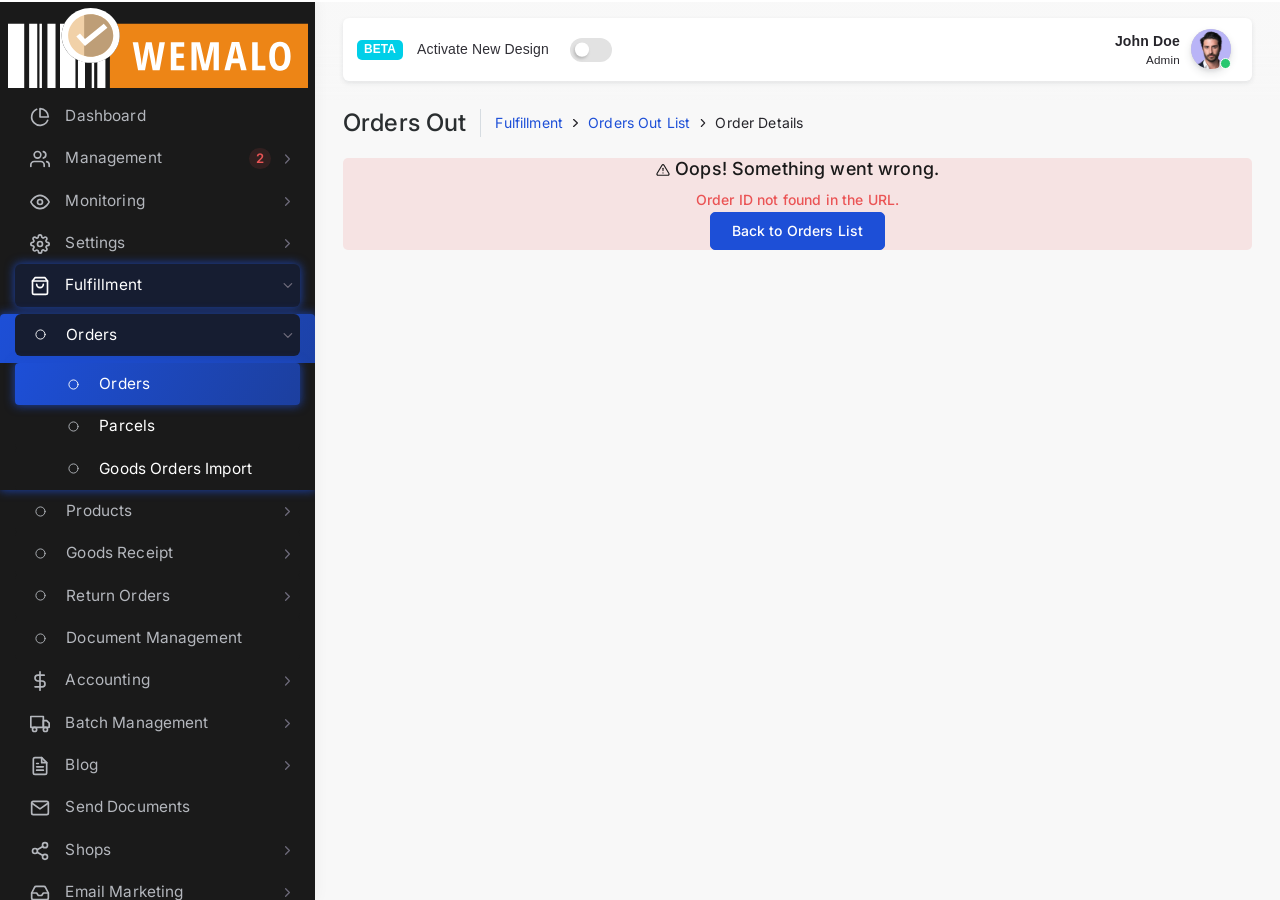
<file: starter-kit/ltr/vertical-menu-template-semi-dark/orderDetail.html>
<!DOCTYPE html>
<html class="loading semi-dark-layout" lang="en" data-layout="semi-dark-layout" data-textdirection="ltr">
<!-- BEGIN: Head--> 

<head>
    <meta http-equiv="Content-Type" content="text/html; charset=UTF-8">
    <meta http-equiv="X-UA-Compatible" content="IE=edge">
    <meta name="viewport" content="width=device-width,initial-scale=1.0,user-scalable=0,minimal-ui">
    <meta name="description" content="Vuexy admin is super flexible, powerful, clean &amp; modern responsive bootstrap 4 admin template with unlimited possibilities.">
    <meta name="keywords" content="admin template, Vuexy admin template, dashboard template, flat admin template, responsive admin template, web app">
    <meta name="author" content="PIXINVENT">
    <title>Dashboard</title>
    <link rel="apple-touch-icon" href="../../../app-assets/images/ico/apple-icon-120.png">
    <link rel="shortcut icon" type="image/x-icon" href="../../../app-assets/images/ico/favicon.ico">
    <link href="https://fonts.googleapis.com/css2?family=Inter:ital,wght@0,300;0,400;0,500;0,600;1,400;1,500;1,600" rel="stylesheet">

    <!-- BEGIN: Vendor CSS-->
    <link rel="stylesheet" type="text/css" href="../../../app-assets/vendors/css/vendors.min.css">
    <link rel="stylesheet" type="text/css" href="../../../app-assets/vendors/css/vendors.min.css">
    <link rel="stylesheet" type="text/css" href="../../../app-assets/vendors/css/tables/datatable/dataTables.bootstrap5.min.css">
    <link rel="stylesheet" type="text/css" href="../../../app-assets/vendors/css/tables/datatable/responsive.bootstrap5.min.css">
    <link rel="stylesheet" type="text/css" href="../../../app-assets/vendors/css/tables/datatable/buttons.bootstrap5.min.css">
    <link rel="stylesheet" type="text/css" href="../../../app-assets/vendors/css/tables/datatable/rowGroup.bootstrap5.min.css">

    <!-- BEGIN: Theme CSS-->
    <link rel="stylesheet" type="text/css" href="../../../app-assets/css/bootstrap.css">
    <link rel="stylesheet" type="text/css" href="../../../app-assets/css/bootstrap-extended.css">
    <link rel="stylesheet" type="text/css" href="../../../app-assets/css/colors.css">
    <link rel="stylesheet" type="text/css" href="../../../app-assets/css/components.css">
    <link rel="stylesheet" type="text/css" href="../../../app-assets/css/themes/semi-dark-layout.css">

    <!-- BEGIN: Page CSS-->
    <link rel="stylesheet" type="text/css" href="../../../app-assets/css/core/menu/menu-types/vertical-menu.css">
    <link rel="stylesheet" type="text/css" href="../../../app-assets/css/themes/semi-dark-layout.css">
    <!-- END: Page CSS-->

    <!-- BEGIN: Custom CSS-->
    <link rel="stylesheet" type="text/css" href="../../../assets/css/style.css">
    

    <!-- END: Custom CSS-->

</head>
<!-- END: Head-->

<!-- BEGIN: Body-->

<body class="vertical-layout vertical-menu-modern  navbar-floating footer-static  " data-open="click" data-menu="vertical-menu-modern" data-col="">

    <!-- BEGIN: Header-->
    <nav class="header-navbar navbar navbar-expand-lg align-items-center floating-nav navbar-light navbar-shadow">
        <div class="navbar-container d-flex content">
            <div class="bookmark-wrapper d-flex align-items-center">
                <ul class="nav navbar-nav d-xl-none">
                    <li class="nav-item"><a class="nav-link menu-toggle" href="#"><i class="ficon" data-feather="menu"></i></a></li>
                </ul>
            </div>
                       <!-- ▼▼▼ NEW DESIGN TOGGLE ▼▼▼ -->
            <div class="bookmark-wrapper d-flex align-items-center">
                <ul class="nav navbar-nav align-items-center">
                    <li class="nav-item d-flex align-items-center">
                        <div class="d-flex align-items-end me-2">
                            <span class="badge bg-info me-1">BETA</span>
                            <span class="toggle-label user-name">Activate New Design</span>
                        </div>
                        <div class="form-check form-switch">
                            <input class="form-check-input" type="checkbox" role="switch" id="new-design-switch-nav">
                        </div>
                    </li>
                </ul>
            </div>
                
                <!-- ▲▲▲ END NEW DESIGN TOGGLE▲▲ -->
            <ul class="nav navbar-nav align-items-center ms-auto">
                <li class="nav-item dropdown dropdown-user"><a class="nav-link dropdown-toggle dropdown-user-link" id="dropdown-user" href="#" data-bs-toggle="dropdown" aria-haspopup="true" aria-expanded="false">
                        <div class="user-nav d-sm-flex d-none"><span class="user-name fw-bolder">John Doe</span><span class="user-status">Admin</span></div><span class="avatar"><img class="round" src="../../../app-assets/images/portrait/small/avatar-s-11.jpg" alt="avatar" height="40" width="40"><span class="avatar-status-online"></span></span>
                    </a>
                    <div class="dropdown-menu dropdown-menu-end" aria-labelledby="dropdown-user"><a class="dropdown-item" href="#"><i class="me-50" data-feather="user"></i> Profile</a><a class="dropdown-item" href="#"><i class="me-50" data-feather="help-circle"></i> FAQ</a><a class="dropdown-item" href="#"><i class="me-50" data-feather="power"></i> Logout</a>
                    </div>
                </li>
            </ul>
        </div>
    </nav>
    <!-- END: Header-->


    <!-- BEGIN: Main Menu-->
    <div class="main-menu menu-fixed menu-dark menu-accordion menu-shadow" data-scroll-to-active="true">
        <div class="navbar-header" style=" background-image: url('../../../app-assets/images/logo/logo.svg'); background-size: cover; align-content: center; width: 300px; height: 80px; margin-left: 8px; margin-top: 8px;">
        </div>
        <div class="shadow-bottom"></div>
        <div class="main-menu-content">
            <ul class="navigation navigation-main" id="main-menu-navigation" data-menu="menu-navigation">
                <li class=" nav-item"><a class="d-flex align-items-center" href="#"><i data-feather="pie-chart"></i><span class="menu-title text-truncate" data-i18n="Dashboard">Dashboard</span></a>
                </li>
                <li class=" nav-item"><a class="d-flex align-items-center" href="#"><i data-feather="users"></i><span class="menu-title text-truncate" data-i18n="Management">Management</span><span class="badge badge-light-danger rounded-pill ms-auto me-1">2</span></a>
                    <ul class="menu-content">
                        <li><a class="d-flex align-items-center" href="#"><i data-feather="circle"></i><span class="menu-item text-truncate" data-i18n="Warehouse">Warehouse</span></a>
                        </li>
                        <li><a class="d-flex align-items-center" href="#"><i data-feather="circle"></i><span class="menu-item text-truncate" data-i18n="Clients">Clients</span></a>
                        </li>
                        <li><a class="d-flex align-items-center" href="#"><i data-feather="circle"></i><span class="menu-item text-truncate" data-i18n="Aministrators">Administrators</span></a>
                        </li>
                    </ul>
                </li>
                <li class=" nav-item"><a class="d-flex align-items-center" href="#"><i data-feather="eye"></i><span class="menu-title text-truncate" data-i18n="Monitoring">Monitoring</span></a>
                    <ul class="menu-content">
                        <li><a class="d-flex align-items-center" href="#"><i data-feather="circle"></i><span class="menu-item text-truncate" data-i18n="Item Failed">Item Failed</span></a>
                        </li>
                    </ul>
                </li>
                <li class=" nav-item"><a class="d-flex align-items-center" href="#"><i data-feather="settings"></i><span class="menu-title text-truncate" data-i18n="Settings">Settings</span></a>
                    <ul class="menu-content">
                        <li><a class="d-flex align-items-center" href="#"><i data-feather="circle"></i><span class="menu-item text-truncate" data-i18n="Aplication Configuratiod">Aplication Configuration</span></a></li>
                        <li><a class="d-flex align-items-center" href="#"><i data-feather="circle"></i><span class="menu-item text-truncate" data-i18n="Role Management">Role Management</span></a></li>
                        <li><a class="d-flex align-items-center" href="#"><i data-feather="circle"></i><span class="menu-item text-truncate" data-i18n="Wemalo Instances">Wemalo Instances</span></a></li>
                        <li><a class="d-flex align-items-center" href="#"><i data-feather="circle"></i><span class="menu-item text-truncate" data-i18n="Bookmark Infod">Bookmark Info</span></a></li>
                        <li><a class="d-flex align-items-center" href="#"><i data-feather="circle"></i><span class="menu-item text-truncate" data-i18n="Email Template">Email Template</span></a></li>
                        <li><a class="d-flex align-items-center" href="#"><i data-feather="circle"></i><span class="menu-item text-truncate" data-i18n="Planio Instances">Planio Instances</span></a></li>
                        <li><a class="d-flex align-items-center" href="#"><i data-feather="circle"></i><span class="menu-item text-truncate" data-i18n="Translation Configurator">Translation Configurator</span></a></li>
                        <li><a class="d-flex align-items-center" href="#"><i data-feather="circle"></i><span class="menu-item text-truncate" data-i18n="Groups">Groups</span></a></li>
                        <li><a class="d-flex align-items-center" href="#"><i data-feather="circle"></i><span class="menu-item text-truncate" data-i18n="Import Templates">Import Templates</span></a></li>
                        <li><a class="d-flex align-items-center" href="#"><i data-feather="circle"></i><span class="menu-item text-truncate" data-i18n="Bill Position">Bill Position</span></a></li>
                    </ul>
                </li>
                <li class=" active nav-item"><a class="d-flex align-items-center has-sub" href="#"><i data-feather="shopping-bag"></i><span class="menu-title text-truncate" data-i18n="Settings">Fulfillment</span></a>
                    <ul class="menu-content">
                        <li class="active"><a class="d-flex align-items-cente" href="#"><i data-feather="circle"></i><span class="menu-item text-truncate" data-i18n="Orders">Orders</span></a>
                            <ul class="menu-content">
                                <li class="active">
                                    <a class="d-flex align-items-center" href="../../../starter-kit/ltr/vertical-menu-template-semi-dark/ordersAdmin.html"><i data-feather="circle"></i><span class="menu-item text-truncate" data-i18n="Orders">Orders</span></a>
                                </li>
                                <li>
                                    <a class="d-flex align-items-center" href="../../../starter-kit/ltr/vertical-menu-template-semi-dark/ordersAdmin.html"><i data-feather="circle"></i><span class="menu-item text-truncate" data-i18n="Parcels">Parcels</span></a>
                                </li>
                                <li>
                                    <a class="d-flex align-items-center" href="../../../starter-kit/ltr/vertical-menu-template-semi-dark/ordersAdmin.html"><i data-feather="circle"></i><span class="menu-item text-truncate" data-i18n="Goods Orders Import">Goods Orders Import</span></a>
                                </li>
                            </ul>   
                        </li>
                        <li><a class="d-flex align-items-cente" href="#"><i data-feather="circle"></i><span class="menu-item text-truncate" data-i18n="Products">Products</span></a>
                            <ul class="menu-content">
                                <li>
                                    <a class="d-flex align-items-center" href="../../../starter-kit/ltr/vertical-menu-template-semi-dark/products/products-list-Admin.html"><i data-feather="circle"></i><span class="menu-item text-truncate" data-i18n="Product List">Product List</span></a>
                                </li>
                                <li>
                                    <a class="d-flex align-items-center" href="../../../../starter-kit/ltr/vertical-menu-template-semi-dark/products/inventroy-list-Admin.html"><i data-feather="circle"></i><span class="menu-item text-truncate" data-i18n="Inventory List">Inventory list</span></a>
                                </li>
                                <li>
                                    <a class="d-flex align-items-center" href="#"><i data-feather="circle"></i><span class="menu-item text-truncate" data-i18n="GeoData Import">GeoData Import</span></a>
                                </li>
                                <li>
                                    <a class="d-flex align-items-center" href="#"><i data-feather="circle"></i><span class="menu-item text-truncate" data-i18n="Product Import">Product Import</span></a>
                                </li>
                                <li>
                                    <a class="d-flex align-items-center" href="#"><i data-feather="circle"></i><span class="menu-item text-truncate" data-i18n="Product Bundle Import">Product Bundle Import</span></a>
                                </li>
                                <li>
                                    <a class="d-flex align-items-center" href="#"><i data-feather="circle"></i><span class="menu-item text-truncate" data-i18n="Product Attributes">Product Attributes</span></a>
                                </li>
                            </ul>   
                        </li>
                        <li><a class="d-flex align-items-cente" href="#"><i data-feather="circle"></i><span class="menu-item text-truncate" data-i18n="Goods Receipt">Goods Receipt</span></a>
                            <ul class="menu-content">
                                <li>
                                    <a class="d-flex align-items-center" href="#"><i data-feather="circle"></i><span class="menu-item text-truncate" data-i18n="Goods Receipt List">Goods Receipt List</span></a>
                                </li>
                                <li>
                                    <a class="d-flex align-items-center" href="#"><i data-feather="circle"></i><span class="menu-item text-truncate" data-i18n="Goods Receipt Import">Goods Receipt Import</span></a>
                                </li>
                            </ul>   
                        </li>
                        <li><a class="d-flex align-items-cente" href="#"><i data-feather="circle"></i><span class="menu-item text-truncate" data-i18n="Return Orders">Return Orders</span></a>
                            <ul class="menu-content">
                                <li>
                                    <a class="d-flex align-items-center" href="#"><i data-feather="circle"></i><span class="menu-item text-truncate" data-i18n="Return Order List">Return Order List</span></a>
                                </li>
                            </ul>   
                        </li>
                        <li>
                            <a class="d-flex align-items-center" href="#"><i data-feather="circle"></i><span class="menu-item text-truncate" data-i18n="Document Management">Document Management</span></a>
                        </li>
                    </ul>
                </li>
                <li class=" nav-item"><a class="d-flex align-items-center has-sub" href="#"><i data-feather="dollar-sign"></i><span class="menu-title text-truncate" data-i18n="Accounting">Accounting</span></a>
                    <ul class="menu-content">
                                <li>
                                    <a class="d-flex align-items-center" href="#"><i data-feather="circle"></i><span class="menu-item text-truncate" data-i18n="Cost Overview">Cost Overview</span></a>
                                </li>
                                <li>
                                    <a class="d-flex align-items-center" href="#"><i data-feather="circle"></i><span class="menu-item text-truncate" data-i18n="Invoices">Invoices</span></a>
                                    <ul class="menu-content">
                                        <li>
                                            <a class="d-flex align-items-center" href="#"><i data-feather="circle"></i><span class="menu-item text-truncate" data-i18n="Invoice Preview">Invoice Preview</span></a>
                                        </li>
                                        <li>
                                            <a class="d-flex align-items-center" href="#"><i data-feather="circle"></i><span class="menu-item text-truncate" data-i18n="Custom Invoice">Custom Invoice</span></a>
                                        </li>
                                        <li>
                                            <a class="d-flex align-items-center" href="#"><i data-feather="circle"></i><span class="menu-item text-truncate" data-i18n="Upload Invoice">Upload Invoice</span></a>
                                        </li>
                                        <li>
                                            <a class="d-flex align-items-center" href="#"><i data-feather="circle"></i><span class="menu-item text-truncate" data-i18n="Custom Credit">Custom Credit</span></a>
                                        </li>
                                        <li>
                                            <a class="d-flex align-items-center" href="#"><i data-feather="circle"></i><span class="menu-item text-truncate" data-i18n="Invoice List">Invoice List</span></a>
                                        </li>
                                        <li>
                                            <a class="d-flex align-items-center" href="#"><i data-feather="circle"></i><span class="menu-item text-truncate" data-i18n="Credit List">Credit List</span></a>
                                        </li>
                                    </ul>
                                </li>
                                <li>
                                    <a class="d-flex align-items-center" href="#"><i data-feather="circle"></i><span class="menu-item text-truncate" data-i18n="Templates">Templates</span></a>
                                    <ul class="menu-content">
                                        <li>
                                            <a class="d-flex align-items-center" href="#"><i data-feather="circle"></i><span class="menu-item text-truncate" data-i18n="Invoice Templates">Invoice Templates</span></a>
                                        </li>
                                        <li>
                                            <a class="d-flex align-items-center" href="#"><i data-feather="circle"></i><span class="menu-item text-truncate" data-i18n="Packaging Materials">Packaging Materials</span></a>
                                        </li>
                                        <li>
                                            <a class="d-flex align-items-center" href="#"><i data-feather="circle"></i><span class="menu-item text-truncate" data-i18n="Shipping Dispatchers">Shipping Dispatchers</span></a>
                                        </li>
                                        <li>
                                            <a class="d-flex align-items-center" href="#"><i data-feather="circle"></i><span class="menu-item text-truncate" data-i18n="Shipping Dispatcher Import Prices">Shipping Dispatcher Import Prices</span></a>
                                        </li>
                                        <li>
                                            <a class="d-flex align-items-center" href="#"><i data-feather="circle"></i><span class="menu-item text-truncate" data-i18n="Import Shipping Dispatcher Prices">Import Shipping Dispatcher Prices</span></a>
                                        </li>
                                        <li>
                                            <a class="d-flex align-items-center" href="#"><i data-feather="circle"></i><span class="menu-item text-truncate" data-i18n="Performed Services">Performed Services</span></a>
                                        </li>
                                    </ul>
                                </li>
                                <li>
                                    <a class="d-flex align-items-center" href="#"><i data-feather="circle"></i><span class="menu-item text-truncate" data-i18n="Receipts">Receipts</span></a>
                                </li>
                                <li>
                                    <a class="d-flex align-items-center" href="#"><i data-feather="circle"></i><span class="menu-item text-truncate" data-i18n="Aditional Customs Services">Aditional Customs Services</span></a>
                                </li>
                    </ul> 
                </li>
                <li class=" nav-item"><a class="d-flex align-items-center has-sub" href="#"><i data-feather="truck"></i><span class="menu-title text-truncate" data-i18n="Batch Management">Batch Management</span></a>
                    <ul class="menu-content">
                        <li><a class="d-flex align-items-center" href="#"><i data-feather="circle"></i><span class="menu-item text-truncate" data-i18n="Batch Inventory">Batch Inventory</span></a>
                        </li>
                        <li><a class="d-flex align-items-center" href="#"><i data-feather="circle"></i><span class="menu-item text-truncate" data-i18n="List Batch & BBD Report">List Batch & BBD Report</span></a>
                        </li>
                        <li><a class="d-flex align-items-center" href="#"><i data-feather="circle"></i><span class="menu-item text-truncate" data-i18n="New Batch & BBD Reportt">New Batch & BBD Report</span></a>
                        </li>
                    </ul>
                </li>
                <li class=" nav-item"><a class="d-flex align-items-center has-sub" href="#"><i data-feather="file-text"></i><span class="menu-title text-truncate" data-i18n="Blog">Blog</span></a>
                    <ul class="menu-content">
                        <li><a class="d-flex align-items-center" href="#"><i data-feather="circle"></i><span class="menu-item text-truncate" data-i18n="Blog Posts">Blog Posts</span></a>
                            <ul class="menu-content">
                                <li><a class="d-flex align-items-center" href="#"><i data-feather="circle"></i><span class="menu-item text-truncate" data-i18n="Blog">Blog</span></a>
                                </li>
                                <li><a class="d-flex align-items-center" href="#"><i data-feather="circle"></i><span class="menu-item text-truncate" data-i18n="FAQ">FAQ</span></a>
                                </li>
                            </ul>
                        </li>
                        <li><a class="d-flex align-items-center" href="#"><i data-feather="circle"></i><span class="menu-item text-truncate" data-i18n="New Blog Post">New Blog Post</span></a>
                        </li>
                    </ul>
                </li>
                <li class=" nav-item"><a class="d-flex align-items-center" href="#"><i data-feather="mail"></i><span class="menu-title text-truncate" data-i18n="Send Documents">Send Documents</span></a>
                </li>
                <li class=" nav-item"><a class="d-flex align-items-center" href="#"><i data-feather="share-2"></i><span class="menu-title text-truncate" data-i18n="Shops">Shops</span></a>
                    <ul class="menu-content">
                        <li><a class="d-flex align-items-center" href="#"><i data-feather="circle"></i><span class="menu-item text-truncate" data-i18n="JTL Connector">JTL Connector</span></a>
                        </li>
                        <li><a class="d-flex align-items-center" href="#"><i data-feather="circle"></i><span class="menu-item text-truncate" data-i18n="Shops Configurations">Shops Configurations</span></a>
                        </li>
                    </ul>
                </li>
                <li class=" nav-item"><a class="d-flex align-items-center has-sub" href="#"><i data-feather="inbox"></i><span class="menu-title text-truncate" data-i18n="Email Marketing">Email Marketing</span></a>
                    <ul class="menu-content">
                        <li><a class="d-flex align-items-center" href="#"><i data-feather="circle"></i><span class="menu-item text-truncate" data-i18n="Send Email">Send Email</span></a>
                        </li>
                        <li><a class="d-flex align-items-center" href="#"><i data-feather="circle"></i><span class="menu-item text-truncate" data-i18n="Email Group">Email Group</span></a>
                        </li>
                    </ul>
                </li>
                <li class=" nav-item"><a class="d-flex align-items-center has-sub" href="#"><i data-feather="shuffle"></i><span class="menu-title text-truncate" data-i18n="Product Stocks Transfer">Product Stocks Transfer</span></a>
                    <ul class="menu-content">
                        <li><a class="d-flex align-items-center" href="#"><i data-feather="circle"></i><span class="menu-item text-truncate" data-i18n="From another WEMALO">From another WEMALO</span></a>
                        </li>
                        <li><a class="d-flex align-items-center" href="#"><i data-feather="circle"></i><span class="menu-item text-truncate" data-i18n="From CVS data">From CVS data</span></a>
                        </li>
                    </ul>
                </li>
                <li class=" nav-item"><a class="d-flex align-items-center has-sub" href="#"><i data-feather="file-text"></i><span class="menu-title text-truncate" data-i18n="Reporting Area">Reporting Area</span></a>
                </li>
                <li class=" nav-item"><a class="d-flex align-items-center has-sub" href="#"><i data-feather="life-buoy"></i><span class="menu-title text-truncate" data-i18n="Support">Support</span></a>
                    <ul class="menu-content">
                        <li><a class="d-flex align-items-center" href="#"><i data-feather="circle"></i><span class="menu-item text-truncate" data-i18n="Ticket List">Ticket List </span></a>
                        </li>
                        <li><a class="d-flex align-items-center" href="#"><i data-feather="circle"></i><span class="menu-item text-truncate" data-i18n="Ticket Request">Ticket Request</span></a>
                        </li>
                    </ul>
                </li>
                <li class=" nav-item"><a class="d-flex align-items-center has-sub" href="#"><i data-feather="help-circle"></i><span class="menu-title text-truncate" data-i18n="FAQ">FAQ</span></a>
                </li>
                <li class=" nav-item"><a class="d-flex align-items-center has-sub" href="#"><i data-feather="file-text"></i><span class="menu-title text-truncate" data-i18n="Guideline">Guideline</span></a>
                </li>
            </ul>
        </div>
    </div>
    <!-- END: Main Menu-->

    <!-- BEGIN: Content-->
    <div class="app-content content ">
        <div class="content-overlay"></div>
        <div class="header-navbar-shadow"></div>
        <div class="content-wrapper">
            <div class="content-header row">
                <div class="content-header-left col-md-9 col-12 mb-2">
                    <div class="row breadcrumbs-top">
                        <div class="col-12">
                            <h2 class="content-header-title float-start mb-0">Orders Out</h2>
                            <div class="breadcrumb-wrapper">
                                <ol class="breadcrumb">
                                    <li class="breadcrumb-item"><a href="#">Fulfillment</a>
                                    </li>
                                    <li class="breadcrumb-item"><a href="ordersAdmin.html">Orders Out List</a> 
                                    </li>
                                    <li class="breadcrumb-item active">Order Details</li>
                                </ol>
                            </div>
                        </div>
                    </div>
                </div>
            </div>
            <div class="content-body">
                
                <!--  orders detail contain -->
                <div id="orderDetailsContainer">

                    <!-- Charge Indicator (shown at the beginning) -->
                    <div id="loadingIndicator" class="text-center p-5">
                        <div class="spinner-border text-primary" style="width: 3rem; height: 3rem;" role="status">
                            <span class="visually-hidden">Loading...</span>
                        </div>
                        <h5 class="mt-2">Loading Order Details...</h5>
                    </div>
                
                    <!--Error Container (initially hidden) -->
                    <div id="errorContainer" class="d-none">
                        <div class="alert alert-danger text-center">
                            <h4><i data-feather="alert-triangle"></i> Oops! Something went wrong.</h4>
                            <p id="errorMessage"></p>
                            <a href="ordersAdmin.html" class="btn btn-primary">Back to Orders List</a>
                        </div>
                    </div>
                
                    <!--  Main Content Container (initially hidden) -->
                    <div id="contentContainer" class="d-none">
                        <div class="container py-4">
                            <div class="row">
                                <div class="d-flex justify-content-between align-items-center mb-2">
                                    <a type="button" href="ordersAdmin.html" class="btn btn-sm btn-primary"><i data-feather="arrow-left" class="me-25"></i> to orders list</a>
                                </div>
                            </div>
                            <div class="row">
                                <!-- left column-->
                                <div class="col-lg-9">
                                    <!-- Header Card -->
                                    <div id="orderHeader" class="order-header-card">
                                        <!-- JavaScript fill this -->
                                    </div>
                                    <div class="row" id="itemsParcelsRow">
                                        <!-- ITEMS -->
                                        <div id="itemsCol" class="col-lg-12">
                                            <div class="card border-primary h-100">
                                                <div class="card-header d-flex align-items-center justify-content-between border-bottom mb-50">
                                                    <h4 class="fw-bold mb-1">Ordered articles</h4>
                                                    <button class="btn btn-primary btn-icon round" id="editItemsButton">
                                                        <i data-feather="edit"></i>
                                                    </button>
                                                </div>
                                                <div class="card-body">
                                                    <div class="d-flex align-items-center justify-content-between mb-1">
                                                        <span class="fw-bold">Article</span>
                                                        <div class="text-end">
                                                            <span class="fw-bold me-3">Qty</span>
                                                            <span class="fw-bold">Unit Price</span>
                                                        </div>
                                                    </div>
                                                    <div id="itemsEmptyState" style="display: none;">No items found.</div>
                                                    <div id="itemsListContainer"></div>
                                                    <div class="d-flex justify-content-end mt-1">
                                                        <nav id="itemsPaginationNav" class="d-flex justify-content-end my-2">
                                                            <ul class="pagination pagination-sm mb-0"></ul>
                                                        </nav>
                                                    </div>
                                                    <div class="d-flex justify-content-between border-top pt-2">
                                                        <div><strong>Total Items:</strong> <span id="itemsCount">0</span></div>
                                                        <div><strong>Total Price:</strong> <span id="itemsTotalPrice">0.00</span> €</div>
                                                    </div>
                                                </div>
                                            </div>
                                        </div>
        
                                        <!-- PARCELS -->
                                        <div id="parcelsCol" class="col-lg-4 d-none">
                                            <div class="card border-primary h-100">
                                                <div class="card-header border-bottom">
                                                    <h4 class="fw-bold mb-1">Parcels</h4>
                                                </div>
                                                <div class="card-body">
                                                    <div id="parcelsSummaryBadge" class="badge badge-light-primary border-primary mb-2">0 Parcels / 0 Items</div>
                                                    <div id="parcelsListContainer"></div>
                                                    <p id="parcelsEmptyState" class="text-center text-muted" style="display: none;">No parcels have been created for this order.</p>
                                                    <nav id="parcelsPaginationNav" class="d-flex justify-content-end mt-1">
                                                        <ul class="pagination pagination-sm mb-0"></ul>
                                                    </nav>
                                                </div>
                                            </div>
                                        </div>
                                    </div>
                                    <div class="row mt-2">
                                        <div class="col-md-6">
                                            <div id="shopifyFulfillment" class="card h-100"></div>
                                        </div>
                                        <div class="col-md-6">
                                            <div id="documents" class="card h-100"></div>
                                        </div>
                                    </div>
                                    <div class="row mt-2">
                                        <div id="knownIssuesCardContainer" class="col-12"></div>
                                    </div>
                                </div>
        
                                <!-- right column -->
                                <div class="col-lg-3">
                                    <div id="recipientInfo" class="card mb-1"></div>
                                    <div id="timeline" class="card mb-1"></div>
                                </div>
                            </div>
                        </div>
                    </div>
                </div>
                
                <!-- Shopify Fulfillment Edit Modal -->
                <div class="modal fade" id="shopifyFulfillmentModal" tabindex="-1" aria-labelledby="shopifyFulfillmentModalLabel" aria-hidden="true">
                <div class="modal-dialog modal-dialog-centered">
                    <div class="modal-content">
                    <div class="modal-header">
                        <h5 class="modal-title" id="shopifyFulfillmentModalLabel">Edit Shopify Fulfillment</h5>
                        <button type="button" class="btn-close" data-bs-dismiss="modal" aria-label="Close"></button>
                    </div>
                    <div class="modal-body">
                        <form id="shopifyFulfillmentForm">
                        <div class="mb-1">
                            <label for="fulfillmentOrderId" class="form-label">Fulfillment Order ID</label>
                            <input type="text" class="form-control" id="fulfillmentOrderId" placeholder="e.g., 156">
                        </div>
                        <div class="mb-1">
                            <label for="trackingNumber" class="form-label">Tracking Number</label>
                            <input type="text" class="form-control" id="trackingNumber" placeholder="e.g., 00340433330101006947512">
                        </div>
                        <div class="mb-1">
                            <label for="trackingLink" class="form-label">Tracking Link</label>
                            <input type="url" class="form-control" id="trackingLink" placeholder="https://www.dhl.de/...">
                        </div>
                        <div class="mb-1">
                            <label for="carrier" class="form-label">Carrier</label>
                            <input type="text" class="form-control" id="carrier" placeholder="e.g., DHL">
                        </div>
                        <div class="form-check form-switch mt-2">
                            <input class="form-check-input" type="checkbox" id="notifyCustomerSwitch">
                            <label class="form-check-label" for="notifyCustomerSwitch">Notify Customer</label>
                        </div>
                        </form>
                    </div>
                    <div class="modal-footer">
                        <button type="button" class="btn btn-secondary" data-bs-dismiss="modal">Cancel</button>
                        <button type="button" class="btn btn-primary" id="submitFulfillmentButton">Submit Fulfillment</button>
                    </div>
                    </div>
                </div>
                </div>
                <!--END Shopify Fulfillment Edit Modal -->
                <!-- Delete Document Confirmation Modal -->
                    <div class="modal fade" id="deleteDocConfirmModal" tabindex="-1" aria-labelledby="deleteDocConfirmModalLabel" aria-hidden="true">
                        <div class="modal-dialog modal-dialog-centered">
                            <div class="modal-content">
                            <div class="modal-header">
                                <h5 class="modal-title" id="deleteDocConfirmModalLabel">Confirm Deletion</h5>
                                <button type="button" class="btn-close" data-bs-dismiss="modal" aria-label="Close"></button>
                            </div>
                            <div class="modal-body">
                                Are you sure you want to delete this document? This action cannot be undone.
                                <p class="text-danger fw-bold mt-1" id="docNameToDelete"></p>
                            </div>
                            <div class="modal-footer">
                                <button type="button" class="btn btn-secondary" data-bs-dismiss="modal">Cancel</button>
                                <button type="button" class="btn btn-danger" id="confirmDeleteButton">Yes, Delete</button>
                            </div>
                            </div>
                        </div>
                    </div>
                <!--End Delete Document Confirmation Modal-->
                <!-- Modal Edit recipient data-->
                <div class="modal fade" id="editRecipientModal" tabindex="-1" aria-labelledby="editRecipientModalLabel" aria-hidden="true">
                <div class="modal-dialog modal-dialog-centered modal-lg">
                    <div class="modal-content">
                    <div class="modal-header">
                        <h5 class="modal-title" id="editRecipientModalLabel">Edit Recipient Address</h5>
                        <button type="button" class="btn-close" data-bs-dismiss="modal" aria-label="Close"></button>
                    </div>
                    <div class="modal-body">
                        <form id="recipientAddressForm">
                        <div class="row">
                            <div class="col-md-6 mb-1">
                            <label for="recipientName1" class="form-label">Name1</label>
                            <input type="text" class="form-control" id="recipientName1" placeholder="Moritz">
                            </div>
                            <div class="col-md-6 mb-1">
                            <label for="recipientName2" class="form-label">Name2</label>
                            <input type="text" class="form-control" id="recipientName2" placeholder="Hunger">
                            </div>
                            <div class="col-12 mb-1">
                            <label for="recipientName3" class="form-label">Name3</label>
                            <input type="text" class="form-control" id="recipientName3">
                            </div>
                            <div class="col-md-8 mb-1">
                            <label for="recipientStreet" class="form-label">Street</label>
                            <input type="text" class="form-control" id="recipientStreet" placeholder="Högerdamm">
                            </div>
                            <div class="col-md-4 mb-1">
                            <label for="recipientHouseNumber" class="form-label">House Number</label>
                            <input type="text" class="form-control" id="recipientHouseNumber" placeholder="41">
                            </div>
                            <div class="col-md-4 mb-1">
                            <label for="recipientPostalCode" class="form-label">Postal Code</label>
                            <input type="text" class="form-control" id="recipientPostalCode" placeholder="20097">
                            </div>
                            <div class="col-md-4 mb-1">
                            <label for="recipientCity" class="form-label">City</label>
                            <input type="text" class="form-control" id="recipientCity" placeholder="Hamburg">
                            </div>
                            <div class="col-md-4 mb-1">
                            <label for="recipientCountry" class="form-label">Country</label>
                            <input type="text" class="form-control" id="recipientCountry" placeholder="Germany">
                            </div>
                            <div class="col-md-6 mb-1">
                            <label for="recipientEmail" class="form-label">Email Address</label>
                            <input type="email" class="form-control" id="recipientEmail" placeholder="email@example.com">
                            </div>
                            <div class="col-md-6 mb-1">
                            <label for="recipientPhone" class="form-label">Phone Number</label>
                            <input type="tel" class="form-control" id="recipientPhone">
                            </div>
                        </div>
                        </form>
                    </div>
                    <div class="modal-footer">
                        <button type="button" class="btn btn-secondary" data-bs-dismiss="modal">Cancel</button>
                        <button type="button" class="btn btn-primary" id="saveRecipientButton">Save Changes</button>
                    </div>
                    </div>
                </div>
                </div>
                <!--END edit recipient data -->

                <!-- Modal Edit no allowed -->
                <div class="modal fade" id="editNotAllowedModal" tabindex="-1" aria-labelledby="editNotAllowedModalLabel" aria-hidden="true">
                    <div class="modal-dialog modal-dialog-centered">
                        <div class="modal-content">
                        <div class="modal-body text-center p-4">
                            <h2 class="mb-2">We are sorry!</h2>
                            <p class="lead">You are not able to edit this address any more. Please contact our support team.</p>
                            <button type="button" class="btn btn-primary mt-2" data-bs-dismiss="modal">OK</button>
                        </div>
                        </div>
                    </div>
                </div>
                <!--END edit not allowed -->

                <!-- Add, Edit or Remove positions Modal -->
                <div class="modal fade" id="editItemsModal" tabindex="-1" aria-labelledby="editItemsModalLabel" aria-hidden="true">
                    <div class="modal-dialog modal-dialog-centered modal-xl">
                        <div class="modal-content">
                            <div class="modal-header">
                                <h5 class="modal-title" id="editItemsModalLabel">Add, Edit or Remove positions</h5>
                                <button type="button" class="btn-close" data-bs-dismiss="modal" aria-label="Close"></button>
                            </div>
                            <div class="modal-body">
                                <!-- Alertas Informativas -->
                                <div class="alert alert-primary p-1" role="alert">
                                    <i data-feather="info" class="me-1"></i>
                                    Here you can add, edit or remove positions of your order.
                                </div>
                                <div class="alert alert-warning p-1" role="alert">
                                    <i data-feather="alert-triangle" class="me-1"></i>
                                    You need to make sure to select the correct identifier if you are adding, or editing an existing position.
                                </div>

                                <!-- Section for Adding a New Product-->
                                <div class="add-item-section border rounded p-2 mb-3">
                                    <div class="row g-1 align-items-center">
                                        <div class="col-md-5">
                                            <label for="productSearchInput" class="form-label">Search for a product *</label>
                                            <div class="position-relative">
                                                <input type="text" id="productSearchInput" class="form-control" placeholder="Please enter 3 or more characters">
                                                <div id="productSuggestions" class="list-group position-absolute w-100" style="z-index: 1056;">
                                                </div>
                                            </div>
                                        </div>
                                        <div class="col-md-2">
                                            <label for="productPriceInput" class="form-label">Price per article</label>
                                            <input type="number" id="productPriceInput" class="form-control" placeholder="0.00">
                                        </div>
                                        <div class="col-md-2">
                                            <label for="productQuantityInput" class="form-label">Number of articles</label>
                                            <input type="number" id="productQuantityInput" class="form-control" value="1">
                                        </div>
                                        <div class="col-md-3 d-flex align-items-end">
                                            <button type="button" id="addNewItemBtn" class="btn btn-primary w-100">Add</button>
                                        </div>
                                    </div>
                                </div>

                                <!-- Table of Items in the Order -->
                                <div class="table-responsive">
                                    <table class="table">
                                        <thead>
                                            <tr>
                                                <th>Product</th>
                                                <th style="width: 100px;">Quantity</th>
                                                <th style="width: 120px;">Unit Price</th>
                                                <th style="width: 120px;">Position Price</th>
                                                <th style="width: 150px;">Serial Number</th>
                                                <th style="width: 50px;"></th>
                                            </tr>
                                        </thead>
                                        <tbody id="editableItemsTbody">
                                            <!-- The rows of items will be inserted here dynamically. -->
                                        </tbody>
                                    </table>
                                </div>
                                
                                <hr>

                                <!--Totals Section  -->
                                <div class="row justify-content-end text-end">
                                    <div class="col-md-5">
                                        <div class="d-flex justify-content-between mb-1">
                                            <span class="fw-bold">Total Positions Price:</span>
                                            <span id="totalPositionsPrice">0.00 €</span>
                                        </div>
                                        <div class="d-flex justify-content-between align-items-center mb-1">
                                            <span class="fw-bold">Additional Fee (Shipping Fee, Discount):</span>
                                            <div class="input-group" style="width: 120px;">
                                                <input type="number" id="additionalFeeInput" class="form-control form-control-sm" value="0.00">
                                                <span class="input-group-text">€</span>
                                            </div>
                                        </div>
                                        <hr>
                                        <div class="d-flex justify-content-between fw-bold fs-5">
                                            <span>Total Invoice:</span>
                                            <span id="totalInvoicePrice">0.00 €</span>
                                        </div>
                                    </div>
                                </div>
                            </div>
                            <div class="modal-footer">
                                <button type="button" class="btn btn-secondary" data-bs-dismiss="modal">Close</button>
                                <button type="button" class="btn btn-primary" id="saveItemsButton">Save changes</button>
                            </div>
                        </div>
                    </div>
                </div>
                <!--END Add, Edit or Remove positions Modal -->

                <!-- Modal "Edit Items order not allowed" -->
                <div class="modal fade" id="editItemsNotAllowedModal" tabindex="-1" aria-labelledby="editItemsNotAllowedModalLabel" aria-hidden="true">
                    <div class="modal-dialog modal-dialog-centered">
                        <div class="modal-content">
                        <div class="modal-body text-center p-4">
                            <h2 class="mb-2">Editing Not Allowed</h2>
                            <p class="lead">The items in this order can no longer be modified because it is already being processed.</p>
                            <button type="button" class="btn btn-primary mt-2" data-bs-dismiss="modal">OK</button>
                        </div>
                        </div>
                    </div>
                </div>
                <!--END Modal "Edit Items order not allowed" -->
                        <!-- =================================================================
                            CONFIRMATION NEW DESIGN MODAL-
                            ================================================================= -->
                        <div class="modal fade" id="newDesignConfirmModal" tabindex="-1" aria-labelledby="newDesignConfirmModalLabel" aria-hidden="true">
                        <div class="modal-dialog modal-dialog-centered">
                            <div class="modal-content">
                            <div class="modal-header">
                                <h5 class="modal-title" id="newDesignConfirmModalLabel">Switch to the New Design</h5>
                                <button type="button" class="btn-close" data-bs-dismiss="modal" aria-label="Close"></button>
                            </div>
                            <div class="modal-body">
                                <p>The view will be switched to the new version. You can switch back to the current view at any time.</p>
                            </div>
                            <div class="modal-footer">
                                <button type="button" class="btn btn-outline-secondary" data-bs-dismiss="modal">Cancel</button>
                                <button type="button" class="btn btn-primary" id="confirm-new-design-btn">Switch to New Design</button>
                            </div>
                            </div>
                        </div>
                        </div>
                    <!-- ED CONFIRMATION NEW DESIGN MODAL-->
            </div>
        </div>
    </div>
    <!-- END: Content-->

    <div class="sidenav-overlay"></div>
    <div class="drag-target"></div>

    <!-- BEGIN: Footer-->
    <button class="btn btn-primary btn-icon scroll-top" type="button"><i data-feather="arrow-up"></i></button>
    <!-- END: Footer-->

    <!-- BEGIN: Vendor JS-->
    <script src="../../../app-assets/vendors/js/vendors.min.js"></script>
    <!-- BEGIN Vendor JS-->

    <!-- BEGIN: Page Vendor JS-->
    <!-- END: Page Vendor JS-->

    <!-- BEGIN: Theme JS-->
    <script src="../../../app-assets/js/core/app-menu.min.js"></script>
    <script src="../../../app-assets/js/core/app.min.js"></script>
    <script src="../../../app-assets/js/scripts/customizer.min.js"></script>
    <!-- END: Theme JS-->

    <!-- BEGIN: Page JS-->
    <script src="../../../app-assets/js/scripts/tables/orders-details.js"></script>
        <script src="../../../app-assets/js/scripts/products/feedback-fab.js"></script>

    <!-- END: Page JS-->

    <script>
        $(window).on('load', function() {
            if (feather) {
                feather.replace({
                    width: 14,
                    height: 14
                });
            }
        })
    </script>
</body>
<!-- END: Body-->

</html>
</file>
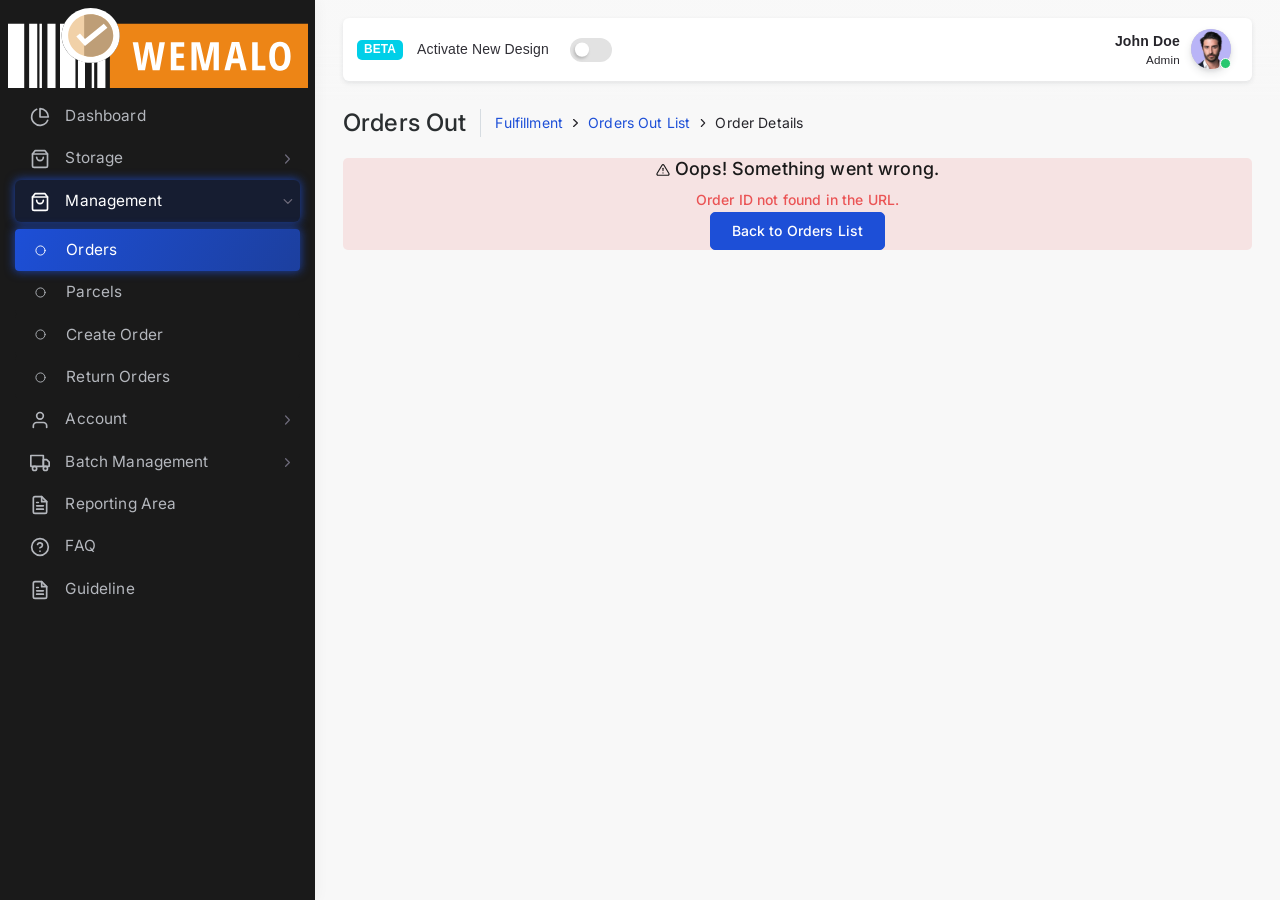
<file: starter-kit/ltr/vertical-menu-template-semi-dark/orderDetailClient.html>
<!DOCTYPE html>
<html class="loading semi-dark-layout" lang="en" data-layout="semi-dark-layout" data-textdirection="ltr">
<!-- BEGIN: Head--> 

<head>
    <meta http-equiv="Content-Type" content="text/html; charset=UTF-8">
    <meta http-equiv="X-UA-Compatible" content="IE=edge">
    <meta name="viewport" content="width=device-width,initial-scale=1.0,user-scalable=0,minimal-ui">
    <meta name="description" content="Vuexy admin is super flexible, powerful, clean &amp; modern responsive bootstrap 4 admin template with unlimited possibilities.">
    <meta name="keywords" content="admin template, Vuexy admin template, dashboard template, flat admin template, responsive admin template, web app">
    <meta name="author" content="PIXINVENT">
    <title>Dashboard</title>
    <link rel="apple-touch-icon" href="../../../app-assets/images/ico/apple-icon-120.png">
    <link rel="shortcut icon" type="image/x-icon" href="../../../app-assets/images/ico/favicon.ico">
    <link href="https://fonts.googleapis.com/css2?family=Inter:ital,wght@0,300;0,400;0,500;0,600;1,400;1,500;1,600" rel="stylesheet">

    <!-- BEGIN: Vendor CSS-->
    <link rel="stylesheet" type="text/css" href="../../../app-assets/vendors/css/vendors.min.css">
    <link rel="stylesheet" type="text/css" href="../../../app-assets/vendors/css/vendors.min.css">
    <link rel="stylesheet" type="text/css" href="../../../app-assets/vendors/css/tables/datatable/dataTables.bootstrap5.min.css">
    <link rel="stylesheet" type="text/css" href="../../../app-assets/vendors/css/tables/datatable/responsive.bootstrap5.min.css">
    <link rel="stylesheet" type="text/css" href="../../../app-assets/vendors/css/tables/datatable/buttons.bootstrap5.min.css">
    <link rel="stylesheet" type="text/css" href="../../../app-assets/vendors/css/tables/datatable/rowGroup.bootstrap5.min.css">

    <!-- BEGIN: Theme CSS-->
    <link rel="stylesheet" type="text/css" href="../../../app-assets/css/bootstrap.css">
    <link rel="stylesheet" type="text/css" href="../../../app-assets/css/bootstrap-extended.css">
    <link rel="stylesheet" type="text/css" href="../../../app-assets/css/colors.css">
    <link rel="stylesheet" type="text/css" href="../../../app-assets/css/components.css">
    <link rel="stylesheet" type="text/css" href="../../../app-assets/css/themes/semi-dark-layout.css">

    <!-- BEGIN: Page CSS-->
    <link rel="stylesheet" type="text/css" href="../../../app-assets/css/core/menu/menu-types/vertical-menu.css">
    <link rel="stylesheet" type="text/css" href="../../../app-assets/css/themes/semi-dark-layout.css">
    <!-- END: Page CSS-->

    <!-- BEGIN: Custom CSS-->
    <link rel="stylesheet" type="text/css" href="../../../assets/css/style.css">
    

    <!-- END: Custom CSS-->

</head>
<!-- END: Head-->

<!-- BEGIN: Body-->

<body class="vertical-layout vertical-menu-modern  navbar-floating footer-static  " data-open="click" data-menu="vertical-menu-modern" data-col="">

    <!-- BEGIN: Header-->
    <nav class="header-navbar navbar navbar-expand-lg align-items-center floating-nav navbar-light navbar-shadow">
        <div class="navbar-container d-flex content">
            <div class="bookmark-wrapper d-flex align-items-center">
                <ul class="nav navbar-nav d-xl-none">
                    <li class="nav-item"><a class="nav-link menu-toggle" href="#"><i class="ficon" data-feather="menu"></i></a></li>
                </ul>
            </div>
                       <!-- ▼▼▼ NEW DESIGN TOGGLE ▼▼▼ -->
            <div class="bookmark-wrapper d-flex align-items-center">
                <ul class="nav navbar-nav align-items-center">
                    <li class="nav-item d-flex align-items-center">
                        <div class="d-flex align-items-end me-2">
                            <span class="badge bg-info me-1">BETA</span>
                            <span class="toggle-label user-name">Activate New Design</span>
                        </div>
                        <div class="form-check form-switch">
                            <input class="form-check-input" type="checkbox" role="switch" id="new-design-switch-nav">
                        </div>
                    </li>
                </ul>
            </div>
                
                <!-- ▲▲▲ END NEW DESIGN TOGGLE▲▲ -->
            <ul class="nav navbar-nav align-items-center ms-auto">
                <li class="nav-item dropdown dropdown-user"><a class="nav-link dropdown-toggle dropdown-user-link" id="dropdown-user" href="#" data-bs-toggle="dropdown" aria-haspopup="true" aria-expanded="false">
                        <div class="user-nav d-sm-flex d-none"><span class="user-name fw-bolder">John Doe</span><span class="user-status">Admin</span></div><span class="avatar"><img class="round" src="../../../app-assets/images/portrait/small/avatar-s-11.jpg" alt="avatar" height="40" width="40"><span class="avatar-status-online"></span></span>
                    </a>
                    <div class="dropdown-menu dropdown-menu-end" aria-labelledby="dropdown-user"><a class="dropdown-item" href="#"><i class="me-50" data-feather="user"></i> Profile</a><a class="dropdown-item" href="#"><i class="me-50" data-feather="help-circle"></i> FAQ</a><a class="dropdown-item" href="#"><i class="me-50" data-feather="power"></i> Logout</a>
                    </div>
                </li>
            </ul>
        </div>
    </nav>
    <!-- END: Header-->


    <!-- BEGIN: Main Menu-->
    <div class="main-menu menu-fixed menu-dark menu-accordion menu-shadow" data-scroll-to-active="true">
        <div class="navbar-header" style=" background-image: url('../../../../app-assets/images/logo/logo.svg'); background-size: cover; align-content: center; width: 300px; height: 80px; margin-left: 8px; margin-top: 8px;">
        </div>
        <div class="shadow-bottom"></div>
        <div class="main-menu-content">
            <ul class="navigation navigation-main" id="main-menu-navigation" data-menu="menu-navigation">
                <li class=" nav-item"><a class="d-flex align-items-center" href="#"><i data-feather="pie-chart"></i><span class="menu-title text-truncate" data-i18n="Dashboard">Dashboard</span></a>
                </li>
                <li class=" nav-item"><a class="d-flex align-items-center has-sub" href="#"><i data-feather="shopping-bag"></i><span class="menu-title text-truncate" data-i18n="Storage">Storage</span></a>
                    <ul class="menu-content">
                                <li>
                                    <a class="d-flex align-items-center" href="#"><i data-feather="circle"></i><span class="menu-item text-truncate" data-i18n="Products">Products</span></a>
                                    <ul class="menu-content">
                                        <li>
                                            <a class="d-flex align-items-center" href="#"><i data-feather="circle"></i><span class="menu-item text-truncate" data-i18n="Product List">Product List</span></a>
                                        </li>
                                        <li>
                                            <a class="d-flex align-items-center" href="#"><i data-feather="circle"></i><span class="menu-item text-truncate" data-i18n="Inventory List">Inventory List</span></a>
                                        </li>
                                        <li>
                                            <a class="d-flex align-items-center" href="#"><i data-feather="circle"></i><span class="menu-item text-truncate" data-i18n="Quarantine Store">Quarantine Store</span></a>
                                        </li>
                                        <li>
                                            <a class="d-flex align-items-center" href="#"><i data-feather="circle"></i><span class="menu-item text-truncate" data-i18n="Product Import">Product Import</span></a>
                                        </li>
                                        <li>
                                            <a class="d-flex align-items-center" href="#"><i data-feather="circle"></i><span class="menu-item text-truncate" data-i18n="GeoData Import">GeoData Import</span></a>
                                        </li>
                                        <li>
                                            <a class="d-flex align-items-center" href="#"><i data-feather="circle"></i><span class="menu-item text-truncate" data-i18n="Product Bundle Import">Product Bundle Import</span></a>
                                        </li>
                                    </ul>
                                </li>
                                <li>
                                    <a class="d-flex align-items-center" href="#"><i data-feather="circle"></i><span class="menu-item text-truncate" data-i18n="Goods Receipts">Goods Receipts</span></a>
                                    <ul class="menu-content">
                                        <li>
                                            <a class="d-flex align-items-center" href="#"><i data-feather="circle"></i><span class="menu-item text-truncate" data-i18n="Goods Receipt List">Goods Receipt List</span></a>
                                        </li>
                                        <li>
                                            <a class="d-flex align-items-center" href="#"><i data-feather="circle"></i><span class="menu-item text-truncate" data-i18n="Notifiy Goods Receipt">Notifiy Goods Receipt</span></a>
                                        </li>
                                        <li>
                                            <a class="d-flex align-items-center" href="#"><i data-feather="circle"></i><span class="menu-item text-truncate" data-i18n="Goods Receipt Import">Goods Receipt Import</span></a>
                                        </li>
                                    </ul>
                                </li>
                                <li>
                                    <a class="d-flex align-items-center" href="#"><i data-feather="circle"></i><span class="menu-item text-truncate" data-i18n="Document Manager">Document Manager</span></a>
                                </li>
                    </ul> 
                </li>
                <li class=" active nav-item"><a class="d-flex align-items-center has-sub" href="#"><i data-feather="shopping-bag"></i><span class="menu-title text-truncate" data-i18n="Settings">Management</span></a>
                    <ul class="menu-content">
                        <li class="active"><a class="d-flex align-items-cente" href="../../../starter-kit/ltr/vertical-menu-template-semi-dark/ordersClient.html"><i data-feather="circle"></i><span class="menu-item text-truncate" data-i18n="Orders">Orders</span></a>   
                        </li>
                        <li><a class="d-flex align-items-cente" href="../../../starter-kit/ltr/vertical-menu-template-semi-dark/parcelsClient.html"><i data-feather="circle"></i><span class="menu-item text-truncate" data-i18n="Parcels">Parcels</span></a>   
                        </li>
                        <li><a class="d-flex align-items-cente" href="#"><i data-feather="circle"></i><span class="menu-item text-truncate" data-i18n="Create Order"> Create Order</span></a>
                        </li>
                        <li><a class="d-flex align-items-cente" href="#"><i data-feather="circle"></i><span class="menu-item text-truncate" data-i18n="Return Orders">Return Orders</span></a>   
                        </li>
                    </ul>
                </li>
                 <li class=" nav-item"><a class="d-flex align-items-center has-sub" href="#"><i data-feather="user"></i><span class="menu-title text-truncate" data-i18n="Account">Account</span></a>
                    <ul class="menu-content">
                        <li><a class="d-flex align-items-center" href="#"><i data-feather="circle"></i><span class="menu-item text-truncate" data-i18n="Profile Settings">Profile Settings</span></a>
                        </li>
                        <li><a class="d-flex align-items-center" href="#"><i data-feather="circle"></i><span class="menu-item text-truncate" data-i18n="User Settings">User Settings</span></a>
                        </li>
                    </ul>
                </li>
                <li class=" nav-item"><a class="d-flex align-items-center has-sub" href="#"><i data-feather="truck"></i><span class="menu-title text-truncate" data-i18n="Batch Management">Batch Management</span></a>
                    <ul class="menu-content">
                        <li><a class="d-flex align-items-center" href="#"><i data-feather="circle"></i><span class="menu-item text-truncate" data-i18n="Batch Inventory">Batch Inventory</span></a>
                        </li>
                        <li><a class="d-flex align-items-center" href="#"><i data-feather="circle"></i><span class="menu-item text-truncate" data-i18n="List Batch & BBD Report">List Batch & BBD Report</span></a>
                        </li>
                        <li><a class="d-flex align-items-center" href="#"><i data-feather="circle"></i><span class="menu-item text-truncate" data-i18n="New Batch & BBD Reportt">New Batch & BBD Report</span></a>
                        </li>
                    </ul>
                </li>
                <li class=" nav-item"><a class="d-flex align-items-center has-sub" href="#"><i data-feather="file-text"></i><span class="menu-title text-truncate" data-i18n="Reporting Area">Reporting Area</span></a>
                </li>
                <li class=" nav-item"><a class="d-flex align-items-center has-sub" href="#"><i data-feather="help-circle"></i><span class="menu-title text-truncate" data-i18n="FAQ">FAQ</span></a>
                </li>
                <li class=" nav-item"><a class="d-flex align-items-center has-sub" href="#"><i data-feather="file-text"></i><span class="menu-title text-truncate" data-i18n="Guideline">Guideline</span></a>
                </li>
            </ul>
        </div>
    </div>
    <!-- END: Main Menu-->

    <!-- BEGIN: Content-->
    <div class="app-content content ">
        <div class="content-overlay"></div>
        <div class="header-navbar-shadow"></div>
        <div class="content-wrapper">
            <div class="content-header row">
                <div class="content-header-left col-md-9 col-12 mb-2">
                    <div class="row breadcrumbs-top">
                        <div class="col-12">
                            <h2 class="content-header-title float-start mb-0">Orders Out</h2>
                            <div class="breadcrumb-wrapper">
                                <ol class="breadcrumb">
                                    <li class="breadcrumb-item"><a href="#">Fulfillment</a>
                                    </li>
                                    <li class="breadcrumb-item"><a href="ordersAdmin.html">Orders Out List</a> 
                                    </li>
                                    <li class="breadcrumb-item active">Order Details</li>
                                </ol>
                            </div>
                        </div>
                    </div>
                </div>
            </div>
            <div class="content-body">
                
                 <!--  orders detail contain -->
                <div id="orderDetailsContainer">

                     <!-- Charge Indicator (shown at the beginning) -->
                    <div id="loadingIndicator" class="text-center p-5">
                        <div class="spinner-border text-primary" style="width: 3rem; height: 3rem;" role="status">
                            <span class="visually-hidden">Loading...</span>
                        </div>
                        <h5 class="mt-2">Loading Order Details...</h5>
                    </div>
                
                     <!--Error Container (initially hidden) -->
                    <div id="errorContainer" class="d-none">
                        <div class="alert alert-danger text-center">
                            <h4><i data-feather="alert-triangle"></i> Oops! Something went wrong.</h4>
                            <p id="errorMessage"></p>
                            <a href="ordersClient.html" class="btn btn-primary">Back to Orders List</a>
                        </div>
                    </div>
                
                    <!--  Main Content Container (initially hidden) -->
                    <div id="contentContainer" class="d-none">
                        <div class="container py-4">
                            <div class="row">
                                <div class="d-flex justify-content-between align-items-center mb-2">
                                    <a type="button" href="ordersClient.html" class="btn btn-sm btn-primary"><i data-feather="arrow-left" class="me-25"></i> to orders list</a>
                                </div>
                            </div>
                            <div class="row">
                                <!-- left column-->
                                <div class="col-lg-9">
                                    <!-- Header Card -->
                                    <div id="orderHeader" class="order-header-card">
                                        <!-- JavaScript llenará este contenido -->
                                    </div>
                                    <div class="row" id="itemsParcelsRow">
                                        <!-- ITEMS -->
                                        <div id="itemsCol" class="col-lg-12">
                                            <div class="card border-primary h-100">
                                                <div class="card-header d-flex align-items-center justify-content-between border-bottom mb-50">
                                                    <h4 class="fw-bold mb-1">Ordered articles</h4>
                                                    <button class="btn btn-primary btn-icon round" id="editItemsButton">
                                                        <i data-feather="edit"></i>
                                                    </button>
                                                </div>
                                                <div class="card-body">
                                                    <div class="d-flex align-items-center justify-content-between mb-1">
                                                        <span class="fw-bold">Article</span>
                                                        <div class="text-end">
                                                            <span class="fw-bold me-3">Qty</span>
                                                            <span class="fw-bold">Unit Price</span>
                                                        </div>
                                                    </div>
                                                    <div id="itemsEmptyState" style="display: none;">No items found.</div>
                                                    <div id="itemsListContainer"></div>
                                                    <div class="d-flex justify-content-end mt-1">
                                                        <nav id="itemsPaginationNav" class="d-flex justify-content-end my-2">
                                                            <ul class="pagination pagination-sm mb-0"></ul>
                                                        </nav>
                                                    </div>
                                                    <div class="d-flex justify-content-between border-top pt-2">
                                                        <div><strong>Total Items:</strong> <span id="itemsCount">0</span></div>
                                                        <div><strong>Total Price:</strong> <span id="itemsTotalPrice">0.00</span> €</div>
                                                    </div>
                                                </div>
                                            </div>
                                        </div>
        
                                        <!-- PARCELS -->
                                        <div id="parcelsCol" class="col-lg-4 d-none">
                                            <div class="card border-primary h-100">
                                                <div class="card-header border-bottom">
                                                    <h4 class="fw-bold mb-1">Parcels</h4>
                                                </div>
                                                <div class="card-body">
                                                    <div id="parcelsSummaryBadge" class="badge badge-light-primary border-primary mb-2">0 Parcels / 0 Items</div>
                                                    <div id="parcelsListContainer"></div>
                                                    <p id="parcelsEmptyState" class="text-center text-muted" style="display: none;">No parcels have been created for this order.</p>
                                                    <nav id="parcelsPaginationNav" class="d-flex justify-content-end mt-1">
                                                        <ul class="pagination pagination-sm mb-0"></ul>
                                                    </nav>
                                                </div>
                                            </div>
                                        </div>
                                    </div>
                                    <div class="row mt-2">
                                        <div class="col-md-6">
                                            <div id="shopifyFulfillment" class="card h-100"></div>
                                        </div>
                                        <div class="col-md-6">
                                            <div id="documents" class="card h-100"></div>
                                        </div>
                                    </div>
                                    <div class="row mt-2">
                                        <div id="knownIssuesCardContainer" class="col-12"></div>
                                    </div>
                                </div>
        
                                <!-- right column -->
                                <div class="col-lg-3">
                                    <div id="recipientInfo" class="card mb-1"></div>
                                    <div id="timeline" class="card mb-1"></div>
                                </div>
                            </div>
                        </div>
                    </div>
                </div>
                
                <!-- Shopify Fulfillment Edit Modal -->
                <div class="modal fade" id="shopifyFulfillmentModal" tabindex="-1" aria-labelledby="shopifyFulfillmentModalLabel" aria-hidden="true">
                <div class="modal-dialog modal-dialog-centered">
                    <div class="modal-content">
                    <div class="modal-header">
                        <h5 class="modal-title" id="shopifyFulfillmentModalLabel">Edit Shopify Fulfillment</h5>
                        <button type="button" class="btn-close" data-bs-dismiss="modal" aria-label="Close"></button>
                    </div>
                    <div class="modal-body">
                        <form id="shopifyFulfillmentForm">
                        <div class="mb-1">
                            <label for="fulfillmentOrderId" class="form-label">Fulfillment Order ID</label>
                            <input type="text" class="form-control" id="fulfillmentOrderId" placeholder="e.g., 156">
                        </div>
                        <div class="mb-1">
                            <label for="trackingNumber" class="form-label">Tracking Number</label>
                            <input type="text" class="form-control" id="trackingNumber" placeholder="e.g., 00340433330101006947512">
                        </div>
                        <div class="mb-1">
                            <label for="trackingLink" class="form-label">Tracking Link</label>
                            <input type="url" class="form-control" id="trackingLink" placeholder="https://www.dhl.de/...">
                        </div>
                        <div class="mb-1">
                            <label for="carrier" class="form-label">Carrier</label>
                            <input type="text" class="form-control" id="carrier" placeholder="e.g., DHL">
                        </div>
                        <div class="form-check form-switch mt-2">
                            <input class="form-check-input" type="checkbox" id="notifyCustomerSwitch">
                            <label class="form-check-label" for="notifyCustomerSwitch">Notify Customer</label>
                        </div>
                        </form>
                    </div>
                    <div class="modal-footer">
                        <button type="button" class="btn btn-secondary" data-bs-dismiss="modal">Cancel</button>
                        <button type="button" class="btn btn-primary" id="submitFulfillmentButton">Submit Fulfillment</button>
                    </div>
                    </div>
                </div>
                </div>
                <!--END Shopify Fulfillment Edit Modal -->
                <!-- Delete Document Confirmation Modal -->
                    <div class="modal fade" id="deleteDocConfirmModal" tabindex="-1" aria-labelledby="deleteDocConfirmModalLabel" aria-hidden="true">
                        <div class="modal-dialog modal-dialog-centered">
                            <div class="modal-content">
                            <div class="modal-header">
                                <h5 class="modal-title" id="deleteDocConfirmModalLabel">Confirm Deletion</h5>
                                <button type="button" class="btn-close" data-bs-dismiss="modal" aria-label="Close"></button>
                            </div>
                            <div class="modal-body">
                                Are you sure you want to delete this document? This action cannot be undone.
                                <p class="text-danger fw-bold mt-1" id="docNameToDelete"></p>
                            </div>
                            <div class="modal-footer">
                                <button type="button" class="btn btn-secondary" data-bs-dismiss="modal">Cancel</button>
                                <button type="button" class="btn btn-danger" id="confirmDeleteButton">Yes, Delete</button>
                            </div>
                            </div>
                        </div>
                    </div>
                <!--End Delete Document Confirmation Modal-->
                <!-- Modal Edit recipient data-->
                <div class="modal fade" id="editRecipientModal" tabindex="-1" aria-labelledby="editRecipientModalLabel" aria-hidden="true">
                <div class="modal-dialog modal-dialog-centered modal-lg">
                    <div class="modal-content">
                    <div class="modal-header">
                        <h5 class="modal-title" id="editRecipientModalLabel">Edit Recipient Address</h5>
                        <button type="button" class="btn-close" data-bs-dismiss="modal" aria-label="Close"></button>
                    </div>
                    <div class="modal-body">
                        <form id="recipientAddressForm">
                        <div class="row">
                            <div class="col-md-6 mb-1">
                            <label for="recipientName1" class="form-label">Name1</label>
                            <input type="text" class="form-control" id="recipientName1" placeholder="Moritz">
                            </div>
                            <div class="col-md-6 mb-1">
                            <label for="recipientName2" class="form-label">Name2</label>
                            <input type="text" class="form-control" id="recipientName2" placeholder="Hunger">
                            </div>
                            <div class="col-12 mb-1">
                            <label for="recipientName3" class="form-label">Name3</label>
                            <input type="text" class="form-control" id="recipientName3">
                            </div>
                            <div class="col-md-8 mb-1">
                            <label for="recipientStreet" class="form-label">Street</label>
                            <input type="text" class="form-control" id="recipientStreet" placeholder="Högerdamm">
                            </div>
                            <div class="col-md-4 mb-1">
                            <label for="recipientHouseNumber" class="form-label">House Number</label>
                            <input type="text" class="form-control" id="recipientHouseNumber" placeholder="41">
                            </div>
                            <div class="col-md-4 mb-1">
                            <label for="recipientPostalCode" class="form-label">Postal Code</label>
                            <input type="text" class="form-control" id="recipientPostalCode" placeholder="20097">
                            </div>
                            <div class="col-md-4 mb-1">
                            <label for="recipientCity" class="form-label">City</label>
                            <input type="text" class="form-control" id="recipientCity" placeholder="Hamburg">
                            </div>
                            <div class="col-md-4 mb-1">
                            <label for="recipientCountry" class="form-label">Country</label>
                            <input type="text" class="form-control" id="recipientCountry" placeholder="Germany">
                            </div>
                            <div class="col-md-6 mb-1">
                            <label for="recipientEmail" class="form-label">Email Address</label>
                            <input type="email" class="form-control" id="recipientEmail" placeholder="email@example.com">
                            </div>
                            <div class="col-md-6 mb-1">
                            <label for="recipientPhone" class="form-label">Phone Number</label>
                            <input type="tel" class="form-control" id="recipientPhone">
                            </div>
                        </div>
                        </form>
                    </div>
                    <div class="modal-footer">
                        <button type="button" class="btn btn-secondary" data-bs-dismiss="modal">Cancel</button>
                        <button type="button" class="btn btn-primary" id="saveRecipientButton">Save Changes</button>
                    </div>
                    </div>
                </div>
                </div>
                <!--END edit recipient data -->

                <!-- Modal Edit no allowed -->
                <div class="modal fade" id="editNotAllowedModal" tabindex="-1" aria-labelledby="editNotAllowedModalLabel" aria-hidden="true">
                    <div class="modal-dialog modal-dialog-centered">
                        <div class="modal-content">
                        <div class="modal-body text-center p-4">
                            <h2 class="mb-2">We are sorry!</h2>
                            <p class="lead">You are not able to edit this address any more. Please contact our support team.</p>
                            <button type="button" class="btn btn-primary mt-2" data-bs-dismiss="modal">OK</button>
                        </div>
                        </div>
                    </div>
                </div>
                <!--END edit not allowed -->

                <!-- Add, Edit or Remove positions Modal -->
                <div class="modal fade" id="editItemsModal" tabindex="-1" aria-labelledby="editItemsModalLabel" aria-hidden="true">
                    <div class="modal-dialog modal-dialog-centered modal-xl">
                        <div class="modal-content">
                            <div class="modal-header">
                                <h5 class="modal-title" id="editItemsModalLabel">Add, Edit or Remove positions</h5>
                                <button type="button" class="btn-close" data-bs-dismiss="modal" aria-label="Close"></button>
                            </div>
                            <div class="modal-body">
                                <!-- Alerts-->
                                <div class="alert alert-primary p-1" role="alert">
                                    <i data-feather="info" class="me-1"></i>
                                    Here you can add, edit or remove positions of your order.
                                </div>
                                <div class="alert alert-warning p-1" role="alert">
                                    <i data-feather="alert-triangle" class="me-1"></i>
                                    You need to make sure to select the correct identifier if you are adding, or editing an existing position.
                                </div>

                                <!-- Section for Adding a New Product -->
                                <div class="add-item-section border rounded p-2 mb-3">
                                    <div class="row g-1 align-items-center">
                                        <div class="col-md-5">
                                            <label for="productSearchInput" class="form-label">Search for a product *</label>
                                            <div class="position-relative">
                                                <input type="text" id="productSearchInput" class="form-control" placeholder="Please enter 3 or more characters">
                                                <div id="productSuggestions" class="list-group position-absolute w-100" style="z-index: 1056;">
                                                    <!-- Suggestions will appear here -->
                                                </div>
                                            </div>
                                        </div>
                                        <div class="col-md-2">
                                            <label for="productPriceInput" class="form-label">Price per article</label>
                                            <input type="number" id="productPriceInput" class="form-control" placeholder="0.00">
                                        </div>
                                        <div class="col-md-2">
                                            <label for="productQuantityInput" class="form-label">Number of articles</label>
                                            <input type="number" id="productQuantityInput" class="form-control" value="1">
                                        </div>
                                        <div class="col-md-3 d-flex align-items-end">
                                            <button type="button" id="addNewItemBtn" class="btn btn-primary w-100">Add</button>
                                        </div>
                                    </div>
                                </div>

                                <!-- Table of Items in the Order-->
                                <div class="table-responsive">
                                    <table class="table">
                                        <thead>
                                            <tr>
                                                <th>Product</th>
                                                <th style="width: 100px;">Quantity</th>
                                                <th style="width: 120px;">Unit Price</th>
                                                <th style="width: 120px;">Position Price</th>
                                                <th style="width: 150px;">Serial Number</th>
                                                <th style="width: 50px;"></th>
                                            </tr>
                                        </thead>
                                        <tbody id="editableItemsTbody">
                                            <!-- The rows of items will be inserted here dynamically. -->
                                        </tbody>
                                    </table>
                                </div>
                                
                                <hr>

                                <!-- Sección de Totales -->
                                <div class="row justify-content-end text-end">
                                    <div class="col-md-5">
                                        <div class="d-flex justify-content-between mb-1">
                                            <span class="fw-bold">Total Positions Price:</span>
                                            <span id="totalPositionsPrice">0.00 €</span>
                                        </div>
                                        <div class="d-flex justify-content-between align-items-center mb-1">
                                            <span class="fw-bold">Additional Fee (Shipping Fee, Discount):</span>
                                            <div class="input-group" style="width: 120px;">
                                                <input type="number" id="additionalFeeInput" class="form-control form-control-sm" value="0.00">
                                                <span class="input-group-text">€</span>
                                            </div>
                                        </div>
                                        <hr>
                                        <div class="d-flex justify-content-between fw-bold fs-5">
                                            <span>Total Invoice:</span>
                                            <span id="totalInvoicePrice">0.00 €</span>
                                        </div>
                                    </div>
                                </div>
                            </div>
                            <div class="modal-footer">
                                <button type="button" class="btn btn-secondary" data-bs-dismiss="modal">Close</button>
                                <button type="button" class="btn btn-primary" id="saveItemsButton">Save changes</button>
                            </div>
                        </div>
                    </div>
                </div>
                <!--END Add, Edit or Remove positions Modal -->

                <!-- Modal "Edit Items order not allowed" -->
                <div class="modal fade" id="editItemsNotAllowedModal" tabindex="-1" aria-labelledby="editItemsNotAllowedModalLabel" aria-hidden="true">
                    <div class="modal-dialog modal-dialog-centered">
                        <div class="modal-content">
                        <div class="modal-body text-center p-4">
                            <h2 class="mb-2">Editing Not Allowed</h2>
                            <p class="lead">The items in this order can no longer be modified because it is already being processed.</p>
                            <button type="button" class="btn btn-primary mt-2" data-bs-dismiss="modal">OK</button>
                        </div>
                        </div>
                    </div>
                </div>
                <!--END Modal "Edit Items order not allowed" -->
                        <!-- =================================================================
                            CONFIRMATION NEW DESIGN MODAL-
                            ================================================================= -->
                        <div class="modal fade" id="newDesignConfirmModal" tabindex="-1" aria-labelledby="newDesignConfirmModalLabel" aria-hidden="true">
                        <div class="modal-dialog modal-dialog-centered">
                            <div class="modal-content">
                            <div class="modal-header">
                                <h5 class="modal-title" id="newDesignConfirmModalLabel">Switch to the New Design</h5>
                                <button type="button" class="btn-close" data-bs-dismiss="modal" aria-label="Close"></button>
                            </div>
                            <div class="modal-body">
                                <p>The view will be switched to the new version. You can switch back to the current view at any time.</p>
                            </div>
                            <div class="modal-footer">
                                <button type="button" class="btn btn-outline-secondary" data-bs-dismiss="modal">Cancel</button>
                                <button type="button" class="btn btn-primary" id="confirm-new-design-btn">Switch to New Design</button>
                            </div>
                            </div>
                        </div>
                        </div>
                    <!-- ED CONFIRMATION NEW DESIGN MODAL-->
            </div>
        </div>
    </div>
    <!-- END: Content-->

    <div class="sidenav-overlay"></div>
    <div class="drag-target"></div>

    <!-- BEGIN: Footer-->
    <button class="btn btn-primary btn-icon scroll-top" type="button"><i data-feather="arrow-up"></i></button>
    <!-- END: Footer-->

    <!-- BEGIN: Vendor JS-->
    <script src="../../../app-assets/vendors/js/vendors.min.js"></script>
    <!-- BEGIN Vendor JS-->

    <!-- BEGIN: Page Vendor JS-->
    <!-- END: Page Vendor JS-->

    <!-- BEGIN: Theme JS-->
    <script src="../../../app-assets/js/core/app-menu.min.js"></script>
    <script src="../../../app-assets/js/core/app.min.js"></script>
    <script src="../../../app-assets/js/scripts/customizer.min.js"></script>
    <!-- END: Theme JS-->

    <!-- BEGIN: Page JS-->
    <script src="../../../app-assets/js/scripts/tables/orders-details-client.js"></script>
        <script src="../../../app-assets/js/scripts/products/feedback-fab.js"></script>
    <script src="../../../app-assets/js/scripts/includes/feedback-fab.js"></script>
    <!-- END: Page JS-->

    <script>
        $(window).on('load', function() {
            if (feather) {
                feather.replace({
                    width: 14,
                    height: 14
                });
            }
        })
    </script>
</body>
<!-- END: Body-->

</html>
</file>
<file: app-assets/css/colors.css>
.bg-white .card-header,
.bg-white .card-footer {
  background-color: transparent; }

.border-white {
  border: 1px solid #ffffff !important; }

.border-top-white {
  border-top: 1px solid #ffffff; }

.border-bottom-white {
  border-bottom: 1px solid #ffffff; }

.border-start-white {
  border-left: 1px solid #ffffff; }

.border-end-white {
  border-right: 1px solid #ffffff; }

.bg-white.badge-glow,
.border-white.badge-glow {
  box-shadow: 0px 0px 10px #ffffff; }

.overlay-white {
  background: #ffffff;
  /* The Fallback */
  background: rgba(255, 255, 255, 0.6); }

input:focus ~ .bg-white {
  box-shadow: 0 0 0 0.075rem #fff, 0 0 0 0.21rem #ffffff !important; }

.bg-black .card-header,
.bg-black .card-footer {
  background-color: transparent; }

.border-black {
  border: 1px solid #000000 !important; }

.border-top-black {
  border-top: 1px solid #000000; }

.border-bottom-black {
  border-bottom: 1px solid #000000; }

.border-start-black {
  border-left: 1px solid #000000; }

.border-end-black {
  border-right: 1px solid #000000; }

.bg-black.badge-glow,
.border-black.badge-glow {
  box-shadow: 0px 0px 10px #000000; }

.overlay-black {
  background: #000000;
  /* The Fallback */
  background: rgba(0, 0, 0, 0.6); }

input:focus ~ .bg-black {
  box-shadow: 0 0 0 0.075rem #fff, 0 0 0 0.21rem #000000 !important; }

.bg-dark .card-header,
.bg-dark .card-footer {
  background-color: transparent; }

.alert-dark {
  background: rgba(75, 75, 75, 0.12) !important;
  color: #4b4b4b !important; }

.alert-dark .alert-heading {
  box-shadow: rgba(75, 75, 75, 0.4) 0px 6px 15px -7px; }

.alert-dark .alert-link {
  color: #3e3e3e !important; }

.alert-dark .btn-close {
  background: transparent url("data:image/svg+xml,%3csvg xmlns='http://www.w3.org/2000/svg' viewBox='0 0 16 16' fill='%234b4b4b'%3e%3cpath d='M.293.293a1 1 0 011.414 0L8 6.586 14.293.293a1 1 0 111.414 1.414L9.414 8l6.293 6.293a1 1 0 01-1.414 1.414L8 9.414l-6.293 6.293a1 1 0 01-1.414-1.414L6.586 8 .293 1.707a1 1 0 010-1.414z'/%3e%3c/svg%3e") center/0.75rem auto no-repeat;
  color: #4b4b4b !important; }

.border-dark {
  border: 1px solid #4b4b4b !important; }

.border-top-dark {
  border-top: 1px solid #4b4b4b; }

.border-bottom-dark {
  border-bottom: 1px solid #4b4b4b; }

.border-start-dark {
  border-left: 1px solid #4b4b4b; }

.border-end-dark {
  border-right: 1px solid #4b4b4b; }

.bg-dark.badge-glow,
.border-dark.badge-glow {
  box-shadow: 0px 0px 10px #4b4b4b; }

.badge.badge-light-dark {
  background-color: rgba(75, 75, 75, 0.12);
  color: #4b4b4b !important; }

.overlay-dark {
  background: #4b4b4b;
  /* The Fallback */
  background: rgba(75, 75, 75, 0.6); }

.btn-dark {
  border-color: #4b4b4b !important;
  background-color: #4b4b4b !important;
  color: #fff !important; }

.btn-dark:focus, .btn-dark:active, .btn-dark.active {
  color: #fff;
  background-color: #343434 !important; }

.btn-dark:hover:not(.disabled):not(:disabled) {
  box-shadow: 0 8px 25px -8px #4b4b4b; }

.btn-dark:not(:disabled):not(.disabled):active:focus {
  box-shadow: none; }

.btn-check:checked + .btn-dark, .btn-check:active + .btn-dark {
  color: #fff;
  background-color: #343434 !important; }

.btn-flat-dark {
  background-color: transparent;
  color: #4b4b4b; }

.btn-flat-dark:hover {
  color: #4b4b4b; }

.btn-flat-dark:hover:not(.disabled):not(:disabled) {
  background-color: rgba(75, 75, 75, 0.12); }

.btn-flat-dark:active, .btn-flat-dark.active, .btn-flat-dark:focus {
  background-color: rgba(75, 75, 75, 0.2);
  color: #4b4b4b; }

.btn-flat-dark.dropdown-toggle::after {
  background-image: url("data:image/svg+xml,%3Csvg xmlns='http://www.w3.org/2000/svg' viewBox='0 0 24 24' fill='none' stroke='%234b4b4b' stroke-width='2' stroke-linecap='round' stroke-linejoin='round' class='feather feather-chevron-down'%3E%3Cpolyline points='6 9 12 15 18 9'%3E%3C/polyline%3E%3C/svg%3E"); }

.btn-relief-dark {
  background-color: #4b4b4b;
  box-shadow: inset 0 -3px 0 0 rgba(34, 41, 47, 0.2);
  color: #fff;
  transition: all 0.2s ease; }

.btn-relief-dark:hover:not(.disabled):not(:disabled) {
  background-color: #626262; }

.btn-relief-dark:active, .btn-relief-dark.active, .btn-relief-dark:focus {
  background-color: #343434; }

.btn-relief-dark:hover {
  color: #fff; }

.btn-relief-dark:active, .btn-relief-dark.active {
  outline: none;
  box-shadow: none;
  transform: translateY(3px); }

.btn-outline-dark {
  border: 1px solid #4b4b4b !important;
  background-color: transparent;
  color: #4b4b4b; }

.btn-outline-dark:hover:not(.disabled):not(:disabled) {
  background-color: rgba(75, 75, 75, 0.04);
  color: #4b4b4b; }

.btn-outline-dark:not(:disabled):not(.disabled):active:focus {
  box-shadow: none; }

.btn-outline-dark:not(:disabled):not(.disabled):active, .btn-outline-dark:not(:disabled):not(.disabled).active, .btn-outline-dark:not(:disabled):not(.disabled):focus {
  background-color: rgba(75, 75, 75, 0.2);
  color: #4b4b4b; }

.btn-outline-dark.dropdown-toggle::after {
  background-image: url("data:image/svg+xml,%3Csvg xmlns='http://www.w3.org/2000/svg' viewBox='0 0 24 24' fill='none' stroke='%234b4b4b' stroke-width='2' stroke-linecap='round' stroke-linejoin='round' class='feather feather-chevron-down'%3E%3Cpolyline points='6 9 12 15 18 9'%3E%3C/polyline%3E%3C/svg%3E"); }

.btn-outline-dark.show.dropdown-toggle {
  background-color: rgba(75, 75, 75, 0.2);
  color: #4b4b4b; }

.btn-check:checked + .btn-outline-dark, .btn-check:active + .btn-outline-dark {
  color: #4b4b4b;
  background-color: rgba(75, 75, 75, 0.2) !important; }

.btn-outline-dark.waves-effect .waves-ripple,
.btn-flat-dark.waves-effect .waves-ripple {
  background: radial-gradient(rgba(75, 75, 75, 0.2) 0, rgba(75, 75, 75, 0.3) 40%, rgba(75, 75, 75, 0.4) 50%, rgba(75, 75, 75, 0.5) 60%, rgba(255, 255, 255, 0) 70%); }

.bullet.bullet-dark {
  background-color: #4b4b4b; }

.modal.modal-dark .modal-header .modal-title {
  color: #4b4b4b; }

.modal.modal-dark .modal-header .btn-close {
  background: #fff url("data:image/svg+xml,%3csvg xmlns='http://www.w3.org/2000/svg' viewBox='0 0 16 16' fill='%234b4b4b'%3e%3cpath d='M.293.293a1 1 0 011.414 0L8 6.586 14.293.293a1 1 0 111.414 1.414L9.414 8l6.293 6.293a1 1 0 01-1.414 1.414L8 9.414l-6.293 6.293a1 1 0 01-1.414-1.414L6.586 8 .293 1.707a1 1 0 010-1.414z'/%3e%3c/svg%3e") center/0.75rem auto no-repeat !important;
  color: #4b4b4b !important; }

.progress-bar-dark {
  background-color: rgba(75, 75, 75, 0.12); }

.progress-bar-dark .progress-bar {
  background-color: #4b4b4b; }

.timeline .timeline-point-dark {
  border-color: #4b4b4b !important; }

.timeline .timeline-point-dark i,
.timeline .timeline-point-dark svg {
  stroke: #4b4b4b !important; }

.timeline .timeline-point-dark.timeline-point-indicator {
  background-color: #4b4b4b !important; }

.timeline .timeline-point-dark.timeline-point-indicator:before {
  background: rgba(75, 75, 75, 0.12) !important; }

.divider.divider-dark .divider-text:before, .divider.divider-dark .divider-text:after {
  border-color: #4b4b4b !important; }

input:focus ~ .bg-dark {
  box-shadow: 0 0 0 0.075rem #fff, 0 0 0 0.21rem #4b4b4b !important; }

.form-check-dark .form-check-input:checked {
  border-color: #4b4b4b;
  background-color: #4b4b4b; }

.form-check-dark .form-check-input:not(:disabled):checked, .form-check-dark .form-check-input:not(:disabled):focus {
  border-color: #4b4b4b;
  box-shadow: 0 2px 4px 0 rgba(75, 75, 75, 0.4); }

.select2-dark .select2-container--default .select2-selection--multiple .select2-selection__choice {
  background: #4b4b4b !important;
  border-color: #4b4b4b !important; }

.bg-light .card-header,
.bg-light .card-footer {
  background-color: transparent; }

.border-light {
  border: 1px solid #f6f6f6 !important; }

.border-top-light {
  border-top: 1px solid #f6f6f6; }

.border-bottom-light {
  border-bottom: 1px solid #f6f6f6; }

.border-start-light {
  border-left: 1px solid #f6f6f6; }

.border-end-light {
  border-right: 1px solid #f6f6f6; }

.bg-light.badge-glow,
.border-light.badge-glow {
  box-shadow: 0px 0px 10px #f6f6f6; }

.overlay-light {
  background: #f6f6f6;
  /* The Fallback */
  background: rgba(246, 246, 246, 0.6); }

input:focus ~ .bg-light {
  box-shadow: 0 0 0 0.075rem #fff, 0 0 0 0.21rem #f6f6f6 !important; }

.bg-primary .card-header,
.bg-primary .card-footer {
  background-color: transparent; }

.alert-primary {
  background: rgba(29, 79, 215, 0.12) !important;
  color: var(--bs-primary) !important; }

.alert-primary .alert-heading {
  box-shadow: rgba(29, 79, 215, 0.4) 0px 6px 15px -7px; }

.alert-primary .alert-link {
  color: var(--bs-primary-500) !important; }

.alert-primary .btn-close {
  background: transparent url("data:image/svg+xml,%3csvg xmlns='http://www.w3.org/2000/svg' viewBox='0 0 16 16' fill='%231d4fd7'%3e%3cpath d='M.293.293a1 1 0 011.414 0L8 6.586 14.293.293a1 1 0 111.414 1.414L9.414 8l6.293 6.293a1 1 0 01-1.414 1.414L8 9.414l-6.293 6.293a1 1 0 01-1.414-1.414L6.586 8 .293 1.707a1 1 0 010-1.414z'/%3e%3c/svg%3e") center/0.75rem auto no-repeat;
  color: var(--bs-primary) !important; }

.bg-light-primary {
  background: rgba(29, 79, 215, 0.12) !important;
  color: var(--bs-primary) !important; }

.bg-light-primary.fc-h-event, .bg-light-primary.fc-v-event {
  border-color: rgba(29, 79, 215, 0.1); }

.bg-light-primary .fc-list-event-dot {
  border-color: var(--bs-primary) !important; }

.bg-light-primary.fc-list-event:hover td {
  background: rgba(29, 79, 215, 0.1) !important; }

.bg-light-primary.fc-list-event .fc-list-event-title {
  color: #26252b; }

.avatar.bg-light-primary {
  color: var(--bs-primary) !important; }

.border-primary {
  border: 1px solid var(--bs-primary) !important; }

.border-top-primary {
  border-top: 1px solid var(--bs-primary); }

.border-bottom-primary {
  border-bottom: 1px solid var(--bs-primary); }

.border-start-primary {
  border-left: 1px solid var(--bs-primary); }

.border-end-primary {
  border-right: 1px solid var(--bs-primary); }

.bg-primary.badge-glow,
.border-primary.badge-glow {
  box-shadow: 0px 0px 10px var(--bs-primary); }

.badge.badge-light-primary {
  background-color: rgba(29, 79, 215, 0.12);
  color: var(--bs-primary) !important; }

.overlay-primary {
  background: var(--bs-primary);
  /* The Fallback */
  background: rgba(29, 79, 215, 0.6); }

.btn-primary {
  border-color: var(--bs-primary) !important;
  background-color: var(--bs-primary) !important;
  color: #fff !important; }

.btn-primary:focus, .btn-primary:active, .btn-primary.active {
  color: #fff;
  background-color: var(--bs-primary-600) !important; }

.btn-primary:hover:not(.disabled):not(:disabled) {
  box-shadow: 0 8px 25px -8px var(--bs-primary); }

.btn-primary:not(:disabled):not(.disabled):active:focus {
  box-shadow: none; }

.btn-check:checked + .btn-primary, .btn-check:active + .btn-primary {
  color: #fff;
  background-color: var(--bs-primary-600) !important; }

.btn-flat-primary {
  background-color: transparent;
  color: var(--bs-primary); }

.btn-flat-primary:hover {
  color: var(--bs-primary); }

.btn-flat-primary:hover:not(.disabled):not(:disabled) {
  background-color: rgba(29, 79, 215, 0.12); }

.btn-flat-primary:active, .btn-flat-primary.active, .btn-flat-primary:focus {
  background-color: rgba(29, 79, 215, 0.2);
  color: var(--bs-primary); }

.btn-flat-primary.dropdown-toggle::after {
  background-image: url("data:image/svg+xml,%3Csvg xmlns='http://www.w3.org/2000/svg' viewBox='0 0 24 24' fill='none' stroke='%231d4fd7' stroke-width='2' stroke-linecap='round' stroke-linejoin='round' class='feather feather-chevron-down'%3E%3Cpolyline points='6 9 12 15 18 9'%3E%3C/polyline%3E%3C/svg%3E"); }

.btn-relief-primary {
  background-color: var(--bs-primary);
  box-shadow: inset 0 -3px 0 0 rgba(34, 41, 47, 0.2);
  color: #fff;
  transition: all 0.2s ease; }

.btn-relief-primary:hover:not(.disabled):not(:disabled) {
  background-color: var(--bs-primary-400); }

.btn-relief-primary:active, .btn-relief-primary.active, .btn-relief-primary:focus {
  background-color: var(--bs-primary-600); }

.btn-relief-primary:hover {
  color: #fff; }

.btn-relief-primary:active, .btn-relief-primary.active {
  outline: none;
  box-shadow: none;
  transform: translateY(3px); }

.btn-outline-primary {
  border: 1px solid var(--bs-primary) !important;
  background-color: transparent;
  color: var(--bs-primary); }

.btn-outline-primary:hover:not(.disabled):not(:disabled) {
  background-color: rgba(29, 79, 215, 0.04);
  color: var(--bs-primary); }

.btn-outline-primary:not(:disabled):not(.disabled):active:focus {
  box-shadow: none; }

.btn-outline-primary:not(:disabled):not(.disabled):active, .btn-outline-primary:not(:disabled):not(.disabled).active, .btn-outline-primary:not(:disabled):not(.disabled):focus {
  background-color: rgba(29, 79, 215, 0.2);
  color: var(--bs-primary); }

.btn-outline-primary.dropdown-toggle::after {
  background-image: url("data:image/svg+xml,%3Csvg xmlns='http://www.w3.org/2000/svg' viewBox='0 0 24 24' fill='none' stroke='%231d4fd7' stroke-width='2' stroke-linecap='round' stroke-linejoin='round' class='feather feather-chevron-down'%3E%3Cpolyline points='6 9 12 15 18 9'%3E%3C/polyline%3E%3C/svg%3E"); }

.btn-outline-primary.show.dropdown-toggle {
  background-color: rgba(29, 79, 215, 0.2);
  color: var(--bs-primary); }

.btn-check:checked + .btn-outline-primary, .btn-check:active + .btn-outline-primary {
  color: var(--bs-primary);
  background-color: rgba(29, 79, 215, 0.2) !important; }

.btn-outline-primary.waves-effect .waves-ripple,
.btn-flat-primary.waves-effect .waves-ripple {
  background: radial-gradient(rgba(29, 79, 215, 0.2) 0, rgba(29, 79, 215, 0.3) 40%, rgba(29, 79, 215, 0.4) 50%, rgba(29, 79, 215, 0.5) 60%, rgba(255, 255, 255, 0) 70%); }

.bullet.bullet-primary {
  background-color: var(--bs-primary); }

.modal.modal-primary .modal-header .modal-title {
  color: var(--bs-primary); }

.modal.modal-primary .modal-header .btn-close {
  background: #fff url("data:image/svg+xml,%3csvg xmlns='http://www.w3.org/2000/svg' viewBox='0 0 16 16' fill='%231d4fd7'%3e%3cpath d='M.293.293a1 1 0 011.414 0L8 6.586 14.293.293a1 1 0 111.414 1.414L9.414 8l6.293 6.293a1 1 0 01-1.414 1.414L8 9.414l-6.293 6.293a1 1 0 01-1.414-1.414L6.586 8 .293 1.707a1 1 0 010-1.414z'/%3e%3c/svg%3e") center/0.75rem auto no-repeat !important;
  color: var(--bs-primary) !important; }

.pagination-primary .page-item.active .page-link {
  background: var(--bs-primary) !important;
  color: #fff; }

.pagination-primary .page-item.active .page-link:hover {
  color: #fff; }

.pagination-primary .page-item .page-link:hover {
  color: var(--bs-primary); }

.pagination-primary .page-item.prev-item .page-link:hover, .pagination-primary .page-item.next-item .page-link:hover {
  background: var(--bs-primary);
  color: #fff; }

.pagination-primary .page-item.next-item .page-link:active:after, .pagination-primary .page-item.next-item .page-link:hover:after, .pagination-primary .page-item.next .page-link:active:after, .pagination-primary .page-item.next .page-link:hover:after {
  background-image: url("data:image/svg+xml,%3Csvg xmlns='http://www.w3.org/2000/svg' viewBox='0 0 24 24' fill='none' stroke='%231d4fd7' stroke-width='2' stroke-linecap='round' stroke-linejoin='round' class='feather feather-chevron-right'%3E%3Cpolyline points='9 18 15 12 9 6'%3E%3C/polyline%3E%3C/svg%3E") !important; }

.pagination-primary .page-item.prev-item .page-link:active:before, .pagination-primary .page-item.prev-item .page-link:hover:before, .pagination-primary .page-item.prev .page-link:active:before, .pagination-primary .page-item.prev .page-link:hover:before {
  background-image: url("data:image/svg+xml,%3Csvg xmlns='http://www.w3.org/2000/svg' viewBox='0 0 24 24' fill='none' stroke='%231d4fd7' stroke-width='2' stroke-linecap='round' stroke-linejoin='round' class='feather feather-chevron-left'%3E%3Cpolyline points='15 18 9 12 15 6'%3E%3C/polyline%3E%3C/svg%3E") !important; }

.nav-pill-primary .nav-item .nav-link.active {
  color: #fff;
  background-color: var(--bs-primary) !important;
  border-color: var(--bs-primary);
  box-shadow: 0 4px 18px -4px rgba(29, 79, 215, 0.65); }

.progress-bar-primary {
  background-color: rgba(29, 79, 215, 0.12); }

.progress-bar-primary .progress-bar {
  background-color: var(--bs-primary); }

.timeline .timeline-point-primary {
  border-color: var(--bs-primary) !important; }

.timeline .timeline-point-primary i,
.timeline .timeline-point-primary svg {
  stroke: var(--bs-primary) !important; }

.timeline .timeline-point-primary.timeline-point-indicator {
  background-color: var(--bs-primary) !important; }

.timeline .timeline-point-primary.timeline-point-indicator:before {
  background: rgba(29, 79, 215, 0.12) !important; }

.divider.divider-primary .divider-text:before, .divider.divider-primary .divider-text:after {
  border-color: var(--bs-primary) !important; }

input:focus ~ .bg-primary {
  box-shadow: 0 0 0 0.075rem #fff, 0 0 0 0.21rem var(--bs-primary) !important; }

.form-check-primary .form-check-input:checked {
  border-color: var(--bs-primary);
  background-color: var(--bs-primary); }

.form-check-primary .form-check-input:not(:disabled):checked, .form-check-primary .form-check-input:not(:disabled):focus {
  border-color: var(--bs-primary);
  box-shadow: 0 2px 4px 0 rgba(29, 79, 215, 0.4); }

.select2-primary .select2-container--default .select2-selection--multiple .select2-selection__choice {
  background: var(--bs-primary) !important;
  border-color: var(--bs-primary) !important; }

.bg-secondary .card-header,
.bg-secondary .card-footer {
  background-color: transparent; }

.alert-secondary {
  background: rgba(130, 134, 139, 0.12) !important;
  color: #82868b !important; }

.alert-secondary .alert-heading {
  box-shadow: rgba(130, 134, 139, 0.4) 0px 6px 15px -7px; }

.alert-secondary .alert-link {
  color: #75797e !important; }

.alert-secondary .btn-close {
  background: transparent url("data:image/svg+xml,%3csvg xmlns='http://www.w3.org/2000/svg' viewBox='0 0 16 16' fill='%2382868b'%3e%3cpath d='M.293.293a1 1 0 011.414 0L8 6.586 14.293.293a1 1 0 111.414 1.414L9.414 8l6.293 6.293a1 1 0 01-1.414 1.414L8 9.414l-6.293 6.293a1 1 0 01-1.414-1.414L6.586 8 .293 1.707a1 1 0 010-1.414z'/%3e%3c/svg%3e") center/0.75rem auto no-repeat;
  color: #82868b !important; }

.bg-light-secondary {
  background: rgba(130, 134, 139, 0.12) !important;
  color: #82868b !important; }

.bg-light-secondary.fc-h-event, .bg-light-secondary.fc-v-event {
  border-color: rgba(130, 134, 139, 0.1); }

.bg-light-secondary .fc-list-event-dot {
  border-color: #82868b !important; }

.bg-light-secondary.fc-list-event:hover td {
  background: rgba(130, 134, 139, 0.1) !important; }

.bg-light-secondary.fc-list-event .fc-list-event-title {
  color: #26252b; }

.avatar.bg-light-secondary {
  color: #82868b !important; }

.border-secondary {
  border: 1px solid #82868b !important; }

.border-top-secondary {
  border-top: 1px solid #82868b; }

.border-bottom-secondary {
  border-bottom: 1px solid #82868b; }

.border-start-secondary {
  border-left: 1px solid #82868b; }

.border-end-secondary {
  border-right: 1px solid #82868b; }

.bg-secondary.badge-glow,
.border-secondary.badge-glow {
  box-shadow: 0px 0px 10px #82868b; }

.badge.badge-light-secondary {
  background-color: rgba(130, 134, 139, 0.12);
  color: #82868b !important; }

.overlay-secondary {
  background: #82868b;
  /* The Fallback */
  background: rgba(130, 134, 139, 0.6); }

.btn-secondary {
  border-color: #82868b !important;
  background-color: #82868b !important;
  color: #fff !important; }

.btn-secondary:focus, .btn-secondary:active, .btn-secondary.active {
  color: #fff;
  background-color: #75797e !important; }

.btn-secondary:hover:not(.disabled):not(:disabled) {
  box-shadow: 0 8px 25px -8px #82868b; }

.btn-secondary:not(:disabled):not(.disabled):active:focus {
  box-shadow: none; }

.btn-check:checked + .btn-secondary, .btn-check:active + .btn-secondary {
  color: #fff;
  background-color: #75797e !important; }

.btn-flat-secondary {
  background-color: transparent;
  color: #82868b; }

.btn-flat-secondary:hover {
  color: #82868b; }

.btn-flat-secondary:hover:not(.disabled):not(:disabled) {
  background-color: rgba(130, 134, 139, 0.12); }

.btn-flat-secondary:active, .btn-flat-secondary.active, .btn-flat-secondary:focus {
  background-color: rgba(130, 134, 139, 0.2);
  color: #82868b; }

.btn-flat-secondary.dropdown-toggle::after {
  background-image: url("data:image/svg+xml,%3Csvg xmlns='http://www.w3.org/2000/svg' viewBox='0 0 24 24' fill='none' stroke='%2382868b' stroke-width='2' stroke-linecap='round' stroke-linejoin='round' class='feather feather-chevron-down'%3E%3Cpolyline points='6 9 12 15 18 9'%3E%3C/polyline%3E%3C/svg%3E"); }

.btn-relief-secondary {
  background-color: #82868b;
  box-shadow: inset 0 -3px 0 0 rgba(34, 41, 47, 0.2);
  color: #fff;
  transition: all 0.2s ease; }

.btn-relief-secondary:hover:not(.disabled):not(:disabled) {
  background-color: #8f9397; }

.btn-relief-secondary:active, .btn-relief-secondary.active, .btn-relief-secondary:focus {
  background-color: #75797e; }

.btn-relief-secondary:hover {
  color: #fff; }

.btn-relief-secondary:active, .btn-relief-secondary.active {
  outline: none;
  box-shadow: none;
  transform: translateY(3px); }

.btn-outline-secondary {
  border: 1px solid #82868b !important;
  background-color: transparent;
  color: #82868b; }

.btn-outline-secondary:hover:not(.disabled):not(:disabled) {
  background-color: rgba(130, 134, 139, 0.04);
  color: #82868b; }

.btn-outline-secondary:not(:disabled):not(.disabled):active:focus {
  box-shadow: none; }

.btn-outline-secondary:not(:disabled):not(.disabled):active, .btn-outline-secondary:not(:disabled):not(.disabled).active, .btn-outline-secondary:not(:disabled):not(.disabled):focus {
  background-color: rgba(130, 134, 139, 0.2);
  color: #82868b; }

.btn-outline-secondary.dropdown-toggle::after {
  background-image: url("data:image/svg+xml,%3Csvg xmlns='http://www.w3.org/2000/svg' viewBox='0 0 24 24' fill='none' stroke='%2382868b' stroke-width='2' stroke-linecap='round' stroke-linejoin='round' class='feather feather-chevron-down'%3E%3Cpolyline points='6 9 12 15 18 9'%3E%3C/polyline%3E%3C/svg%3E"); }

.btn-outline-secondary.show.dropdown-toggle {
  background-color: rgba(130, 134, 139, 0.2);
  color: #82868b; }

.btn-check:checked + .btn-outline-secondary, .btn-check:active + .btn-outline-secondary {
  color: #82868b;
  background-color: rgba(130, 134, 139, 0.2) !important; }

.btn-outline-secondary.waves-effect .waves-ripple,
.btn-flat-secondary.waves-effect .waves-ripple {
  background: radial-gradient(rgba(130, 134, 139, 0.2) 0, rgba(130, 134, 139, 0.3) 40%, rgba(130, 134, 139, 0.4) 50%, rgba(130, 134, 139, 0.5) 60%, rgba(255, 255, 255, 0) 70%); }

.bullet.bullet-secondary {
  background-color: #82868b; }

.modal.modal-secondary .modal-header .modal-title {
  color: #82868b; }

.modal.modal-secondary .modal-header .btn-close {
  background: #fff url("data:image/svg+xml,%3csvg xmlns='http://www.w3.org/2000/svg' viewBox='0 0 16 16' fill='%2382868b'%3e%3cpath d='M.293.293a1 1 0 011.414 0L8 6.586 14.293.293a1 1 0 111.414 1.414L9.414 8l6.293 6.293a1 1 0 01-1.414 1.414L8 9.414l-6.293 6.293a1 1 0 01-1.414-1.414L6.586 8 .293 1.707a1 1 0 010-1.414z'/%3e%3c/svg%3e") center/0.75rem auto no-repeat !important;
  color: #82868b !important; }

.pagination-secondary .page-item.active .page-link {
  background: #82868b !important;
  color: #fff; }

.pagination-secondary .page-item.active .page-link:hover {
  color: #fff; }

.pagination-secondary .page-item .page-link:hover {
  color: #82868b; }

.pagination-secondary .page-item.prev-item .page-link:hover, .pagination-secondary .page-item.next-item .page-link:hover {
  background: #82868b;
  color: #fff; }

.pagination-secondary .page-item.next-item .page-link:active:after, .pagination-secondary .page-item.next-item .page-link:hover:after, .pagination-secondary .page-item.next .page-link:active:after, .pagination-secondary .page-item.next .page-link:hover:after {
  background-image: url("data:image/svg+xml,%3Csvg xmlns='http://www.w3.org/2000/svg' viewBox='0 0 24 24' fill='none' stroke='%2382868b' stroke-width='2' stroke-linecap='round' stroke-linejoin='round' class='feather feather-chevron-right'%3E%3Cpolyline points='9 18 15 12 9 6'%3E%3C/polyline%3E%3C/svg%3E") !important; }

.pagination-secondary .page-item.prev-item .page-link:active:before, .pagination-secondary .page-item.prev-item .page-link:hover:before, .pagination-secondary .page-item.prev .page-link:active:before, .pagination-secondary .page-item.prev .page-link:hover:before {
  background-image: url("data:image/svg+xml,%3Csvg xmlns='http://www.w3.org/2000/svg' viewBox='0 0 24 24' fill='none' stroke='%2382868b' stroke-width='2' stroke-linecap='round' stroke-linejoin='round' class='feather feather-chevron-left'%3E%3Cpolyline points='15 18 9 12 15 6'%3E%3C/polyline%3E%3C/svg%3E") !important; }

.nav-pill-secondary .nav-item .nav-link.active {
  color: #fff;
  background-color: #82868b !important;
  border-color: #82868b;
  box-shadow: 0 4px 18px -4px rgba(130, 134, 139, 0.65); }

.progress-bar-secondary {
  background-color: rgba(130, 134, 139, 0.12); }

.progress-bar-secondary .progress-bar {
  background-color: #82868b; }

.timeline .timeline-point-secondary {
  border-color: #82868b !important; }

.timeline .timeline-point-secondary i,
.timeline .timeline-point-secondary svg {
  stroke: #82868b !important; }

.timeline .timeline-point-secondary.timeline-point-indicator {
  background-color: #82868b !important; }

.timeline .timeline-point-secondary.timeline-point-indicator:before {
  background: rgba(130, 134, 139, 0.12) !important; }

.divider.divider-secondary .divider-text:before, .divider.divider-secondary .divider-text:after {
  border-color: #82868b !important; }

input:focus ~ .bg-secondary {
  box-shadow: 0 0 0 0.075rem #fff, 0 0 0 0.21rem #82868b !important; }

.form-check-secondary .form-check-input:checked {
  border-color: #82868b;
  background-color: #82868b; }

.form-check-secondary .form-check-input:not(:disabled):checked, .form-check-secondary .form-check-input:not(:disabled):focus {
  border-color: #82868b;
  box-shadow: 0 2px 4px 0 rgba(130, 134, 139, 0.4); }

.select2-secondary .select2-container--default .select2-selection--multiple .select2-selection__choice {
  background: #82868b !important;
  border-color: #82868b !important; }

.bg-success .card-header,
.bg-success .card-footer {
  background-color: transparent; }

.alert-success {
  background: rgba(40, 199, 111, 0.12) !important;
  color: #28c76f !important; }

.alert-success .alert-heading {
  box-shadow: rgba(40, 199, 111, 0.4) 0px 6px 15px -7px; }

.alert-success .alert-link {
  color: #24b263 !important; }

.alert-success .btn-close {
  background: transparent url("data:image/svg+xml,%3csvg xmlns='http://www.w3.org/2000/svg' viewBox='0 0 16 16' fill='%2328c76f'%3e%3cpath d='M.293.293a1 1 0 011.414 0L8 6.586 14.293.293a1 1 0 111.414 1.414L9.414 8l6.293 6.293a1 1 0 01-1.414 1.414L8 9.414l-6.293 6.293a1 1 0 01-1.414-1.414L6.586 8 .293 1.707a1 1 0 010-1.414z'/%3e%3c/svg%3e") center/0.75rem auto no-repeat;
  color: #28c76f !important; }

.bg-light-success {
  background: rgba(40, 199, 111, 0.12) !important;
  color: #28c76f !important; }

.bg-light-success.fc-h-event, .bg-light-success.fc-v-event {
  border-color: rgba(40, 199, 111, 0.1); }

.bg-light-success .fc-list-event-dot {
  border-color: #28c76f !important; }

.bg-light-success.fc-list-event:hover td {
  background: rgba(40, 199, 111, 0.1) !important; }

.bg-light-success.fc-list-event .fc-list-event-title {
  color: #26252b; }

.avatar.bg-light-success {
  color: #28c76f !important; }

.border-success {
  border: 1px solid #28c76f !important; }

.border-top-success {
  border-top: 1px solid #28c76f; }

.border-bottom-success {
  border-bottom: 1px solid #28c76f; }

.border-start-success {
  border-left: 1px solid #28c76f; }

.border-end-success {
  border-right: 1px solid #28c76f; }

.bg-success.badge-glow,
.border-success.badge-glow {
  box-shadow: 0px 0px 10px #28c76f; }

.badge.badge-light-success {
  background-color: rgba(40, 199, 111, 0.12);
  color: #28c76f !important; }

.overlay-success {
  background: #28c76f;
  /* The Fallback */
  background: rgba(40, 199, 111, 0.6); }

.btn-success {
  border-color: #28c76f !important;
  background-color: #28c76f !important;
  color: #fff !important; }

.btn-success:focus, .btn-success:active, .btn-success.active {
  color: #fff;
  background-color: #24b263 !important; }

.btn-success:hover:not(.disabled):not(:disabled) {
  box-shadow: 0 8px 25px -8px #28c76f; }

.btn-success:not(:disabled):not(.disabled):active:focus {
  box-shadow: none; }

.btn-check:checked + .btn-success, .btn-check:active + .btn-success {
  color: #fff;
  background-color: #24b263 !important; }

.btn-flat-success {
  background-color: transparent;
  color: #28c76f; }

.btn-flat-success:hover {
  color: #28c76f; }

.btn-flat-success:hover:not(.disabled):not(:disabled) {
  background-color: rgba(40, 199, 111, 0.12); }

.btn-flat-success:active, .btn-flat-success.active, .btn-flat-success:focus {
  background-color: rgba(40, 199, 111, 0.2);
  color: #28c76f; }

.btn-flat-success.dropdown-toggle::after {
  background-image: url("data:image/svg+xml,%3Csvg xmlns='http://www.w3.org/2000/svg' viewBox='0 0 24 24' fill='none' stroke='%2328c76f' stroke-width='2' stroke-linecap='round' stroke-linejoin='round' class='feather feather-chevron-down'%3E%3Cpolyline points='6 9 12 15 18 9'%3E%3C/polyline%3E%3C/svg%3E"); }

.btn-relief-success {
  background-color: #28c76f;
  box-shadow: inset 0 -3px 0 0 rgba(34, 41, 47, 0.2);
  color: #fff;
  transition: all 0.2s ease; }

.btn-relief-success:hover:not(.disabled):not(:disabled) {
  background-color: #33d67c; }

.btn-relief-success:active, .btn-relief-success.active, .btn-relief-success:focus {
  background-color: #24b263; }

.btn-relief-success:hover {
  color: #fff; }

.btn-relief-success:active, .btn-relief-success.active {
  outline: none;
  box-shadow: none;
  transform: translateY(3px); }

.btn-outline-success {
  border: 1px solid #28c76f !important;
  background-color: transparent;
  color: #28c76f; }

.btn-outline-success:hover:not(.disabled):not(:disabled) {
  background-color: rgba(40, 199, 111, 0.04);
  color: #28c76f; }

.btn-outline-success:not(:disabled):not(.disabled):active:focus {
  box-shadow: none; }

.btn-outline-success:not(:disabled):not(.disabled):active, .btn-outline-success:not(:disabled):not(.disabled).active, .btn-outline-success:not(:disabled):not(.disabled):focus {
  background-color: rgba(40, 199, 111, 0.2);
  color: #28c76f; }

.btn-outline-success.dropdown-toggle::after {
  background-image: url("data:image/svg+xml,%3Csvg xmlns='http://www.w3.org/2000/svg' viewBox='0 0 24 24' fill='none' stroke='%2328c76f' stroke-width='2' stroke-linecap='round' stroke-linejoin='round' class='feather feather-chevron-down'%3E%3Cpolyline points='6 9 12 15 18 9'%3E%3C/polyline%3E%3C/svg%3E"); }

.btn-outline-success.show.dropdown-toggle {
  background-color: rgba(40, 199, 111, 0.2);
  color: #28c76f; }

.btn-check:checked + .btn-outline-success, .btn-check:active + .btn-outline-success {
  color: #28c76f;
  background-color: rgba(40, 199, 111, 0.2) !important; }

.btn-outline-success.waves-effect .waves-ripple,
.btn-flat-success.waves-effect .waves-ripple {
  background: radial-gradient(rgba(40, 199, 111, 0.2) 0, rgba(40, 199, 111, 0.3) 40%, rgba(40, 199, 111, 0.4) 50%, rgba(40, 199, 111, 0.5) 60%, rgba(255, 255, 255, 0) 70%); }

.bullet.bullet-success {
  background-color: #28c76f; }

.modal.modal-success .modal-header .modal-title {
  color: #28c76f; }

.modal.modal-success .modal-header .btn-close {
  background: #fff url("data:image/svg+xml,%3csvg xmlns='http://www.w3.org/2000/svg' viewBox='0 0 16 16' fill='%2328c76f'%3e%3cpath d='M.293.293a1 1 0 011.414 0L8 6.586 14.293.293a1 1 0 111.414 1.414L9.414 8l6.293 6.293a1 1 0 01-1.414 1.414L8 9.414l-6.293 6.293a1 1 0 01-1.414-1.414L6.586 8 .293 1.707a1 1 0 010-1.414z'/%3e%3c/svg%3e") center/0.75rem auto no-repeat !important;
  color: #28c76f !important; }

.pagination-success .page-item.active .page-link {
  background: #28c76f !important;
  color: #fff; }

.pagination-success .page-item.active .page-link:hover {
  color: #fff; }

.pagination-success .page-item .page-link:hover {
  color: #28c76f; }

.pagination-success .page-item.prev-item .page-link:hover, .pagination-success .page-item.next-item .page-link:hover {
  background: #28c76f;
  color: #fff; }

.pagination-success .page-item.next-item .page-link:active:after, .pagination-success .page-item.next-item .page-link:hover:after, .pagination-success .page-item.next .page-link:active:after, .pagination-success .page-item.next .page-link:hover:after {
  background-image: url("data:image/svg+xml,%3Csvg xmlns='http://www.w3.org/2000/svg' viewBox='0 0 24 24' fill='none' stroke='%2328c76f' stroke-width='2' stroke-linecap='round' stroke-linejoin='round' class='feather feather-chevron-right'%3E%3Cpolyline points='9 18 15 12 9 6'%3E%3C/polyline%3E%3C/svg%3E") !important; }

.pagination-success .page-item.prev-item .page-link:active:before, .pagination-success .page-item.prev-item .page-link:hover:before, .pagination-success .page-item.prev .page-link:active:before, .pagination-success .page-item.prev .page-link:hover:before {
  background-image: url("data:image/svg+xml,%3Csvg xmlns='http://www.w3.org/2000/svg' viewBox='0 0 24 24' fill='none' stroke='%2328c76f' stroke-width='2' stroke-linecap='round' stroke-linejoin='round' class='feather feather-chevron-left'%3E%3Cpolyline points='15 18 9 12 15 6'%3E%3C/polyline%3E%3C/svg%3E") !important; }

.nav-pill-success .nav-item .nav-link.active {
  color: #fff;
  background-color: #28c76f !important;
  border-color: #28c76f;
  box-shadow: 0 4px 18px -4px rgba(40, 199, 111, 0.65); }

.progress-bar-success {
  background-color: rgba(40, 199, 111, 0.12); }

.progress-bar-success .progress-bar {
  background-color: #28c76f; }

.timeline .timeline-point-success {
  border-color: #28c76f !important; }

.timeline .timeline-point-success i,
.timeline .timeline-point-success svg {
  stroke: #28c76f !important; }

.timeline .timeline-point-success.timeline-point-indicator {
  background-color: #28c76f !important; }

.timeline .timeline-point-success.timeline-point-indicator:before {
  background: rgba(40, 199, 111, 0.12) !important; }

.divider.divider-success .divider-text:before, .divider.divider-success .divider-text:after {
  border-color: #28c76f !important; }

input:focus ~ .bg-success {
  box-shadow: 0 0 0 0.075rem #fff, 0 0 0 0.21rem #28c76f !important; }

.form-check-success .form-check-input:checked {
  border-color: #28c76f;
  background-color: #28c76f; }

.form-check-success .form-check-input:not(:disabled):checked, .form-check-success .form-check-input:not(:disabled):focus {
  border-color: #28c76f;
  box-shadow: 0 2px 4px 0 rgba(40, 199, 111, 0.4); }

.select2-success .select2-container--default .select2-selection--multiple .select2-selection__choice {
  background: #28c76f !important;
  border-color: #28c76f !important; }

.bg-info .card-header,
.bg-info .card-footer {
  background-color: transparent; }

.alert-info {
  background: rgba(0, 207, 232, 0.12) !important;
  color: #00cfe8 !important; }

.alert-info .alert-heading {
  box-shadow: rgba(0, 207, 232, 0.4) 0px 6px 15px -7px; }

.alert-info .alert-link {
  color: #00b8cf !important; }

.alert-info .btn-close {
  background: transparent url("data:image/svg+xml,%3csvg xmlns='http://www.w3.org/2000/svg' viewBox='0 0 16 16' fill='%2300cfe8'%3e%3cpath d='M.293.293a1 1 0 011.414 0L8 6.586 14.293.293a1 1 0 111.414 1.414L9.414 8l6.293 6.293a1 1 0 01-1.414 1.414L8 9.414l-6.293 6.293a1 1 0 01-1.414-1.414L6.586 8 .293 1.707a1 1 0 010-1.414z'/%3e%3c/svg%3e") center/0.75rem auto no-repeat;
  color: #00cfe8 !important; }

.bg-light-info {
  background: rgba(0, 207, 232, 0.12) !important;
  color: #00cfe8 !important; }

.bg-light-info.fc-h-event, .bg-light-info.fc-v-event {
  border-color: rgba(0, 207, 232, 0.1); }

.bg-light-info .fc-list-event-dot {
  border-color: #00cfe8 !important; }

.bg-light-info.fc-list-event:hover td {
  background: rgba(0, 207, 232, 0.1) !important; }

.bg-light-info.fc-list-event .fc-list-event-title {
  color: #26252b; }

.avatar.bg-light-info {
  color: #00cfe8 !important; }

.border-info {
  border: 1px solid #00cfe8 !important; }

.border-top-info {
  border-top: 1px solid #00cfe8; }

.border-bottom-info {
  border-bottom: 1px solid #00cfe8; }

.border-start-info {
  border-left: 1px solid #00cfe8; }

.border-end-info {
  border-right: 1px solid #00cfe8; }

.bg-info.badge-glow,
.border-info.badge-glow {
  box-shadow: 0px 0px 10px #00cfe8; }

.badge.badge-light-info {
  background-color: rgba(0, 207, 232, 0.12);
  color: #00cfe8 !important; }

.overlay-info {
  background: #00cfe8;
  /* The Fallback */
  background: rgba(0, 207, 232, 0.6); }

.btn-info {
  border-color: #00cfe8 !important;
  background-color: #00cfe8 !important;
  color: #fff !important; }

.btn-info:focus, .btn-info:active, .btn-info.active {
  color: #fff;
  background-color: #00b8cf !important; }

.btn-info:hover:not(.disabled):not(:disabled) {
  box-shadow: 0 8px 25px -8px #00cfe8; }

.btn-info:not(:disabled):not(.disabled):active:focus {
  box-shadow: none; }

.btn-check:checked + .btn-info, .btn-check:active + .btn-info {
  color: #fff;
  background-color: #00b8cf !important; }

.btn-flat-info {
  background-color: transparent;
  color: #00cfe8; }

.btn-flat-info:hover {
  color: #00cfe8; }

.btn-flat-info:hover:not(.disabled):not(:disabled) {
  background-color: rgba(0, 207, 232, 0.12); }

.btn-flat-info:active, .btn-flat-info.active, .btn-flat-info:focus {
  background-color: rgba(0, 207, 232, 0.2);
  color: #00cfe8; }

.btn-flat-info.dropdown-toggle::after {
  background-image: url("data:image/svg+xml,%3Csvg xmlns='http://www.w3.org/2000/svg' viewBox='0 0 24 24' fill='none' stroke='%2300cfe8' stroke-width='2' stroke-linecap='round' stroke-linejoin='round' class='feather feather-chevron-down'%3E%3Cpolyline points='6 9 12 15 18 9'%3E%3C/polyline%3E%3C/svg%3E"); }

.btn-relief-info {
  background-color: #00cfe8;
  box-shadow: inset 0 -3px 0 0 rgba(34, 41, 47, 0.2);
  color: #fff;
  transition: all 0.2s ease; }

.btn-relief-info:hover:not(.disabled):not(:disabled) {
  background-color: #03e4ff; }

.btn-relief-info:active, .btn-relief-info.active, .btn-relief-info:focus {
  background-color: #00b8cf; }

.btn-relief-info:hover {
  color: #fff; }

.btn-relief-info:active, .btn-relief-info.active {
  outline: none;
  box-shadow: none;
  transform: translateY(3px); }

.btn-outline-info {
  border: 1px solid #00cfe8 !important;
  background-color: transparent;
  color: #00cfe8; }

.btn-outline-info:hover:not(.disabled):not(:disabled) {
  background-color: rgba(0, 207, 232, 0.04);
  color: #00cfe8; }

.btn-outline-info:not(:disabled):not(.disabled):active:focus {
  box-shadow: none; }

.btn-outline-info:not(:disabled):not(.disabled):active, .btn-outline-info:not(:disabled):not(.disabled).active, .btn-outline-info:not(:disabled):not(.disabled):focus {
  background-color: rgba(0, 207, 232, 0.2);
  color: #00cfe8; }

.btn-outline-info.dropdown-toggle::after {
  background-image: url("data:image/svg+xml,%3Csvg xmlns='http://www.w3.org/2000/svg' viewBox='0 0 24 24' fill='none' stroke='%2300cfe8' stroke-width='2' stroke-linecap='round' stroke-linejoin='round' class='feather feather-chevron-down'%3E%3Cpolyline points='6 9 12 15 18 9'%3E%3C/polyline%3E%3C/svg%3E"); }

.btn-outline-info.show.dropdown-toggle {
  background-color: rgba(0, 207, 232, 0.2);
  color: #00cfe8; }

.btn-check:checked + .btn-outline-info, .btn-check:active + .btn-outline-info {
  color: #00cfe8;
  background-color: rgba(0, 207, 232, 0.2) !important; }

.btn-outline-info.waves-effect .waves-ripple,
.btn-flat-info.waves-effect .waves-ripple {
  background: radial-gradient(rgba(0, 207, 232, 0.2) 0, rgba(0, 207, 232, 0.3) 40%, rgba(0, 207, 232, 0.4) 50%, rgba(0, 207, 232, 0.5) 60%, rgba(255, 255, 255, 0) 70%); }

.bullet.bullet-info {
  background-color: #00cfe8; }

.modal.modal-info .modal-header .modal-title {
  color: #00cfe8; }

.modal.modal-info .modal-header .btn-close {
  background: #fff url("data:image/svg+xml,%3csvg xmlns='http://www.w3.org/2000/svg' viewBox='0 0 16 16' fill='%2300cfe8'%3e%3cpath d='M.293.293a1 1 0 011.414 0L8 6.586 14.293.293a1 1 0 111.414 1.414L9.414 8l6.293 6.293a1 1 0 01-1.414 1.414L8 9.414l-6.293 6.293a1 1 0 01-1.414-1.414L6.586 8 .293 1.707a1 1 0 010-1.414z'/%3e%3c/svg%3e") center/0.75rem auto no-repeat !important;
  color: #00cfe8 !important; }

.pagination-info .page-item.active .page-link {
  background: #00cfe8 !important;
  color: #fff; }

.pagination-info .page-item.active .page-link:hover {
  color: #fff; }

.pagination-info .page-item .page-link:hover {
  color: #00cfe8; }

.pagination-info .page-item.prev-item .page-link:hover, .pagination-info .page-item.next-item .page-link:hover {
  background: #00cfe8;
  color: #fff; }

.pagination-info .page-item.next-item .page-link:active:after, .pagination-info .page-item.next-item .page-link:hover:after, .pagination-info .page-item.next .page-link:active:after, .pagination-info .page-item.next .page-link:hover:after {
  background-image: url("data:image/svg+xml,%3Csvg xmlns='http://www.w3.org/2000/svg' viewBox='0 0 24 24' fill='none' stroke='%2300cfe8' stroke-width='2' stroke-linecap='round' stroke-linejoin='round' class='feather feather-chevron-right'%3E%3Cpolyline points='9 18 15 12 9 6'%3E%3C/polyline%3E%3C/svg%3E") !important; }

.pagination-info .page-item.prev-item .page-link:active:before, .pagination-info .page-item.prev-item .page-link:hover:before, .pagination-info .page-item.prev .page-link:active:before, .pagination-info .page-item.prev .page-link:hover:before {
  background-image: url("data:image/svg+xml,%3Csvg xmlns='http://www.w3.org/2000/svg' viewBox='0 0 24 24' fill='none' stroke='%2300cfe8' stroke-width='2' stroke-linecap='round' stroke-linejoin='round' class='feather feather-chevron-left'%3E%3Cpolyline points='15 18 9 12 15 6'%3E%3C/polyline%3E%3C/svg%3E") !important; }

.nav-pill-info .nav-item .nav-link.active {
  color: #fff;
  background-color: #00cfe8 !important;
  border-color: #00cfe8;
  box-shadow: 0 4px 18px -4px rgba(0, 207, 232, 0.65); }

.progress-bar-info {
  background-color: rgba(0, 207, 232, 0.12); }

.progress-bar-info .progress-bar {
  background-color: #00cfe8; }

.timeline .timeline-point-info {
  border-color: #00cfe8 !important; }

.timeline .timeline-point-info i,
.timeline .timeline-point-info svg {
  stroke: #00cfe8 !important; }

.timeline .timeline-point-info.timeline-point-indicator {
  background-color: #00cfe8 !important; }

.timeline .timeline-point-info.timeline-point-indicator:before {
  background: rgba(0, 207, 232, 0.12) !important; }

.divider.divider-info .divider-text:before, .divider.divider-info .divider-text:after {
  border-color: #00cfe8 !important; }

input:focus ~ .bg-info {
  box-shadow: 0 0 0 0.075rem #fff, 0 0 0 0.21rem #00cfe8 !important; }

.form-check-info .form-check-input:checked {
  border-color: #00cfe8;
  background-color: #00cfe8; }

.form-check-info .form-check-input:not(:disabled):checked, .form-check-info .form-check-input:not(:disabled):focus {
  border-color: #00cfe8;
  box-shadow: 0 2px 4px 0 rgba(0, 207, 232, 0.4); }

.select2-info .select2-container--default .select2-selection--multiple .select2-selection__choice {
  background: #00cfe8 !important;
  border-color: #00cfe8 !important; }

.bg-warning .card-header,
.bg-warning .card-footer {
  background-color: transparent; }

.alert-warning {
  background: rgba(255, 159, 67, 0.12) !important;
  color: #ff9f43 !important; }

.alert-warning .alert-heading {
  box-shadow: rgba(255, 159, 67, 0.4) 0px 6px 15px -7px; }

.alert-warning .alert-link {
  color: #ff922a !important; }

.alert-warning .btn-close {
  background: transparent url("data:image/svg+xml,%3csvg xmlns='http://www.w3.org/2000/svg' viewBox='0 0 16 16' fill='%23ff9f43'%3e%3cpath d='M.293.293a1 1 0 011.414 0L8 6.586 14.293.293a1 1 0 111.414 1.414L9.414 8l6.293 6.293a1 1 0 01-1.414 1.414L8 9.414l-6.293 6.293a1 1 0 01-1.414-1.414L6.586 8 .293 1.707a1 1 0 010-1.414z'/%3e%3c/svg%3e") center/0.75rem auto no-repeat;
  color: #ff9f43 !important; }

.bg-light-warning {
  background: rgba(255, 159, 67, 0.12) !important;
  color: #ff9f43 !important; }

.bg-light-warning.fc-h-event, .bg-light-warning.fc-v-event {
  border-color: rgba(255, 159, 67, 0.1); }

.bg-light-warning .fc-list-event-dot {
  border-color: #ff9f43 !important; }

.bg-light-warning.fc-list-event:hover td {
  background: rgba(255, 159, 67, 0.1) !important; }

.bg-light-warning.fc-list-event .fc-list-event-title {
  color: #26252b; }

.avatar.bg-light-warning {
  color: #ff9f43 !important; }

.border-warning {
  border: 1px solid #ff9f43 !important; }

.border-top-warning {
  border-top: 1px solid #ff9f43; }

.border-bottom-warning {
  border-bottom: 1px solid #ff9f43; }

.border-start-warning {
  border-left: 1px solid #ff9f43; }

.border-end-warning {
  border-right: 1px solid #ff9f43; }

.bg-warning.badge-glow,
.border-warning.badge-glow {
  box-shadow: 0px 0px 10px #ff9f43; }

.badge.badge-light-warning {
  background-color: rgba(255, 159, 67, 0.12);
  color: #ff9f43 !important; }

.overlay-warning {
  background: #ff9f43;
  /* The Fallback */
  background: rgba(255, 159, 67, 0.6); }

.btn-warning {
  border-color: #ff9f43 !important;
  background-color: #ff9f43 !important;
  color: #fff !important; }

.btn-warning:focus, .btn-warning:active, .btn-warning.active {
  color: #fff;
  background-color: #ff922a !important; }

.btn-warning:hover:not(.disabled):not(:disabled) {
  box-shadow: 0 8px 25px -8px #ff9f43; }

.btn-warning:not(:disabled):not(.disabled):active:focus {
  box-shadow: none; }

.btn-check:checked + .btn-warning, .btn-check:active + .btn-warning {
  color: #fff;
  background-color: #ff922a !important; }

.btn-flat-warning {
  background-color: transparent;
  color: #ff9f43; }

.btn-flat-warning:hover {
  color: #ff9f43; }

.btn-flat-warning:hover:not(.disabled):not(:disabled) {
  background-color: rgba(255, 159, 67, 0.12); }

.btn-flat-warning:active, .btn-flat-warning.active, .btn-flat-warning:focus {
  background-color: rgba(255, 159, 67, 0.2);
  color: #ff9f43; }

.btn-flat-warning.dropdown-toggle::after {
  background-image: url("data:image/svg+xml,%3Csvg xmlns='http://www.w3.org/2000/svg' viewBox='0 0 24 24' fill='none' stroke='%23ff9f43' stroke-width='2' stroke-linecap='round' stroke-linejoin='round' class='feather feather-chevron-down'%3E%3Cpolyline points='6 9 12 15 18 9'%3E%3C/polyline%3E%3C/svg%3E"); }

.btn-relief-warning {
  background-color: #ff9f43;
  box-shadow: inset 0 -3px 0 0 rgba(34, 41, 47, 0.2);
  color: #fff;
  transition: all 0.2s ease; }

.btn-relief-warning:hover:not(.disabled):not(:disabled) {
  background-color: #ffac5d; }

.btn-relief-warning:active, .btn-relief-warning.active, .btn-relief-warning:focus {
  background-color: #ff922a; }

.btn-relief-warning:hover {
  color: #fff; }

.btn-relief-warning:active, .btn-relief-warning.active {
  outline: none;
  box-shadow: none;
  transform: translateY(3px); }

.btn-outline-warning {
  border: 1px solid #ff9f43 !important;
  background-color: transparent;
  color: #ff9f43; }

.btn-outline-warning:hover:not(.disabled):not(:disabled) {
  background-color: rgba(255, 159, 67, 0.04);
  color: #ff9f43; }

.btn-outline-warning:not(:disabled):not(.disabled):active:focus {
  box-shadow: none; }

.btn-outline-warning:not(:disabled):not(.disabled):active, .btn-outline-warning:not(:disabled):not(.disabled).active, .btn-outline-warning:not(:disabled):not(.disabled):focus {
  background-color: rgba(255, 159, 67, 0.2);
  color: #ff9f43; }

.btn-outline-warning.dropdown-toggle::after {
  background-image: url("data:image/svg+xml,%3Csvg xmlns='http://www.w3.org/2000/svg' viewBox='0 0 24 24' fill='none' stroke='%23ff9f43' stroke-width='2' stroke-linecap='round' stroke-linejoin='round' class='feather feather-chevron-down'%3E%3Cpolyline points='6 9 12 15 18 9'%3E%3C/polyline%3E%3C/svg%3E"); }

.btn-outline-warning.show.dropdown-toggle {
  background-color: rgba(255, 159, 67, 0.2);
  color: #ff9f43; }

.btn-check:checked + .btn-outline-warning, .btn-check:active + .btn-outline-warning {
  color: #ff9f43;
  background-color: rgba(255, 159, 67, 0.2) !important; }

.btn-outline-warning.waves-effect .waves-ripple,
.btn-flat-warning.waves-effect .waves-ripple {
  background: radial-gradient(rgba(255, 159, 67, 0.2) 0, rgba(255, 159, 67, 0.3) 40%, rgba(255, 159, 67, 0.4) 50%, rgba(255, 159, 67, 0.5) 60%, rgba(255, 255, 255, 0) 70%); }

.bullet.bullet-warning {
  background-color: #ff9f43; }

.modal.modal-warning .modal-header .modal-title {
  color: #ff9f43; }

.modal.modal-warning .modal-header .btn-close {
  background: #fff url("data:image/svg+xml,%3csvg xmlns='http://www.w3.org/2000/svg' viewBox='0 0 16 16' fill='%23ff9f43'%3e%3cpath d='M.293.293a1 1 0 011.414 0L8 6.586 14.293.293a1 1 0 111.414 1.414L9.414 8l6.293 6.293a1 1 0 01-1.414 1.414L8 9.414l-6.293 6.293a1 1 0 01-1.414-1.414L6.586 8 .293 1.707a1 1 0 010-1.414z'/%3e%3c/svg%3e") center/0.75rem auto no-repeat !important;
  color: #ff9f43 !important; }

.pagination-warning .page-item.active .page-link {
  background: #ff9f43 !important;
  color: #fff; }

.pagination-warning .page-item.active .page-link:hover {
  color: #fff; }

.pagination-warning .page-item .page-link:hover {
  color: #ff9f43; }

.pagination-warning .page-item.prev-item .page-link:hover, .pagination-warning .page-item.next-item .page-link:hover {
  background: #ff9f43;
  color: #fff; }

.pagination-warning .page-item.next-item .page-link:active:after, .pagination-warning .page-item.next-item .page-link:hover:after, .pagination-warning .page-item.next .page-link:active:after, .pagination-warning .page-item.next .page-link:hover:after {
  background-image: url("data:image/svg+xml,%3Csvg xmlns='http://www.w3.org/2000/svg' viewBox='0 0 24 24' fill='none' stroke='%23ff9f43' stroke-width='2' stroke-linecap='round' stroke-linejoin='round' class='feather feather-chevron-right'%3E%3Cpolyline points='9 18 15 12 9 6'%3E%3C/polyline%3E%3C/svg%3E") !important; }

.pagination-warning .page-item.prev-item .page-link:active:before, .pagination-warning .page-item.prev-item .page-link:hover:before, .pagination-warning .page-item.prev .page-link:active:before, .pagination-warning .page-item.prev .page-link:hover:before {
  background-image: url("data:image/svg+xml,%3Csvg xmlns='http://www.w3.org/2000/svg' viewBox='0 0 24 24' fill='none' stroke='%23ff9f43' stroke-width='2' stroke-linecap='round' stroke-linejoin='round' class='feather feather-chevron-left'%3E%3Cpolyline points='15 18 9 12 15 6'%3E%3C/polyline%3E%3C/svg%3E") !important; }

.nav-pill-warning .nav-item .nav-link.active {
  color: #fff;
  background-color: #ff9f43 !important;
  border-color: #ff9f43;
  box-shadow: 0 4px 18px -4px rgba(255, 159, 67, 0.65); }

.progress-bar-warning {
  background-color: rgba(255, 159, 67, 0.12); }

.progress-bar-warning .progress-bar {
  background-color: #ff9f43; }

.timeline .timeline-point-warning {
  border-color: #ff9f43 !important; }

.timeline .timeline-point-warning i,
.timeline .timeline-point-warning svg {
  stroke: #ff9f43 !important; }

.timeline .timeline-point-warning.timeline-point-indicator {
  background-color: #ff9f43 !important; }

.timeline .timeline-point-warning.timeline-point-indicator:before {
  background: rgba(255, 159, 67, 0.12) !important; }

.divider.divider-warning .divider-text:before, .divider.divider-warning .divider-text:after {
  border-color: #ff9f43 !important; }

input:focus ~ .bg-warning {
  box-shadow: 0 0 0 0.075rem #fff, 0 0 0 0.21rem #ff9f43 !important; }

.form-check-warning .form-check-input:checked {
  border-color: #ff9f43;
  background-color: #ff9f43; }

.form-check-warning .form-check-input:not(:disabled):checked, .form-check-warning .form-check-input:not(:disabled):focus {
  border-color: #ff9f43;
  box-shadow: 0 2px 4px 0 rgba(255, 159, 67, 0.4); }

.select2-warning .select2-container--default .select2-selection--multiple .select2-selection__choice {
  background: #ff9f43 !important;
  border-color: #ff9f43 !important; }

.bg-danger .card-header,
.bg-danger .card-footer {
  background-color: transparent; }

.alert-danger {
  background: rgba(234, 84, 85, 0.12) !important;
  color: #ea5455 !important; }

.alert-danger .alert-heading {
  box-shadow: rgba(234, 84, 85, 0.4) 0px 6px 15px -7px; }

.alert-danger .alert-link {
  color: #e73d3e !important; }

.alert-danger .btn-close {
  background: transparent url("data:image/svg+xml,%3csvg xmlns='http://www.w3.org/2000/svg' viewBox='0 0 16 16' fill='%23ea5455'%3e%3cpath d='M.293.293a1 1 0 011.414 0L8 6.586 14.293.293a1 1 0 111.414 1.414L9.414 8l6.293 6.293a1 1 0 01-1.414 1.414L8 9.414l-6.293 6.293a1 1 0 01-1.414-1.414L6.586 8 .293 1.707a1 1 0 010-1.414z'/%3e%3c/svg%3e") center/0.75rem auto no-repeat;
  color: #ea5455 !important; }

.bg-light-danger {
  background: rgba(234, 84, 85, 0.12) !important;
  color: #ea5455 !important; }

.bg-light-danger.fc-h-event, .bg-light-danger.fc-v-event {
  border-color: rgba(234, 84, 85, 0.1); }

.bg-light-danger .fc-list-event-dot {
  border-color: #ea5455 !important; }

.bg-light-danger.fc-list-event:hover td {
  background: rgba(234, 84, 85, 0.1) !important; }

.bg-light-danger.fc-list-event .fc-list-event-title {
  color: #26252b; }

.avatar.bg-light-danger {
  color: #ea5455 !important; }

.border-danger {
  border: 1px solid #ea5455 !important; }

.border-top-danger {
  border-top: 1px solid #ea5455; }

.border-bottom-danger {
  border-bottom: 1px solid #ea5455; }

.border-start-danger {
  border-left: 1px solid #ea5455; }

.border-end-danger {
  border-right: 1px solid #ea5455; }

.bg-danger.badge-glow,
.border-danger.badge-glow {
  box-shadow: 0px 0px 10px #ea5455; }

.badge.badge-light-danger {
  background-color: rgba(234, 84, 85, 0.12);
  color: #ea5455 !important; }

.overlay-danger {
  background: #ea5455;
  /* The Fallback */
  background: rgba(234, 84, 85, 0.6); }

.btn-danger {
  border-color: #ea5455 !important;
  background-color: #ea5455 !important;
  color: #fff !important; }

.btn-danger:focus, .btn-danger:active, .btn-danger.active {
  color: #fff;
  background-color: #e73d3e !important; }

.btn-danger:hover:not(.disabled):not(:disabled) {
  box-shadow: 0 8px 25px -8px #ea5455; }

.btn-danger:not(:disabled):not(.disabled):active:focus {
  box-shadow: none; }

.btn-check:checked + .btn-danger, .btn-check:active + .btn-danger {
  color: #fff;
  background-color: #e73d3e !important; }

.btn-flat-danger {
  background-color: transparent;
  color: #ea5455; }

.btn-flat-danger:hover {
  color: #ea5455; }

.btn-flat-danger:hover:not(.disabled):not(:disabled) {
  background-color: rgba(234, 84, 85, 0.12); }

.btn-flat-danger:active, .btn-flat-danger.active, .btn-flat-danger:focus {
  background-color: rgba(234, 84, 85, 0.2);
  color: #ea5455; }

.btn-flat-danger.dropdown-toggle::after {
  background-image: url("data:image/svg+xml,%3Csvg xmlns='http://www.w3.org/2000/svg' viewBox='0 0 24 24' fill='none' stroke='%23ea5455' stroke-width='2' stroke-linecap='round' stroke-linejoin='round' class='feather feather-chevron-down'%3E%3Cpolyline points='6 9 12 15 18 9'%3E%3C/polyline%3E%3C/svg%3E"); }

.btn-relief-danger {
  background-color: #ea5455;
  box-shadow: inset 0 -3px 0 0 rgba(34, 41, 47, 0.2);
  color: #fff;
  transition: all 0.2s ease; }

.btn-relief-danger:hover:not(.disabled):not(:disabled) {
  background-color: #ed6b6c; }

.btn-relief-danger:active, .btn-relief-danger.active, .btn-relief-danger:focus {
  background-color: #e73d3e; }

.btn-relief-danger:hover {
  color: #fff; }

.btn-relief-danger:active, .btn-relief-danger.active {
  outline: none;
  box-shadow: none;
  transform: translateY(3px); }

.btn-outline-danger {
  border: 1px solid #ea5455 !important;
  background-color: transparent;
  color: #ea5455; }

.btn-outline-danger:hover:not(.disabled):not(:disabled) {
  background-color: rgba(234, 84, 85, 0.04);
  color: #ea5455; }

.btn-outline-danger:not(:disabled):not(.disabled):active:focus {
  box-shadow: none; }

.btn-outline-danger:not(:disabled):not(.disabled):active, .btn-outline-danger:not(:disabled):not(.disabled).active, .btn-outline-danger:not(:disabled):not(.disabled):focus {
  background-color: rgba(234, 84, 85, 0.2);
  color: #ea5455; }

.btn-outline-danger.dropdown-toggle::after {
  background-image: url("data:image/svg+xml,%3Csvg xmlns='http://www.w3.org/2000/svg' viewBox='0 0 24 24' fill='none' stroke='%23ea5455' stroke-width='2' stroke-linecap='round' stroke-linejoin='round' class='feather feather-chevron-down'%3E%3Cpolyline points='6 9 12 15 18 9'%3E%3C/polyline%3E%3C/svg%3E"); }

.btn-outline-danger.show.dropdown-toggle {
  background-color: rgba(234, 84, 85, 0.2);
  color: #ea5455; }

.btn-check:checked + .btn-outline-danger, .btn-check:active + .btn-outline-danger {
  color: #ea5455;
  background-color: rgba(234, 84, 85, 0.2) !important; }

.btn-outline-danger.waves-effect .waves-ripple,
.btn-flat-danger.waves-effect .waves-ripple {
  background: radial-gradient(rgba(234, 84, 85, 0.2) 0, rgba(234, 84, 85, 0.3) 40%, rgba(234, 84, 85, 0.4) 50%, rgba(234, 84, 85, 0.5) 60%, rgba(255, 255, 255, 0) 70%); }

.bullet.bullet-danger {
  background-color: #ea5455; }

.modal.modal-danger .modal-header .modal-title {
  color: #ea5455; }

.modal.modal-danger .modal-header .btn-close {
  background: #fff url("data:image/svg+xml,%3csvg xmlns='http://www.w3.org/2000/svg' viewBox='0 0 16 16' fill='%23ea5455'%3e%3cpath d='M.293.293a1 1 0 011.414 0L8 6.586 14.293.293a1 1 0 111.414 1.414L9.414 8l6.293 6.293a1 1 0 01-1.414 1.414L8 9.414l-6.293 6.293a1 1 0 01-1.414-1.414L6.586 8 .293 1.707a1 1 0 010-1.414z'/%3e%3c/svg%3e") center/0.75rem auto no-repeat !important;
  color: #ea5455 !important; }

.pagination-danger .page-item.active .page-link {
  background: #ea5455 !important;
  color: #fff; }

.pagination-danger .page-item.active .page-link:hover {
  color: #fff; }

.pagination-danger .page-item .page-link:hover {
  color: #ea5455; }

.pagination-danger .page-item.prev-item .page-link:hover, .pagination-danger .page-item.next-item .page-link:hover {
  background: #ea5455;
  color: #fff; }

.pagination-danger .page-item.next-item .page-link:active:after, .pagination-danger .page-item.next-item .page-link:hover:after, .pagination-danger .page-item.next .page-link:active:after, .pagination-danger .page-item.next .page-link:hover:after {
  background-image: url("data:image/svg+xml,%3Csvg xmlns='http://www.w3.org/2000/svg' viewBox='0 0 24 24' fill='none' stroke='%23ea5455' stroke-width='2' stroke-linecap='round' stroke-linejoin='round' class='feather feather-chevron-right'%3E%3Cpolyline points='9 18 15 12 9 6'%3E%3C/polyline%3E%3C/svg%3E") !important; }

.pagination-danger .page-item.prev-item .page-link:active:before, .pagination-danger .page-item.prev-item .page-link:hover:before, .pagination-danger .page-item.prev .page-link:active:before, .pagination-danger .page-item.prev .page-link:hover:before {
  background-image: url("data:image/svg+xml,%3Csvg xmlns='http://www.w3.org/2000/svg' viewBox='0 0 24 24' fill='none' stroke='%23ea5455' stroke-width='2' stroke-linecap='round' stroke-linejoin='round' class='feather feather-chevron-left'%3E%3Cpolyline points='15 18 9 12 15 6'%3E%3C/polyline%3E%3C/svg%3E") !important; }

.nav-pill-danger .nav-item .nav-link.active {
  color: #fff;
  background-color: #ea5455 !important;
  border-color: #ea5455;
  box-shadow: 0 4px 18px -4px rgba(234, 84, 85, 0.65); }

.progress-bar-danger {
  background-color: rgba(234, 84, 85, 0.12); }

.progress-bar-danger .progress-bar {
  background-color: #ea5455; }

.timeline .timeline-point-danger {
  border-color: #ea5455 !important; }

.timeline .timeline-point-danger i,
.timeline .timeline-point-danger svg {
  stroke: #ea5455 !important; }

.timeline .timeline-point-danger.timeline-point-indicator {
  background-color: #ea5455 !important; }

.timeline .timeline-point-danger.timeline-point-indicator:before {
  background: rgba(234, 84, 85, 0.12) !important; }

.divider.divider-danger .divider-text:before, .divider.divider-danger .divider-text:after {
  border-color: #ea5455 !important; }

input:focus ~ .bg-danger {
  box-shadow: 0 0 0 0.075rem #fff, 0 0 0 0.21rem #ea5455 !important; }

.form-check-danger .form-check-input:checked {
  border-color: #ea5455;
  background-color: #ea5455; }

.form-check-danger .form-check-input:not(:disabled):checked, .form-check-danger .form-check-input:not(:disabled):focus {
  border-color: #ea5455;
  box-shadow: 0 2px 4px 0 rgba(234, 84, 85, 0.4); }

.select2-danger .select2-container--default .select2-selection--multiple .select2-selection__choice {
  background: #ea5455 !important;
  border-color: #ea5455 !important; }

.bg-gradient-dark,
.btn-gradient-dark {
  color: #fff;
  transition: all 0.2s ease;
  background-image: linear-gradient(47deg, #4b4b4b, #1e1e1e);
  background-repeat: repeat; }

.dark-layout .bg-gradient-dark, .dark-layout
.btn-gradient-dark {
  background-image: linear-gradient(47deg, #1e1e1e, #4b4b4b);
  background-repeat: repeat; }

.bg-gradient-dark:hover, .bg-gradient-dark:active,
.btn-gradient-dark:hover,
.btn-gradient-dark:active {
  color: #fff; }

.bg-gradient-dark:hover:not(.disabled):not(:disabled),
.btn-gradient-dark:hover:not(.disabled):not(:disabled) {
  transform: translateY(-2px); }

.bg-gradient-dark:active,
.btn-gradient-dark:active {
  transform: translateY(0); }

.bg-gradient-dark:active, .bg-gradient-dark:focus,
.btn-gradient-dark:active,
.btn-gradient-dark:focus {
  background-image: linear-gradient(47deg, #1e1e1e, #4b4b4b);
  background-repeat: repeat; }

.bg-gradient-primary,
.btn-gradient-primary {
  color: #fff;
  transition: all 0.2s ease;
  background-image: linear-gradient(47deg, var(--bs-primary), var(--bs-primary-600));
  background-repeat: repeat; }

.bg-gradient-primary:hover, .bg-gradient-primary:active,
.btn-gradient-primary:hover,
.btn-gradient-primary:active {
  color: #fff; }

.bg-gradient-primary:hover:not(.disabled):not(:disabled),
.btn-gradient-primary:hover:not(.disabled):not(:disabled) {
  transform: translateY(-2px); }

.bg-gradient-primary:active,
.btn-gradient-primary:active {
  transform: translateY(0); }

.bg-gradient-primary:active, .bg-gradient-primary:focus,
.btn-gradient-primary:active,
.btn-gradient-primary:focus {
  background-image: linear-gradient(47deg, #4839eb, var(--bs-primary));
  background-repeat: repeat; }

.bg-gradient-secondary,
.btn-gradient-secondary {
  color: #fff;
  transition: all 0.2s ease;
  background-image: linear-gradient(47deg, #82868b, #9ca0a4);
  background-repeat: repeat; }

.bg-gradient-secondary:hover, .bg-gradient-secondary:active,
.btn-gradient-secondary:hover,
.btn-gradient-secondary:active {
  color: #fff; }

.bg-gradient-secondary:hover:not(.disabled):not(:disabled),
.btn-gradient-secondary:hover:not(.disabled):not(:disabled) {
  transform: translateY(-2px); }

.bg-gradient-secondary:active,
.btn-gradient-secondary:active {
  transform: translateY(0); }

.bg-gradient-secondary:active, .bg-gradient-secondary:focus,
.btn-gradient-secondary:active,
.btn-gradient-secondary:focus {
  background-image: linear-gradient(47deg, #696d71, #82868b);
  background-repeat: repeat; }

.bg-gradient-success,
.btn-gradient-success {
  color: #fff;
  transition: all 0.2s ease;
  background-image: linear-gradient(47deg, #28c76f, #48da89);
  background-repeat: repeat; }

.bg-gradient-success:hover, .bg-gradient-success:active,
.btn-gradient-success:hover,
.btn-gradient-success:active {
  color: #fff; }

.bg-gradient-success:hover:not(.disabled):not(:disabled),
.btn-gradient-success:hover:not(.disabled):not(:disabled) {
  transform: translateY(-2px); }

.bg-gradient-success:active,
.btn-gradient-success:active {
  transform: translateY(0); }

.bg-gradient-success:active, .bg-gradient-success:focus,
.btn-gradient-success:active,
.btn-gradient-success:focus {
  background-image: linear-gradient(47deg, #1f9d57, #28c76f);
  background-repeat: repeat; }

.bg-gradient-info,
.btn-gradient-info {
  color: #fff;
  transition: all 0.2s ease;
  background-image: linear-gradient(47deg, #00cfe8, #1ce7ff);
  background-repeat: repeat; }

.bg-gradient-info:hover, .bg-gradient-info:active,
.btn-gradient-info:hover,
.btn-gradient-info:active {
  color: #fff; }

.bg-gradient-info:hover:not(.disabled):not(:disabled),
.btn-gradient-info:hover:not(.disabled):not(:disabled) {
  transform: translateY(-2px); }

.bg-gradient-info:active,
.btn-gradient-info:active {
  transform: translateY(0); }

.bg-gradient-info:active, .bg-gradient-info:focus,
.btn-gradient-info:active,
.btn-gradient-info:focus {
  background-image: linear-gradient(47deg, #00a1b5, #00cfe8);
  background-repeat: repeat; }

.bg-gradient-warning,
.btn-gradient-warning {
  color: #fff;
  transition: all 0.2s ease;
  background-image: linear-gradient(47deg, #ff9f43, #ffb976);
  background-repeat: repeat; }

.bg-gradient-warning:hover, .bg-gradient-warning:active,
.btn-gradient-warning:hover,
.btn-gradient-warning:active {
  color: #fff; }

.bg-gradient-warning:hover:not(.disabled):not(:disabled),
.btn-gradient-warning:hover:not(.disabled):not(:disabled) {
  transform: translateY(-2px); }

.bg-gradient-warning:active,
.btn-gradient-warning:active {
  transform: translateY(0); }

.bg-gradient-warning:active, .bg-gradient-warning:focus,
.btn-gradient-warning:active,
.btn-gradient-warning:focus {
  background-image: linear-gradient(47deg, #ff8510, #ff9f43);
  background-repeat: repeat; }

.bg-gradient-danger,
.btn-gradient-danger {
  color: #fff;
  transition: all 0.2s ease;
  background-image: linear-gradient(47deg, #ea5455, #f08182);
  background-repeat: repeat; }

.bg-gradient-danger:hover, .bg-gradient-danger:active,
.btn-gradient-danger:hover,
.btn-gradient-danger:active {
  color: #fff; }

.bg-gradient-danger:hover:not(.disabled):not(:disabled),
.btn-gradient-danger:hover:not(.disabled):not(:disabled) {
  transform: translateY(-2px); }

.bg-gradient-danger:active,
.btn-gradient-danger:active {
  transform: translateY(0); }

.bg-gradient-danger:active, .bg-gradient-danger:focus,
.btn-gradient-danger:active,
.btn-gradient-danger:focus {
  background-image: linear-gradient(47deg, #e42728, #ea5455);
  background-repeat: repeat; }
</file>
<file: app-assets/css/components.css>
html {
  font-size: 14px;
  height: 100%;
  letter-spacing: 0.01rem;
  /*
    * Blank page
    */ }

html body {
  height: 100%;
  background-color: #f8f8f8;
  direction: ltr; }

html body p {
  line-height: 1.5rem; }

html .content {
  padding: 0;
  position: relative;
  transition: 300ms ease all;
  backface-visibility: hidden;
  min-height: calc(100% - 3.35rem);
  margin-left: 315px; }

html .content.app-content {
  padding: calc(2rem + 4.45rem + 1.3rem) 2rem 0; }

html .content.app-content.show-overlay .content-overlay {
  z-index: 10;
  opacity: 1; }

html .content.app-content.show-overlay .content-overlay ~ .header-navbar-shadow {
  display: none; }

html .content.app-content .content-overlay {
  position: fixed;
  opacity: 0;
  width: 100%;
  height: 100%;
  top: 0;
  left: 0;
  right: 0;
  bottom: 0;
  background-color: rgba(34, 41, 47, 0.5);
  cursor: pointer;
  transition: all 0.7s, z-index 0s;
  z-index: -1; }

html .content.app-content .content-area-wrapper {
  display: flex;
  position: relative;
  overflow: hidden; }

html .content.app-content .content-area-wrapper .content-wrapper,
html .content.app-content .content-area-wrapper .content-body {
  height: 100%; }

html .content .body-content-overlay {
  top: 0;
  left: 0;
  right: 0;
  bottom: 0;
  position: absolute;
  display: block;
  z-index: 4;
  visibility: hidden;
  opacity: 0;
  transition: all 0.3s ease; }

html .content .body-content-overlay.show {
  visibility: visible;
  transition: all 0.3s ease;
  opacity: 1;
  background-color: rgba(34, 41, 47, 0.2);
  border-radius: 0.1785rem; }

html .content .content-wrapper .content-header-title {
  font-weight: 500;
  color: #2a2e30;
  padding-right: 1rem;
  border-right: 1px solid #d6dce1; }

html .content .content-wrapper .content-header-right .dropdown-toggle::after {
  display: none; }

html .content .content-wrapper .content-header-right .dropdown-toggle i,
html .content .content-wrapper .content-header-right .dropdown-toggle svg {
  margin-right: 0; }

html .content .content-wrapper .content-header-right .btn-icon {
  padding: 0.8rem; }

html .content .content-wrapper .content-header-right .btn-icon i,
html .content .content-wrapper .content-header-right .btn-icon svg {
  height: 1rem;
  width: 1rem; }

html .navbar-floating.footer-static .app-content .content-area-wrapper,
html .navbar-floating.footer-static .app-content .kanban-wrapper {
  height: calc(
 100vh -
 calc(
 calc(2rem * 1) + 4.45rem + 3.35rem + 1.3rem + 0rem
 ));
  height: calc(
 var(--vh, 1vh) * 100 -
 calc(
 calc(2rem * 1) + 4.45rem + 3.35rem + 1.3rem + 0rem
 )); }

@media (max-width: 575.98px) {
  html .navbar-floating.footer-static .app-content .content-area-wrapper,
  html .navbar-floating.footer-static .app-content .kanban-wrapper {
    height: calc(
 100vh -
 calc(
 calc(calc(2rem * 1) - calc(0.8rem * 1)) + 4.45rem + 3.35rem +
 1.3rem + 0rem
 ));
    height: calc(
 var(--vh, 1vh) * 100 -
 calc(
 calc(calc(2rem * 1) - calc(0.8rem * 1)) + 4.45rem + 3.35rem +
 1.3rem + 0rem
 )); } }

html .navbar-floating.footer-hidden .app-content .content-area-wrapper,
html .navbar-floating.footer-hidden .app-content .kanban-wrapper {
  height: calc(
 100vh -
 calc(
 calc(2rem * 2) + 4.45rem + 0rem + 1.3rem + 0rem
 ));
  height: calc(
 var(--vh, 1vh) * 100 -
 calc(
 calc(2rem * 2) + 4.45rem + 0rem + 1.3rem + 0rem
 )); }

@media (max-width: 575.98px) {
  html .navbar-floating.footer-hidden .app-content .content-area-wrapper,
  html .navbar-floating.footer-hidden .app-content .kanban-wrapper {
    height: calc(
 100vh -
 calc(
 calc(calc(2rem * 2) - calc(0.8rem * 2)) + 4.45rem + 0rem +
 1.3rem + 0rem
 ));
    height: calc(
 var(--vh, 1vh) * 100 -
 calc(
 calc(calc(2rem * 2) - calc(0.8rem * 2)) + 4.45rem + 0rem +
 1.3rem + 0rem
 )); } }

html .navbar-floating.footer-fixed .app-content .content-area-wrapper,
html .navbar-floating.footer-fixed .app-content .kanban-wrapper {
  height: calc(
 100vh -
 calc(
 calc(2rem * 2) + 4.45rem + 3.35rem + 1.3rem + 0rem
 ));
  height: calc(
 var(--vh, 1vh) * 100 -
 calc(
 calc(2rem * 2) + 4.45rem + 3.35rem + 1.3rem + 0rem
 )); }

@media (max-width: 575.98px) {
  html .navbar-floating.footer-fixed .app-content .content-area-wrapper,
  html .navbar-floating.footer-fixed .app-content .kanban-wrapper {
    height: calc(
 100vh -
 calc(
 calc(calc(2rem * 2) - calc(0.8rem * 2)) + 4.45rem + 3.35rem +
 1.3rem + 0rem
 ));
    height: calc(
 var(--vh, 1vh) * 100 -
 calc(
 calc(calc(2rem * 2) - calc(0.8rem * 2)) + 4.45rem + 3.35rem +
 1.3rem + 0rem
 )); } }

html .navbar-hidden .app-content {
  padding: 2rem 2rem 0 2rem !important; }

html .navbar-hidden.footer-static .app-content .content-area-wrapper,
html .navbar-hidden.footer-static .app-content .kanban-wrapper {
  height: calc(
 100vh -
 calc(
 calc(2rem * 1) + 0rem + 3.35rem + 0rem + 0rem
 ));
  height: calc(
 var(--vh, 1vh) * 100 -
 calc(
 calc(2rem * 1) + 0rem + 3.35rem + 0rem + 0rem
 )); }

@media (max-width: 575.98px) {
  html .navbar-hidden.footer-static .app-content .content-area-wrapper,
  html .navbar-hidden.footer-static .app-content .kanban-wrapper {
    height: calc(
 100vh -
 calc(
 calc(calc(2rem * 1) - calc(0.8rem * 1)) + 0rem + 3.35rem +
 0rem + 0rem
 ));
    height: calc(
 var(--vh, 1vh) * 100 -
 calc(
 calc(calc(2rem * 1) - calc(0.8rem * 1)) + 0rem + 3.35rem +
 0rem + 0rem
 )); } }

html .navbar-hidden.footer-hidden .app-content .content-area-wrapper,
html .navbar-hidden.footer-hidden .app-content .kanban-wrapper {
  height: calc(
 100vh -
 calc(
 calc(2rem * 2) + 0rem + 0rem + 0rem + 0rem
 ));
  height: calc(
 var(--vh, 1vh) * 100 -
 calc(
 calc(2rem * 2) + 0rem + 0rem + 0rem + 0rem
 )); }

@media (max-width: 575.98px) {
  html .navbar-hidden.footer-hidden .app-content .content-area-wrapper,
  html .navbar-hidden.footer-hidden .app-content .kanban-wrapper {
    height: calc(
 100vh -
 calc(
 calc(calc(2rem * 2) - calc(0.8rem * 2)) + 0rem + 0rem +
 0rem + 0rem
 ));
    height: calc(
 var(--vh, 1vh) * 100 -
 calc(
 calc(calc(2rem * 2) - calc(0.8rem * 2)) + 0rem + 0rem +
 0rem + 0rem
 )); } }

html .navbar-hidden.footer-fixed .app-content .content-area-wrapper,
html .navbar-hidden.footer-fixed .app-content .kanban-wrapper {
  height: calc(
 100vh -
 calc(
 calc(2rem * 2) + 0rem + 3.35rem + 0rem + 0rem
 ));
  height: calc(
 var(--vh, 1vh) * 100 -
 calc(
 calc(2rem * 2) + 0rem + 3.35rem + 0rem + 0rem
 )); }

@media (max-width: 575.98px) {
  html .navbar-hidden.footer-fixed .app-content .content-area-wrapper,
  html .navbar-hidden.footer-fixed .app-content .kanban-wrapper {
    height: calc(
 100vh -
 calc(
 calc(calc(2rem * 2) - calc(0.8rem * 2)) + 0rem + 3.35rem +
 0rem + 0rem
 ));
    height: calc(
 var(--vh, 1vh) * 100 -
 calc(
 calc(calc(2rem * 2) - calc(0.8rem * 2)) + 0rem + 3.35rem +
 0rem + 0rem
 )); } }

html .navbar-static .main-menu {
  top: 0; }

html .navbar-static .content {
  min-height: calc(100% - calc(4.45rem + 3.35rem)); }

html .navbar-static .app-content {
  padding: 2rem 2rem 0 2rem; }

html .navbar-static.footer-static .app-content .content-area-wrapper,
html .navbar-static.footer-static .app-content .kanban-wrapper {
  height: calc(
 100vh -
 calc(
 calc(2rem * 1) + 4.45rem + 3.35rem + 0rem + 0rem
 ));
  height: calc(
 var(--vh, 1vh) * 100 -
 calc(
 calc(2rem * 1) + 4.45rem + 3.35rem + 0rem + 0rem
 )); }

@media (max-width: 575.98px) {
  html .navbar-static.footer-static .app-content .content-area-wrapper,
  html .navbar-static.footer-static .app-content .kanban-wrapper {
    height: calc(
 100vh -
 calc(
 calc(calc(2rem * 1) - calc(0.8rem * 1)) + 4.45rem + 3.35rem +
 0rem + 0rem
 ));
    height: calc(
 var(--vh, 1vh) * 100 -
 calc(
 calc(calc(2rem * 1) - calc(0.8rem * 1)) + 4.45rem + 3.35rem +
 0rem + 0rem
 )); } }

html .navbar-static.footer-hidden .app-content .content-area-wrapper,
html .navbar-static.footer-hidden .app-content .kanban-wrapper {
  height: calc(
 100vh -
 calc(
 calc(2rem * 2) + 4.45rem + 0rem + 0rem + 0rem
 ));
  height: calc(
 var(--vh, 1vh) * 100 -
 calc(
 calc(2rem * 2) + 4.45rem + 0rem + 0rem + 0rem
 )); }

@media (max-width: 575.98px) {
  html .navbar-static.footer-hidden .app-content .content-area-wrapper,
  html .navbar-static.footer-hidden .app-content .kanban-wrapper {
    height: calc(
 100vh -
 calc(
 calc(calc(2rem * 2) - calc(0.8rem * 2)) + 4.45rem + 0rem +
 0rem + 0rem
 ));
    height: calc(
 var(--vh, 1vh) * 100 -
 calc(
 calc(calc(2rem * 2) - calc(0.8rem * 2)) + 4.45rem + 0rem +
 0rem + 0rem
 )); } }

html .navbar-static.footer-fixed .app-content .content-area-wrapper,
html .navbar-static.footer-fixed .app-content .kanban-wrapper {
  height: calc(
 100vh -
 calc(
 calc(2rem * 2) + 4.45rem + 3.35rem + 0rem + 0rem
 ));
  height: calc(
 var(--vh, 1vh) * 100 -
 calc(
 calc(2rem * 2) + 4.45rem + 3.35rem + 0rem + 0rem
 )); }

@media (max-width: 575.98px) {
  html .navbar-static.footer-fixed .app-content .content-area-wrapper,
  html .navbar-static.footer-fixed .app-content .kanban-wrapper {
    height: calc(
 100vh -
 calc(
 calc(calc(2rem * 2) - calc(0.8rem * 2)) + 4.45rem + 3.35rem +
 0rem + 0rem
 ));
    height: calc(
 var(--vh, 1vh) * 100 -
 calc(
 calc(calc(2rem * 2) - calc(0.8rem * 2)) + 4.45rem + 3.35rem +
 0rem + 0rem
 )); } }

html .navbar-sticky .app-content {
  padding: calc(2rem + 4.45rem) 2rem 0 2rem; }

html .navbar-sticky.footer-static .app-content .content-area-wrapper,
html .navbar-sticky.footer-static .app-content .kanban-wrapper {
  height: calc(
 100vh -
 calc(
 calc(2rem * 1) + 4.45rem + 3.35rem + 0rem + 0rem
 ));
  height: calc(
 var(--vh, 1vh) * 100 -
 calc(
 calc(2rem * 1) + 4.45rem + 3.35rem + 0rem + 0rem
 )); }

@media (max-width: 575.98px) {
  html .navbar-sticky.footer-static .app-content .content-area-wrapper,
  html .navbar-sticky.footer-static .app-content .kanban-wrapper {
    height: calc(
 100vh -
 calc(
 calc(calc(2rem * 1) - calc(0.8rem * 1)) + 4.45rem + 3.35rem +
 0rem + 0rem
 ));
    height: calc(
 var(--vh, 1vh) * 100 -
 calc(
 calc(calc(2rem * 1) - calc(0.8rem * 1)) + 4.45rem + 3.35rem +
 0rem + 0rem
 )); } }

html .navbar-sticky.footer-hidden .app-content .content-area-wrapper,
html .navbar-sticky.footer-hidden .app-content .kanban-wrapper {
  height: calc(
 100vh -
 calc(
 calc(2rem * 2) + 4.45rem + 0rem + 0rem + 0rem
 ));
  height: calc(
 var(--vh, 1vh) * 100 -
 calc(
 calc(2rem * 2) + 4.45rem + 0rem + 0rem + 0rem
 )); }

@media (max-width: 575.98px) {
  html .navbar-sticky.footer-hidden .app-content .content-area-wrapper,
  html .navbar-sticky.footer-hidden .app-content .kanban-wrapper {
    height: calc(
 100vh -
 calc(
 calc(calc(2rem * 2) - calc(0.8rem * 2)) + 4.45rem + 0rem +
 0rem + 0rem
 ));
    height: calc(
 var(--vh, 1vh) * 100 -
 calc(
 calc(calc(2rem * 2) - calc(0.8rem * 2)) + 4.45rem + 0rem +
 0rem + 0rem
 )); } }

html .navbar-sticky.footer-fixed .app-content .content-area-wrapper,
html .navbar-sticky.footer-fixed .app-content .kanban-wrapper {
  height: calc(
 100vh -
 calc(
 calc(2rem * 2) + 4.45rem + 3.35rem + 0rem + 0rem
 ));
  height: calc(
 var(--vh, 1vh) * 100 -
 calc(
 calc(2rem * 2) + 4.45rem + 3.35rem + 0rem + 0rem
 )); }

@media (max-width: 575.98px) {
  html .navbar-sticky.footer-fixed .app-content .content-area-wrapper,
  html .navbar-sticky.footer-fixed .app-content .kanban-wrapper {
    height: calc(
 100vh -
 calc(
 calc(calc(2rem * 2) - calc(0.8rem * 2)) + 4.45rem + 3.35rem +
 0rem + 0rem
 ));
    height: calc(
 var(--vh, 1vh) * 100 -
 calc(
 calc(calc(2rem * 2) - calc(0.8rem * 2)) + 4.45rem + 3.35rem +
 0rem + 0rem
 )); } }

html .navbar-static .nav.header-navbar .navbar-container,
html .navbar-sticky .nav.header-navbar .navbar-container {
  padding-left: 1.6rem;
  padding-right: 1.6rem; }

html .navbar-static .nav.header-navbar .navbar-container .search-input .search-list.show,
html .navbar-sticky .nav.header-navbar .navbar-container .search-input .search-list.show {
  width: 98%;
  left: 1%; }

html .footer-fixed .content.app-content {
  padding-bottom: 3.35rem !important; }

html [data-col='1-column'] .header-navbar {
  width: 100%;
  left: 0 !important; }

html [data-col='1-column'] .header-navbar.floating-nav {
  width: calc(
 100vw - (100vw - 100%) - calc(2rem * 2)) !important; }

html [data-col='1-column'] .content,
html [data-col='1-column'] .footer {
  margin-left: 0px !important; }

html [data-col='1-column'].horizontal-layout .header-navbar {
  width: 100% !important; }

html [data-col='1-column'].horizontal-layout .app-content {
  padding: calc(2rem + 4.45rem + 1.3rem) 2rem 0 2rem !important; }

html [data-col='1-column'].horizontal-layout.footer-fixed .app-content {
  padding: calc(2rem + 4.45rem + 1.3rem) 2rem 3.35rem 2rem !important; }

html .blank-page .content {
  margin-left: 0; }

html .blank-page .content.app-content {
  overflow: overlay;
  overflow-x: hidden;
  padding: 0 !important;
  transition: none; }

html .blank-page .content.app-content .header-navbar-shadow {
  display: none; }

html .blank-page .content-wrapper {
  padding: 0 !important; }

html .blank-page .content-wrapper .flexbox-container {
  display: flex;
  align-items: center;
  height: 100vh;
  height: calc(var(--vh, 1vh) * 100);
  justify-content: center; }

html .pace .pace-progress {
  background: #fff; }

.app-content.center-layout {
  overflow: hidden; }

/*
* Col 3 layout for detached and general type
*/
@media (min-width: 992px) {
  body .content-right {
    width: calc(100vw - (100vw - 100%) - 260px);
    float: right; }
  body .content-left {
    width: calc(100vw - (100vw - 100%) - 260px);
    float: left; }
  body .content-detached {
    width: 100%; }
  body .content-detached.content-right {
    float: right;
    margin-left: -260px; }
  body .content-detached.content-right .content-body {
    margin-left: calc(260px + 2rem); }
  body .content-detached.content-left {
    float: left;
    margin-right: -260px; }
  body .content-detached.content-left .content-body {
    margin-right: calc(260px + 2rem); }
  .sidebar-right.sidebar-sticky {
    float: right !important;
    margin-left: -260px;
    width: 260px !important;
    margin-top: 5.7rem; } }

@media (max-width: 767.98px) {
  html body .app-content {
    padding: calc(2rem - 0.8rem + 4.45rem + 1.3rem) calc(2rem - 0.8rem) 0 calc(2rem - 0.8rem) !important; }
  html body.navbar-static .app-content {
    padding: calc(2rem - 0.8rem) calc(2rem - 0.8rem) 0 calc(2rem - 0.8rem) !important; }
  html body.navbar-sticky .app-content {
    padding: calc(2rem - 0.8rem + 4.45rem) calc(2rem - 0.8rem) 0 calc(2rem - 0.8rem) !important; }
  html body.navbar-hidden .app-content {
    padding: calc(2rem - 0.8rem) calc(2rem - 0.8rem) 0 calc(2rem - 0.8rem) !important; } }

@media (max-width: 767.98px) {
  .navbar-static .app-content .header-navbar .navbar-container,
  .navbar-sticky .app-content .header-navbar .navbar-container {
    padding-left: 1rem;
    padding-right: 0.5rem; } }

@media screen and (-ms-high-contrast: active), (-ms-high-contrast: none) {
  html.full-screen {
    width: 100%; }
  html.full-screen .content.app-content {
    height: 100%;
    overflow: scroll;
    overflow-x: hidden; } }

/*=========================================================================================
    File Name: sidebar.scss
    Description: content sidebar specific scss.
    ----------------------------------------------------------------------------------------
    Item Name: Vuexy  - Vuejs, HTML & Laravel Admin Dashboard Template
    Author: PIXINVENT
    Author URL: http://www.themeforest.net/user/pixinvent
==========================================================================================*/
.sidebar {
  position: relative;
  width: 100%;
  height: 100%; }

@media (min-width: 992px) {
  .sidebar {
    vertical-align: top; } }

.sidebar-fixed {
  position: fixed;
  height: 100%;
  overflow: scroll; }

.sidenav-overlay {
  position: fixed;
  top: 0;
  left: 0;
  right: 0;
  height: 120vh;
  background-color: rgba(34, 41, 47, 0.5);
  z-index: 997;
  display: block;
  visibility: hidden;
  opacity: 0;
  transition: all 0.5s ease; }

.sidenav-overlay.show {
  opacity: 1;
  visibility: visible;
  transition: all 0.5s ease; }

.drag-target {
  height: 100%;
  width: 40px;
  position: fixed;
  top: 0;
  left: -10px;
  z-index: 1036; }

.sidebar-detached .sidebar {
  width: 260px; }

@media (min-width: 992px) {
  .sidebar-left {
    float: left; }
  .sidebar-right {
    float: right; } }

@media (max-width: 991.98px) {
  .sidebar-detached .sidebar {
    width: 100%; } }

footer.footer {
  padding: 0.8rem 2rem;
  min-height: 3.35rem;
  transition: 300ms ease all; }

footer.footer span i,
footer.footer span svg {
  height: 1.51rem;
  width: 1.51rem;
  font-size: 1.51rem;
  margin-left: 0.5rem;
  color: #ea5455; }

footer.footer .scroll-top {
  padding: 0.81rem 0.83rem; }

footer.footer-shadow {
  box-shadow: 0 2px 5px 0 rgba(34, 41, 47, 0.1); }

footer.footer-border {
  border-top: 1px solid #ebe9f1; }

.footer-fixed footer {
  position: fixed !important;
  z-index: 1030;
  right: 0;
  left: 0;
  bottom: 0; }

.footer-fixed footer.footer-light {
  background: #fff;
  box-shadow: 0 2px 5px 0 rgba(34, 41, 47, 0.1); }

.footer-fixed footer.footer-dark {
  background: #b8c2cc;
  color: #fff; }

.footer-hidden .app-content {
  padding-bottom: 0.1px !important; }

.scroll-top {
  position: fixed;
  bottom: 5%;
  right: 30px;
  display: none;
  z-index: 99; }

/*=========================================================================================
    File Name: navigation.scss
    Description: Common mixin for menus, contain dark and light version scss.
    ----------------------------------------------------------------------------------------
    Item Name: Vuexy  - Vuejs, HTML & Laravel Admin Dashboard Template
    Author: PIXINVENT
    Author URL: http://www.themeforest.net/user/pixinvent
==========================================================================================*/
.main-menu {
  z-index: 1031;
  position: absolute;
  display: table-cell;
  height: 100%;
  overflow: hidden; }

.main-menu.menu-light {
  color: #6e6b7b;
  background: #fff; }

.main-menu.menu-light .navigation {
  background: #fff; }

.main-menu.menu-light .navigation .navigation-header {
  color: #a6a4b0;
  margin: calc(2rem + 0.286rem) 0 0.8rem 2.2rem;
  padding: 0;
  line-height: 1.5;
  letter-spacing: 0.01rem; }

.main-menu.menu-light .navigation .navigation-header span {
  font-weight: 500; }

.main-menu.menu-light .navigation li.has-sub > a {
  transition: all 0.5s ease, background 0s, color 0s; }

.main-menu.menu-light .navigation li a {
  color: #625f6e;
  padding: 10px 15px 10px 15px;
  line-height: 1.45; }

.main-menu.menu-light .navigation li a span.menu-sub-title {
  color: #bdbbc4; }

.main-menu.menu-light .navigation li a > * {
  transition: transform 0.25s ease; }

.main-menu.menu-light .navigation li.nav-item a:hover > * {
  transition: transform 0.25s ease;
  transform: translateX(5px); }

.main-menu.menu-light .navigation li.nav-item ul.menu-content li a:hover > * {
  transition: transform 0.25s ease;
  transform: translateX(5px); }

.main-menu.menu-light .navigation > li > a {
  margin: 0 15px; }

.main-menu.menu-light .navigation > li > a .label {
  margin-top: 4px;
  margin-right: 5px; }

.main-menu.menu-light .navigation > li > a i,
.main-menu.menu-light .navigation > li > a svg {
  position: relative;
  top: 1px; }

.main-menu.menu-light .navigation > li > ul li:first-of-type {
  margin-top: 7px !important; }

.main-menu.menu-light .navigation > li > ul li:not(.has-sub) {
  margin: 0 15px; }

.main-menu.menu-light .navigation > li > ul li.has-sub > a {
  margin: 0 15px; }

.main-menu.menu-light .navigation > li > ul li.has-sub > ul > li {
  margin: 0 15px; }

.main-menu.menu-light .navigation > li.open:not(.menu-item-closing) > a, .main-menu.menu-light .navigation > li.sidebar-group-active > a {
  color: #565360;
  background: whitesmoke;
  border-radius: 6px; }

.main-menu.menu-light .navigation > li:not(.open) > ul {
  display: none; }

.main-menu.menu-light .navigation > li:not(.open) > ul .active {
  background: transparent;
  box-shadow: none; }

.main-menu.menu-light .navigation > li.active {
  z-index: 1; }

.main-menu.menu-light .navigation > li.active > a {
  background: linear-gradient(118deg, #1d4fd7, rgba(29, 79, 215, 0.7));
  box-shadow: 0 0 10px 1px rgba(29, 79, 215, 0.7);
  color: #fff;
  font-weight: 400;
  border-radius: 4px; }

.main-menu.menu-light .navigation > li .active {
  background: #f0f0f0; }

.main-menu.menu-light .navigation > li .active > a {
  color: #1d4fd7;
  margin-bottom: 0; }

.main-menu.menu-light .navigation > li .active .hover > a,
.main-menu.menu-light .navigation > li .active :hover > a {
  background: whitesmoke; }

.main-menu.menu-light .navigation > li ul {
  padding: 0;
  margin: 0; }

.main-menu.menu-light .navigation > li ul li {
  color: #6e6b7b;
  background: transparent; }

.main-menu.menu-light .navigation > li ul li > a {
  padding: 10px 15px 10px 20px; }

.main-menu.menu-light .navigation > li ul li ul a {
  padding: 10px 15px 10px 53px; }

.main-menu.menu-light .navigation > li ul .has-sub:not(.open) > ul {
  display: none; }

.main-menu.menu-light .navigation > li ul .has-sub:not(.open) > ul .active {
  background: transparent;
  box-shadow: none; }

.main-menu.menu-light .navigation > li ul .open > a,
.main-menu.menu-light .navigation > li ul .sidebar-group-active > a {
  color: #6e6b7b;
  background: whitesmoke;
  border-radius: 6px; }

.main-menu.menu-light .navigation > li ul .open > ul,
.main-menu.menu-light .navigation > li ul .sidebar-group-active > ul {
  display: block; }

.main-menu.menu-light .navigation > li ul .open > ul .open > ul,
.main-menu.menu-light .navigation > li ul .sidebar-group-active > ul .open > ul {
  display: block; }

.main-menu.menu-light .navigation > li ul .hover > a, .main-menu.menu-light .navigation > li ul:hover > a {
  color: #787486; }

.main-menu.menu-light .navigation > li ul .active {
  background: linear-gradient(118deg, #1d4fd7, rgba(29, 79, 215, 0.7));
  box-shadow: 0 0 10px 1px rgba(29, 79, 215, 0.7);
  border-radius: 4px;
  z-index: 1; }

.main-menu.menu-light .navigation > li ul .active > a {
  color: #fff; }

.main-menu.menu-dark {
  color: #dcdcdc;
  background: #10163a; }

.main-menu.menu-dark .navigation {
  background: #10163a; }

.main-menu.menu-dark .navigation .navigation-header {
  color: white;
  margin: calc(2rem + 0.286rem) 0 0.8rem 2.2rem;
  padding: 0;
  line-height: 1.5;
  letter-spacing: 0.01rem; }

.main-menu.menu-dark .navigation .navigation-header span {
  font-weight: 500; }

.main-menu.menu-dark .navigation li.has-sub > a {
  transition: all 0.5s ease, background 0s, color 0s; }

.main-menu.menu-dark .navigation li a {
  color: #d0d0d0;
  padding: 10px 15px 10px 15px;
  line-height: 1.45; }

.main-menu.menu-dark .navigation li a span.menu-sub-title {
  color: white; }

.main-menu.menu-dark .navigation li a > * {
  transition: transform 0.25s ease; }

.main-menu.menu-dark .navigation li.nav-item a:hover > * {
  transition: transform 0.25s ease;
  transform: translateX(5px); }

.main-menu.menu-dark .navigation li.nav-item ul.menu-content li a:hover > * {
  transition: transform 0.25s ease;
  transform: translateX(5px); }

.main-menu.menu-dark .navigation > li > a {
  margin: 0 15px; }

.main-menu.menu-dark .navigation > li > a .label {
  margin-top: 4px;
  margin-right: 5px; }

.main-menu.menu-dark .navigation > li > a i,
.main-menu.menu-dark .navigation > li > a svg {
  position: relative;
  top: 1px; }

.main-menu.menu-dark .navigation > li > ul li:first-of-type {
  margin-top: 7px !important; }

.main-menu.menu-dark .navigation > li > ul li:not(.has-sub) {
  margin: 0 15px; }

.main-menu.menu-dark .navigation > li > ul li.has-sub > a {
  margin: 0 15px; }

.main-menu.menu-dark .navigation > li > ul li.has-sub > ul > li {
  margin: 0 15px; }

.main-menu.menu-dark .navigation > li.open:not(.menu-item-closing) > a, .main-menu.menu-dark .navigation > li.sidebar-group-active > a {
  color: #c3c3c3;
  background: #0c102a;
  border-radius: 6px; }

.main-menu.menu-dark .navigation > li:not(.open) > ul {
  display: none; }

.main-menu.menu-dark .navigation > li:not(.open) > ul .active {
  background: transparent;
  box-shadow: none; }

.main-menu.menu-dark .navigation > li.active {
  z-index: 1; }

.main-menu.menu-dark .navigation > li.active > a {
  background: linear-gradient(118deg, #1d4fd7, rgba(29, 79, 215, 0.7));
  box-shadow: 0 0 10px 1px rgba(29, 79, 215, 0.7);
  color: #fff;
  font-weight: 400;
  border-radius: 4px; }

.main-menu.menu-dark .navigation > li .active {
  background: #090d22; }

.main-menu.menu-dark .navigation > li .active > a {
  color: #1d4fd7;
  margin-bottom: 0; }

.main-menu.menu-dark .navigation > li .active .hover > a,
.main-menu.menu-dark .navigation > li .active :hover > a {
  background: #0c102a; }

.main-menu.menu-dark .navigation > li ul {
  padding: 0;
  margin: 0; }

.main-menu.menu-dark .navigation > li ul li {
  color: #dcdcdc;
  background: transparent; }

.main-menu.menu-dark .navigation > li ul li > a {
  padding: 10px 15px 10px 20px; }

.main-menu.menu-dark .navigation > li ul li ul a {
  padding: 10px 15px 10px 53px; }

.main-menu.menu-dark .navigation > li ul .has-sub:not(.open) > ul {
  display: none; }

.main-menu.menu-dark .navigation > li ul .has-sub:not(.open) > ul .active {
  background: transparent;
  box-shadow: none; }

.main-menu.menu-dark .navigation > li ul .open > a,
.main-menu.menu-dark .navigation > li ul .sidebar-group-active > a {
  color: #dcdcdc;
  background: #0c102a;
  border-radius: 6px; }

.main-menu.menu-dark .navigation > li ul .open > ul,
.main-menu.menu-dark .navigation > li ul .sidebar-group-active > ul {
  display: block; }

.main-menu.menu-dark .navigation > li ul .open > ul .open > ul,
.main-menu.menu-dark .navigation > li ul .sidebar-group-active > ul .open > ul {
  display: block; }

.main-menu.menu-dark .navigation > li ul .hover > a, .main-menu.menu-dark .navigation > li ul:hover > a {
  color: #e6e6e6; }

.main-menu.menu-dark .navigation > li ul .active {
  background: linear-gradient(118deg, #1d4fd7, rgba(29, 79, 215, 0.7));
  box-shadow: 0 0 10px 1px rgba(29, 79, 215, 0.7);
  border-radius: 4px;
  z-index: 1; }

.main-menu.menu-dark .navigation > li ul .active > a {
  color: #fff; }

.main-menu.menu-fixed {
  position: fixed; }

.main-menu.menu-static {
  height: 100%;
  padding-bottom: calc(100% - 20rem); }

.main-menu.menu-static .main-menu-content {
  height: unset !important; }

.main-menu.menu-shadow {
  box-shadow: 0 0 15px 0 rgba(34, 41, 47, 0.05); }

.main-menu.menu-border {
  border-right: 1px solid #ebe9f1; }

.main-menu .shadow-bottom {
  display: none;
  position: absolute;
  z-index: 2;
  height: 50px;
  width: 100%;
  pointer-events: none;
  margin-top: -0.7rem;
  filter: blur(5px);
  background: linear-gradient(#fff 41%, rgba(255, 255, 255, 0.11) 95%, rgba(255, 255, 255, 0)); }

.bordered-layout .main-menu .shadow-bottom {
  background: linear-gradient(#f8f8f8 41%, rgba(255, 255, 255, 0.11) 95%, rgba(255, 255, 255, 0)); }

.main-menu.menu-native-scroll .main-menu-content {
  overflow-y: scroll !important; }

.main-menu .navbar-header {
  height: 100%;
  width: 260px;
  height: 4.45rem;
  position: relative;
  padding: 0.35rem 1rem 0.3rem 1.64rem;
  transition: 300ms ease all, background 0s; }

.main-menu .navbar-header .navbar-brand {
  display: flex;
  align-items: center;
  margin-top: 1.35rem;
  font-size: inherit; }

.main-menu .navbar-header .navbar-brand .brand-logo img {
  max-width: 36px; }

.main-menu .navbar-header .navbar-brand .brand-text {
  color: #1d4fd7;
  padding-left: 1rem;
  margin-bottom: 0;
  font-weight: 600;
  letter-spacing: 0.01rem;
  font-size: 1.45rem;
  animation: 0.3s cubic-bezier(0.25, 0.8, 0.25, 1) 0s normal forwards 1 fadein; }

.main-menu .navbar-header .modern-nav-toggle {
  animation: 0.3s cubic-bezier(0.25, 0.8, 0.25, 1) 0s normal forwards 1 fadein; }

.main-menu .main-menu-content {
  height: calc(100% - 4.45rem) !important;
  position: relative; }

.main-menu .main-menu-content .ps__rail-y {
  z-index: 3; }

.main-menu ul {
  list-style: none;
  margin: 0;
  padding: 0; }

.main-menu ul.navigation-main {
  overflow-x: hidden;
  padding-bottom: 0.75rem; }

.main-menu ul.navigation-main > li:first-child {
  margin-top: 0.5rem; }

.main-menu a {
  outline: none; }

.main-menu a:hover, .main-menu a:focus {
  text-decoration: none; }

.navigation {
  font-size: 1.1rem;
  font-family: "Inter", Helvetica, Arial, serif;
  font-weight: 400;
  overflow-y: hidden;
  padding-bottom: 20px; }

.navigation .navigation-header {
  font-family: "Inter", Helvetica, Arial, serif;
  font-weight: 500;
  line-height: 1.2;
  padding: 12px 22px;
  font-size: 0.9rem;
  text-transform: uppercase; }

.navigation li {
  position: relative;
  white-space: nowrap; }

.navigation li a {
  display: block;
  text-overflow: ellipsis;
  overflow: hidden; }

.navigation li a i,
.navigation li a svg {
  height: 11px;
  width: 11px;
  font-size: 11px;
  margin-right: 1.38rem; }

.navigation li.menu-item-animating {
  transition: height 0.25s ease-in-out; }

.navigation li.disabled a {
  cursor: not-allowed;
  opacity: 0.65;
  pointer-events: none; }

@media (max-width: 767.98px) {
  .menu-hide .main-menu,
  .menu-open .main-menu {
    transition: transform 0.25s, top 0.35s, height 0.35s; }
  .main-menu {
    transform: translate3d(-240px, 0, 0);
    backface-visibility: hidden;
    perspective: 1000; }
  .menu-open .main-menu {
    transform: translate3d(0, 0, 0); } }

@media (min-width: 768px) {
  .drag-target {
    z-index: 0; } }

.avatar {
  white-space: nowrap;
  background-color: #c3c3c3;
  border-radius: 50%;
  position: relative;
  cursor: pointer;
  color: #fff;
  display: inline-flex;
  font-size: 1rem;
  text-align: center;
  vertical-align: middle;
  font-weight: 600; }

.avatar .avatar-content {
  width: 32px;
  height: 32px;
  display: flex;
  justify-content: center;
  align-items: center;
  border-radius: 50%;
  font-size: 0.857rem; }

.avatar .avatar-content .avatar-icon {
  height: 1rem;
  width: 1rem; }

.avatar [class*='avatar-status-'] {
  border-radius: 50%;
  width: 11px;
  height: 11px;
  position: absolute;
  right: 0;
  bottom: 0;
  border: 1px solid #fff; }

.avatar [class*='avatar-status-'].avatar-status-lg, .avatar [class*='avatar-status-'].avatar-status-xl {
  width: 17px;
  height: 17px;
  border-width: 2px; }

.avatar .avatar-status-online {
  background-color: #28c76f; }

.avatar .avatar-status-busy {
  background-color: #ea5455; }

.avatar .avatar-status-away {
  background-color: #ff9f43; }

.avatar .avatar-status-offline {
  background-color: #82868b; }

.avatar.avatar-tag {
  display: flex;
  align-items: center;
  justify-content: center;
  height: 42px;
  width: 42px;
  border-radius: 0.357rem; }

.avatar img {
  border-radius: 50%; }

.avatar.avatar-xl {
  font-size: 1.5rem; }

.avatar.avatar-xl img {
  width: 70px;
  height: 70px; }

.avatar.avatar-xl .avatar-content {
  height: 70px;
  width: 70px;
  font-size: 2.57rem; }

.avatar.avatar-xl .avatar-content .avatar-icon,
.avatar.avatar-xl .avatar-content i,
.avatar.avatar-xl .avatar-content svg {
  height: 3rem;
  width: 3rem;
  font-size: 3rem; }

.avatar.avatar-xl [class*='avatar-status-'] {
  right: 3px;
  bottom: 0; }

.avatar.avatar-lg {
  font-size: 1.2rem; }

.avatar.avatar-lg img {
  width: 50px;
  height: 50px; }

.avatar.avatar-lg .avatar-content {
  width: 50px;
  height: 50px;
  font-size: 1.714rem; }

.avatar.avatar-lg .avatar-content .avatar-icon,
.avatar.avatar-lg .avatar-content i,
.avatar.avatar-lg .avatar-content svg {
  height: 2rem;
  width: 2rem;
  font-size: 2rem; }

.avatar.avatar-lg [class*='avatar-status-'] {
  right: 3px;
  bottom: 1px; }

.avatar.avatar-sm .avatar-content {
  width: 24px;
  height: 24px; }

.avatar.avatar-sm .avatar-content .avatar-icon,
.avatar.avatar-sm .avatar-content i,
.avatar.avatar-sm .avatar-content svg {
  height: 1rem;
  width: 1rem;
  font-size: 1rem; }

.avatar.avatar-sm img {
  width: 24px;
  height: 24px; }

.avatar.avatar-sm [class*='avatar-status-'] {
  right: -3px;
  bottom: -2px; }

.avatar-group {
  display: flex;
  justify-content: flex-start; }

.avatar-group .avatar {
  transition: all 0.25s ease; }

.avatar-group .avatar img,
.avatar-group .avatar .avatar-content {
  box-shadow: 0 0 0 2px #fff, inset 0 0 0 1px rgba(34, 41, 47, 0.07); }

.avatar-group .avatar .avatar-content {
  background-color: #9b9ea2 !important; }

.avatar-group .avatar:hover {
  transition: all 0.25s ease; }

.avatar-group .avatar.pull-up:hover {
  transform: translateY(-4px) scale(1.07); }

.avatar-group .avatar:not(:first-child) {
  margin-left: -0.55rem; }

.avatar-group .avatar-sm:not(:first-child) {
  margin-left: -0.4rem; }

.avatar-group .avatar-lg:not(:first-child) {
  margin-left: -1rem; }

.avatar-group .avatar-xl:not(:first-child) {
  margin-left: -1.5rem; }

/*=========================================================================================
	File Name: search.scss
	Description: Search  functionality.
	----------------------------------------------------------------------------------------
	Item Name: Vuexy  - Vuejs, HTML & Laravel Admin Dashboard Template
	Author: PIXINVENT
	Author URL: http://www.themeforest.net/user/pixinvent
==========================================================================================*/
.navbar-container a.nav-link-search {
  float: left; }

.navbar-container .search-input {
  width: 0;
  float: left;
  display: none; }

.navbar-container .search-input input {
  width: 0;
  border: none;
  background: none;
  transition: all 0.2s ease-out;
  line-height: 16px;
  padding: 1.6rem 3.6rem; }

.navbar-container .search-input.open {
  position: absolute;
  top: 0;
  left: 0;
  z-index: 1000;
  width: 100%;
  display: block;
  background: #fff;
  border-radius: 0.5rem; }

.navbar-container .search-input.open .search-input-close,
.navbar-container .search-input.open .search-input-icon {
  display: block; }

.navbar-container .search-input.open input {
  width: 100%;
  outline: none;
  background: none;
  height: auto;
  box-shadow: none;
  transition: all 0.3s ease-out; }

.navbar-container .search-input .search-list {
  max-height: 450px;
  height: auto;
  position: absolute;
  top: 100%;
  left: 0;
  background: #fff;
  width: 100%;
  margin-top: 0.5rem;
  padding-left: 0;
  border-radius: 0.357rem;
  display: none; }

@media only screen and (min-device-width: 320px) and (max-device-width: 875px) and (orientation: landscape) {
  .navbar-container .search-input .search-list {
    max-height: 250px; } }

.navbar-container .search-input .search-list.search-list-bookmark {
  height: auto !important; }

.navbar-container .search-input .search-list.search-list-bookmark i,
.navbar-container .search-input .search-list.search-list-bookmark svg {
  font-size: 1.2rem;
  height: 1.2rem;
  width: 1.2rem; }

.navbar-container .search-input .search-list.show {
  display: block;
  min-height: 3rem; }

.navbar-container .search-input .search-list li a {
  padding: 0.9rem 1rem;
  color: #6e6b7b; }

.navbar-container .search-input .search-list li a i,
.navbar-container .search-input .search-list li a svg[class*='feather feather-'] {
  height: 1.25rem;
  width: 1.25rem;
  font-size: 1.25rem; }

.navbar-container .search-input .search-list li:first-child {
  border-top-left-radius: 0.357rem;
  border-top-right-radius: 0.357rem; }

.navbar-container .search-input .search-list li:last-child {
  border-bottom-left-radius: 0.357rem;
  border-bottom-right-radius: 0.357rem; }

.navbar-container .search-input .search-list li.auto-suggestion {
  display: flex;
  align-items: center;
  cursor: pointer; }

.navbar-container .search-input .search-list li.auto-suggestion:hover, .navbar-container .search-input .search-list li.auto-suggestion.current_item {
  background-color: #f8f8f8; }

.navbar-container .search-input .search-input-icon {
  z-index: 2;
  display: none;
  position: absolute;
  left: 1.5rem;
  top: 32%;
  cursor: pointer; }

.navbar-container .search-input .search-input-icon i,
.navbar-container .search-input .search-input-icon svg {
  height: 1.25rem;
  width: 1.25rem;
  font-size: 1.25rem; }

.navbar-container .search-input .search-input-close {
  z-index: 1;
  display: none;
  position: absolute;
  right: 2rem;
  top: 32%;
  cursor: pointer; }

.navbar-container .search-input .search-input-close i,
.navbar-container .search-input .search-input-close svg {
  height: 1.25rem;
  width: 1.25rem;
  font-size: 1.25rem; }

.navbar-container .bookmark-input {
  position: absolute;
  top: 102%;
  width: 25%;
  display: none;
  background: #fff;
  border-radius: 0.357rem;
  box-shadow: 0 15px 30px 0 rgba(34, 41, 47, 0.11), 0 5px 15px 0 rgba(34, 41, 47, 0.08); }

.navbar-container .bookmark-input.show {
  display: block; }

.navbar-container .bookmark-input .bookmark-input-icon {
  position: absolute;
  z-index: 1;
  top: 20px;
  left: 24px; }

.navbar-container .bookmark-input input {
  padding: 0.7rem 0.7rem 0.7rem 2.5rem;
  margin: 12px;
  width: calc(100% - 24px);
  background: #fff;
  border: 1px solid rgba(34, 41, 47, 0.2); }

.navbar-container .bookmark-input input:focus {
  border: 1px solid #1d4fd7; }

.navbar-container .bookmark-input .search-list {
  position: relative; }

.navbar-container .bookmark-icon {
  cursor: pointer; }

.navbar-container .dropdown.bookmark-dropdown {
  padding: 1.4rem 0.5rem 1.35rem; }

.navbar-container .dropdown.bookmark-dropdown .dropdown-toggle:after {
  display: none; }

.navbar-container .search-data-title {
  line-height: 1.25rem; }

.navbar-dark .search-input .input {
  color: #f5f7fa;
  border-radius: 0.5rem; }

.navbar-dark .search-input.open .input {
  color: #f5f7fa;
  border: 1px solid #f5f7fa; }

.navbar-static .navbar-container .search-input.open {
  border-radius: 0; }

.btn-social, .btn-social-icon {
  position: relative;
  padding-left: 4.95rem;
  text-align: left;
  white-space: nowrap;
  overflow: hidden;
  text-overflow: ellipsis; }

.btn-social > :first-child, .btn-social-icon > :first-child {
  position: absolute;
  left: 0;
  top: 2px;
  bottom: 0;
  width: 2.95rem;
  line-height: 2.7rem;
  font-size: 1rem;
  text-align: center;
  border-right: 1px solid rgba(34, 41, 47, 0.2); }

.btn-social-icon {
  height: 2.95rem;
  width: 2.95rem;
  padding: 0; }

.btn-social-icon > :first-child {
  border: none;
  text-align: center;
  width: 100% !important; }

.btn-adn {
  color: #fff;
  background-color: #d87a68;
  border-color: transparent;
  color: #fff !important;
  border: none; }

.btn-adn:hover {
  color: #fff;
  background-color: #b86858;
  border-color: rgba(0, 0, 0, 0.2); }

.btn-check:focus + .btn-adn, .btn-adn:focus {
  color: #fff;
  background-color: #b86858;
  border-color: rgba(0, 0, 0, 0.2);
  box-shadow: 0 0 0 0.25rem rgba(255, 255, 255, 0.5); }

.btn-check:checked + .btn-adn,
.btn-check:active + .btn-adn, .btn-adn:active, .btn-adn.active,
.show > .btn-adn.dropdown-toggle {
  color: #fff;
  background-color: #ad6253;
  border-color: rgba(0, 0, 0, 0.25); }

.btn-check:checked + .btn-adn:focus,
.btn-check:active + .btn-adn:focus, .btn-adn:active:focus, .btn-adn.active:focus,
.show > .btn-adn.dropdown-toggle:focus {
  box-shadow: 0 0 0 0.25rem rgba(255, 255, 255, 0.5); }

.btn-adn:disabled, .btn-adn.disabled {
  color: #fff;
  background-color: #d87a68;
  border-color: transparent; }

.btn-adn:focus {
  box-shadow: none !important; }

.btn-bitbucket {
  color: #fff;
  background-color: #205081;
  border-color: transparent;
  color: #fff !important;
  border: none; }

.btn-bitbucket:hover {
  color: #fff;
  background-color: #1b446e;
  border-color: rgba(0, 0, 0, 0.2); }

.btn-check:focus + .btn-bitbucket, .btn-bitbucket:focus {
  color: #fff;
  background-color: #1b446e;
  border-color: rgba(0, 0, 0, 0.2);
  box-shadow: 0 0 0 0.25rem rgba(255, 255, 255, 0.5); }

.btn-check:checked + .btn-bitbucket,
.btn-check:active + .btn-bitbucket, .btn-bitbucket:active, .btn-bitbucket.active,
.show > .btn-bitbucket.dropdown-toggle {
  color: #fff;
  background-color: #1a4067;
  border-color: rgba(0, 0, 0, 0.25); }

.btn-check:checked + .btn-bitbucket:focus,
.btn-check:active + .btn-bitbucket:focus, .btn-bitbucket:active:focus, .btn-bitbucket.active:focus,
.show > .btn-bitbucket.dropdown-toggle:focus {
  box-shadow: 0 0 0 0.25rem rgba(255, 255, 255, 0.5); }

.btn-bitbucket:disabled, .btn-bitbucket.disabled {
  color: #fff;
  background-color: #205081;
  border-color: transparent; }

.btn-bitbucket:focus {
  box-shadow: none !important; }

.btn-dropbox {
  color: #fff;
  background-color: #1087dd;
  border-color: transparent;
  color: #fff !important;
  border: none; }

.btn-dropbox:hover {
  color: #fff;
  background-color: #0e73bc;
  border-color: rgba(0, 0, 0, 0.2); }

.btn-check:focus + .btn-dropbox, .btn-dropbox:focus {
  color: #fff;
  background-color: #0e73bc;
  border-color: rgba(0, 0, 0, 0.2);
  box-shadow: 0 0 0 0.25rem rgba(255, 255, 255, 0.5); }

.btn-check:checked + .btn-dropbox,
.btn-check:active + .btn-dropbox, .btn-dropbox:active, .btn-dropbox.active,
.show > .btn-dropbox.dropdown-toggle {
  color: #fff;
  background-color: #0d6cb1;
  border-color: rgba(0, 0, 0, 0.25); }

.btn-check:checked + .btn-dropbox:focus,
.btn-check:active + .btn-dropbox:focus, .btn-dropbox:active:focus, .btn-dropbox.active:focus,
.show > .btn-dropbox.dropdown-toggle:focus {
  box-shadow: 0 0 0 0.25rem rgba(255, 255, 255, 0.5); }

.btn-dropbox:disabled, .btn-dropbox.disabled {
  color: #fff;
  background-color: #1087dd;
  border-color: transparent; }

.btn-dropbox:focus {
  box-shadow: none !important; }

.btn-facebook {
  color: #fff;
  background-color: #3b5998;
  border-color: transparent;
  color: #fff !important;
  border: none; }

.btn-facebook:hover {
  color: #fff;
  background-color: #324c81;
  border-color: rgba(0, 0, 0, 0.2); }

.btn-check:focus + .btn-facebook, .btn-facebook:focus {
  color: #fff;
  background-color: #324c81;
  border-color: rgba(0, 0, 0, 0.2);
  box-shadow: 0 0 0 0.25rem rgba(255, 255, 255, 0.5); }

.btn-check:checked + .btn-facebook,
.btn-check:active + .btn-facebook, .btn-facebook:active, .btn-facebook.active,
.show > .btn-facebook.dropdown-toggle {
  color: #fff;
  background-color: #2f477a;
  border-color: rgba(0, 0, 0, 0.25); }

.btn-check:checked + .btn-facebook:focus,
.btn-check:active + .btn-facebook:focus, .btn-facebook:active:focus, .btn-facebook.active:focus,
.show > .btn-facebook.dropdown-toggle:focus {
  box-shadow: 0 0 0 0.25rem rgba(255, 255, 255, 0.5); }

.btn-facebook:disabled, .btn-facebook.disabled {
  color: #fff;
  background-color: #3b5998;
  border-color: transparent; }

.btn-facebook:focus {
  box-shadow: none !important; }

.btn-flickr {
  color: #fff;
  background-color: #ff0084;
  border-color: transparent;
  color: #fff !important;
  border: none; }

.btn-flickr:hover {
  color: #fff;
  background-color: #d90070;
  border-color: rgba(0, 0, 0, 0.2); }

.btn-check:focus + .btn-flickr, .btn-flickr:focus {
  color: #fff;
  background-color: #d90070;
  border-color: rgba(0, 0, 0, 0.2);
  box-shadow: 0 0 0 0.25rem rgba(255, 255, 255, 0.5); }

.btn-check:checked + .btn-flickr,
.btn-check:active + .btn-flickr, .btn-flickr:active, .btn-flickr.active,
.show > .btn-flickr.dropdown-toggle {
  color: #fff;
  background-color: #cc006a;
  border-color: rgba(0, 0, 0, 0.25); }

.btn-check:checked + .btn-flickr:focus,
.btn-check:active + .btn-flickr:focus, .btn-flickr:active:focus, .btn-flickr.active:focus,
.show > .btn-flickr.dropdown-toggle:focus {
  box-shadow: 0 0 0 0.25rem rgba(255, 255, 255, 0.5); }

.btn-flickr:disabled, .btn-flickr.disabled {
  color: #fff;
  background-color: #ff0084;
  border-color: transparent; }

.btn-flickr:focus {
  box-shadow: none !important; }

.btn-foursquare {
  color: #fff;
  background-color: #f94877;
  border-color: transparent;
  color: #fff !important;
  border: none; }

.btn-foursquare:hover {
  color: #fff;
  background-color: #d43d65;
  border-color: rgba(0, 0, 0, 0.2); }

.btn-check:focus + .btn-foursquare, .btn-foursquare:focus {
  color: #fff;
  background-color: #d43d65;
  border-color: rgba(0, 0, 0, 0.2);
  box-shadow: 0 0 0 0.25rem rgba(255, 255, 255, 0.5); }

.btn-check:checked + .btn-foursquare,
.btn-check:active + .btn-foursquare, .btn-foursquare:active, .btn-foursquare.active,
.show > .btn-foursquare.dropdown-toggle {
  color: #fff;
  background-color: #c73a5f;
  border-color: rgba(0, 0, 0, 0.25); }

.btn-check:checked + .btn-foursquare:focus,
.btn-check:active + .btn-foursquare:focus, .btn-foursquare:active:focus, .btn-foursquare.active:focus,
.show > .btn-foursquare.dropdown-toggle:focus {
  box-shadow: 0 0 0 0.25rem rgba(255, 255, 255, 0.5); }

.btn-foursquare:disabled, .btn-foursquare.disabled {
  color: #fff;
  background-color: #f94877;
  border-color: transparent; }

.btn-foursquare:focus {
  box-shadow: none !important; }

.btn-github {
  color: #fff;
  background-color: #444444;
  border-color: transparent;
  color: #fff !important;
  border: none; }

.btn-github:hover {
  color: #fff;
  background-color: #3a3a3a;
  border-color: rgba(0, 0, 0, 0.2); }

.btn-check:focus + .btn-github, .btn-github:focus {
  color: #fff;
  background-color: #3a3a3a;
  border-color: rgba(0, 0, 0, 0.2);
  box-shadow: 0 0 0 0.25rem rgba(255, 255, 255, 0.5); }

.btn-check:checked + .btn-github,
.btn-check:active + .btn-github, .btn-github:active, .btn-github.active,
.show > .btn-github.dropdown-toggle {
  color: #fff;
  background-color: #363636;
  border-color: rgba(0, 0, 0, 0.25); }

.btn-check:checked + .btn-github:focus,
.btn-check:active + .btn-github:focus, .btn-github:active:focus, .btn-github.active:focus,
.show > .btn-github.dropdown-toggle:focus {
  box-shadow: 0 0 0 0.25rem rgba(255, 255, 255, 0.5); }

.btn-github:disabled, .btn-github.disabled {
  color: #fff;
  background-color: #444444;
  border-color: transparent; }

.btn-github:focus {
  box-shadow: none !important; }

.btn-google {
  color: #fff;
  background-color: #dd4b39;
  border-color: transparent;
  color: #fff !important;
  border: none; }

.btn-google:hover {
  color: #fff;
  background-color: #bc4030;
  border-color: rgba(0, 0, 0, 0.2); }

.btn-check:focus + .btn-google, .btn-google:focus {
  color: #fff;
  background-color: #bc4030;
  border-color: rgba(0, 0, 0, 0.2);
  box-shadow: 0 0 0 0.25rem rgba(255, 255, 255, 0.5); }

.btn-check:checked + .btn-google,
.btn-check:active + .btn-google, .btn-google:active, .btn-google.active,
.show > .btn-google.dropdown-toggle {
  color: #fff;
  background-color: #b13c2e;
  border-color: rgba(0, 0, 0, 0.25); }

.btn-check:checked + .btn-google:focus,
.btn-check:active + .btn-google:focus, .btn-google:active:focus, .btn-google.active:focus,
.show > .btn-google.dropdown-toggle:focus {
  box-shadow: 0 0 0 0.25rem rgba(255, 255, 255, 0.5); }

.btn-google:disabled, .btn-google.disabled {
  color: #fff;
  background-color: #dd4b39;
  border-color: transparent; }

.btn-google:focus {
  box-shadow: none !important; }

.btn-instagram {
  color: #fff;
  background-color: #3f729b;
  border-color: transparent;
  color: #fff !important;
  border: none; }

.btn-instagram:hover {
  color: #fff;
  background-color: #366184;
  border-color: rgba(0, 0, 0, 0.2); }

.btn-check:focus + .btn-instagram, .btn-instagram:focus {
  color: #fff;
  background-color: #366184;
  border-color: rgba(0, 0, 0, 0.2);
  box-shadow: 0 0 0 0.25rem rgba(255, 255, 255, 0.5); }

.btn-check:checked + .btn-instagram,
.btn-check:active + .btn-instagram, .btn-instagram:active, .btn-instagram.active,
.show > .btn-instagram.dropdown-toggle {
  color: #fff;
  background-color: #325b7c;
  border-color: rgba(0, 0, 0, 0.25); }

.btn-check:checked + .btn-instagram:focus,
.btn-check:active + .btn-instagram:focus, .btn-instagram:active:focus, .btn-instagram.active:focus,
.show > .btn-instagram.dropdown-toggle:focus {
  box-shadow: 0 0 0 0.25rem rgba(255, 255, 255, 0.5); }

.btn-instagram:disabled, .btn-instagram.disabled {
  color: #fff;
  background-color: #3f729b;
  border-color: transparent; }

.btn-instagram:focus {
  box-shadow: none !important; }

.btn-linkedin {
  color: #fff;
  background-color: #007bb6;
  border-color: transparent;
  color: #fff !important;
  border: none; }

.btn-linkedin:hover {
  color: #fff;
  background-color: #00699b;
  border-color: rgba(0, 0, 0, 0.2); }

.btn-check:focus + .btn-linkedin, .btn-linkedin:focus {
  color: #fff;
  background-color: #00699b;
  border-color: rgba(0, 0, 0, 0.2);
  box-shadow: 0 0 0 0.25rem rgba(255, 255, 255, 0.5); }

.btn-check:checked + .btn-linkedin,
.btn-check:active + .btn-linkedin, .btn-linkedin:active, .btn-linkedin.active,
.show > .btn-linkedin.dropdown-toggle {
  color: #fff;
  background-color: #006292;
  border-color: rgba(0, 0, 0, 0.25); }

.btn-check:checked + .btn-linkedin:focus,
.btn-check:active + .btn-linkedin:focus, .btn-linkedin:active:focus, .btn-linkedin.active:focus,
.show > .btn-linkedin.dropdown-toggle:focus {
  box-shadow: 0 0 0 0.25rem rgba(255, 255, 255, 0.5); }

.btn-linkedin:disabled, .btn-linkedin.disabled {
  color: #fff;
  background-color: #007bb6;
  border-color: transparent; }

.btn-linkedin:focus {
  box-shadow: none !important; }

.btn-microsoft {
  color: #fff;
  background-color: #2672ec;
  border-color: transparent;
  color: #fff !important;
  border: none; }

.btn-microsoft:hover {
  color: #fff;
  background-color: #2061c9;
  border-color: rgba(0, 0, 0, 0.2); }

.btn-check:focus + .btn-microsoft, .btn-microsoft:focus {
  color: #fff;
  background-color: #2061c9;
  border-color: rgba(0, 0, 0, 0.2);
  box-shadow: 0 0 0 0.25rem rgba(255, 255, 255, 0.5); }

.btn-check:checked + .btn-microsoft,
.btn-check:active + .btn-microsoft, .btn-microsoft:active, .btn-microsoft.active,
.show > .btn-microsoft.dropdown-toggle {
  color: #fff;
  background-color: #1e5bbd;
  border-color: rgba(0, 0, 0, 0.25); }

.btn-check:checked + .btn-microsoft:focus,
.btn-check:active + .btn-microsoft:focus, .btn-microsoft:active:focus, .btn-microsoft.active:focus,
.show > .btn-microsoft.dropdown-toggle:focus {
  box-shadow: 0 0 0 0.25rem rgba(255, 255, 255, 0.5); }

.btn-microsoft:disabled, .btn-microsoft.disabled {
  color: #fff;
  background-color: #2672ec;
  border-color: transparent; }

.btn-microsoft:focus {
  box-shadow: none !important; }

.btn-odnoklassniki {
  color: #22292f;
  background-color: #f4731c;
  border-color: transparent;
  color: #fff !important;
  border: none; }

.btn-odnoklassniki:hover {
  color: #22292f;
  background-color: #f6883e;
  border-color: rgba(255, 255, 255, 0.1); }

.btn-check:focus + .btn-odnoklassniki, .btn-odnoklassniki:focus {
  color: #22292f;
  background-color: #f6883e;
  border-color: rgba(255, 255, 255, 0.1);
  box-shadow: 0 0 0 0.25rem rgba(34, 41, 47, 0.5); }

.btn-check:checked + .btn-odnoklassniki,
.btn-check:active + .btn-odnoklassniki, .btn-odnoklassniki:active, .btn-odnoklassniki.active,
.show > .btn-odnoklassniki.dropdown-toggle {
  color: #22292f;
  background-color: #f68f49;
  border-color: rgba(255, 255, 255, 0.1); }

.btn-check:checked + .btn-odnoklassniki:focus,
.btn-check:active + .btn-odnoklassniki:focus, .btn-odnoklassniki:active:focus, .btn-odnoklassniki.active:focus,
.show > .btn-odnoklassniki.dropdown-toggle:focus {
  box-shadow: 0 0 0 0.25rem rgba(34, 41, 47, 0.5); }

.btn-odnoklassniki:disabled, .btn-odnoklassniki.disabled {
  color: #22292f;
  background-color: #f4731c;
  border-color: transparent; }

.btn-odnoklassniki:focus {
  box-shadow: none !important; }

.btn-openid {
  color: #22292f;
  background-color: #f7931e;
  border-color: transparent;
  color: #fff !important;
  border: none; }

.btn-openid:hover {
  color: #22292f;
  background-color: #f8a340;
  border-color: rgba(255, 255, 255, 0.1); }

.btn-check:focus + .btn-openid, .btn-openid:focus {
  color: #22292f;
  background-color: #f8a340;
  border-color: rgba(255, 255, 255, 0.1);
  box-shadow: 0 0 0 0.25rem rgba(34, 41, 47, 0.5); }

.btn-check:checked + .btn-openid,
.btn-check:active + .btn-openid, .btn-openid:active, .btn-openid.active,
.show > .btn-openid.dropdown-toggle {
  color: #22292f;
  background-color: #f9a94b;
  border-color: rgba(255, 255, 255, 0.1); }

.btn-check:checked + .btn-openid:focus,
.btn-check:active + .btn-openid:focus, .btn-openid:active:focus, .btn-openid.active:focus,
.show > .btn-openid.dropdown-toggle:focus {
  box-shadow: 0 0 0 0.25rem rgba(34, 41, 47, 0.5); }

.btn-openid:disabled, .btn-openid.disabled {
  color: #22292f;
  background-color: #f7931e;
  border-color: transparent; }

.btn-openid:focus {
  box-shadow: none !important; }

.btn-pinterest {
  color: #fff;
  background-color: #cb2027;
  border-color: transparent;
  color: #fff !important;
  border: none; }

.btn-pinterest:hover {
  color: #fff;
  background-color: #ad1b21;
  border-color: rgba(0, 0, 0, 0.2); }

.btn-check:focus + .btn-pinterest, .btn-pinterest:focus {
  color: #fff;
  background-color: #ad1b21;
  border-color: rgba(0, 0, 0, 0.2);
  box-shadow: 0 0 0 0.25rem rgba(255, 255, 255, 0.5); }

.btn-check:checked + .btn-pinterest,
.btn-check:active + .btn-pinterest, .btn-pinterest:active, .btn-pinterest.active,
.show > .btn-pinterest.dropdown-toggle {
  color: #fff;
  background-color: #a21a1f;
  border-color: rgba(0, 0, 0, 0.25); }

.btn-check:checked + .btn-pinterest:focus,
.btn-check:active + .btn-pinterest:focus, .btn-pinterest:active:focus, .btn-pinterest.active:focus,
.show > .btn-pinterest.dropdown-toggle:focus {
  box-shadow: 0 0 0 0.25rem rgba(255, 255, 255, 0.5); }

.btn-pinterest:disabled, .btn-pinterest.disabled {
  color: #fff;
  background-color: #cb2027;
  border-color: transparent; }

.btn-pinterest:focus {
  box-shadow: none !important; }

.btn-reddit {
  color: #22292f;
  background-color: #eff7ff;
  border-color: transparent;
  color: #fff !important;
  border: none; }

.btn-reddit:hover {
  color: #22292f;
  background-color: #f1f8ff;
  border-color: rgba(255, 255, 255, 0.1); }

.btn-check:focus + .btn-reddit, .btn-reddit:focus {
  color: #22292f;
  background-color: #f1f8ff;
  border-color: rgba(255, 255, 255, 0.1);
  box-shadow: 0 0 0 0.25rem rgba(34, 41, 47, 0.5); }

.btn-check:checked + .btn-reddit,
.btn-check:active + .btn-reddit, .btn-reddit:active, .btn-reddit.active,
.show > .btn-reddit.dropdown-toggle {
  color: #22292f;
  background-color: #f2f9ff;
  border-color: rgba(255, 255, 255, 0.1); }

.btn-check:checked + .btn-reddit:focus,
.btn-check:active + .btn-reddit:focus, .btn-reddit:active:focus, .btn-reddit.active:focus,
.show > .btn-reddit.dropdown-toggle:focus {
  box-shadow: 0 0 0 0.25rem rgba(34, 41, 47, 0.5); }

.btn-reddit:disabled, .btn-reddit.disabled {
  color: #22292f;
  background-color: #eff7ff;
  border-color: transparent; }

.btn-reddit:focus {
  box-shadow: none !important; }

.btn-soundcloud {
  color: #fff;
  background-color: #ff5500;
  border-color: transparent;
  color: #fff !important;
  border: none; }

.btn-soundcloud:hover {
  color: #fff;
  background-color: #d94800;
  border-color: rgba(0, 0, 0, 0.2); }

.btn-check:focus + .btn-soundcloud, .btn-soundcloud:focus {
  color: #fff;
  background-color: #d94800;
  border-color: rgba(0, 0, 0, 0.2);
  box-shadow: 0 0 0 0.25rem rgba(255, 255, 255, 0.5); }

.btn-check:checked + .btn-soundcloud,
.btn-check:active + .btn-soundcloud, .btn-soundcloud:active, .btn-soundcloud.active,
.show > .btn-soundcloud.dropdown-toggle {
  color: #fff;
  background-color: #cc4400;
  border-color: rgba(0, 0, 0, 0.25); }

.btn-check:checked + .btn-soundcloud:focus,
.btn-check:active + .btn-soundcloud:focus, .btn-soundcloud:active:focus, .btn-soundcloud.active:focus,
.show > .btn-soundcloud.dropdown-toggle:focus {
  box-shadow: 0 0 0 0.25rem rgba(255, 255, 255, 0.5); }

.btn-soundcloud:disabled, .btn-soundcloud.disabled {
  color: #fff;
  background-color: #ff5500;
  border-color: transparent; }

.btn-soundcloud:focus {
  box-shadow: none !important; }

.btn-tumblr {
  color: #fff;
  background-color: #2c4762;
  border-color: transparent;
  color: #fff !important;
  border: none; }

.btn-tumblr:hover {
  color: #fff;
  background-color: #253c53;
  border-color: rgba(0, 0, 0, 0.2); }

.btn-check:focus + .btn-tumblr, .btn-tumblr:focus {
  color: #fff;
  background-color: #253c53;
  border-color: rgba(0, 0, 0, 0.2);
  box-shadow: 0 0 0 0.25rem rgba(255, 255, 255, 0.5); }

.btn-check:checked + .btn-tumblr,
.btn-check:active + .btn-tumblr, .btn-tumblr:active, .btn-tumblr.active,
.show > .btn-tumblr.dropdown-toggle {
  color: #fff;
  background-color: #23394e;
  border-color: rgba(0, 0, 0, 0.25); }

.btn-check:checked + .btn-tumblr:focus,
.btn-check:active + .btn-tumblr:focus, .btn-tumblr:active:focus, .btn-tumblr.active:focus,
.show > .btn-tumblr.dropdown-toggle:focus {
  box-shadow: 0 0 0 0.25rem rgba(255, 255, 255, 0.5); }

.btn-tumblr:disabled, .btn-tumblr.disabled {
  color: #fff;
  background-color: #2c4762;
  border-color: transparent; }

.btn-tumblr:focus {
  box-shadow: none !important; }

.btn-twitter {
  color: #22292f;
  background-color: #55acee;
  border-color: transparent;
  color: #fff !important;
  border: none; }

.btn-twitter:hover {
  color: #22292f;
  background-color: #6fb8f1;
  border-color: rgba(255, 255, 255, 0.1); }

.btn-check:focus + .btn-twitter, .btn-twitter:focus {
  color: #22292f;
  background-color: #6fb8f1;
  border-color: rgba(255, 255, 255, 0.1);
  box-shadow: 0 0 0 0.25rem rgba(34, 41, 47, 0.5); }

.btn-check:checked + .btn-twitter,
.btn-check:active + .btn-twitter, .btn-twitter:active, .btn-twitter.active,
.show > .btn-twitter.dropdown-toggle {
  color: #22292f;
  background-color: #77bdf1;
  border-color: rgba(255, 255, 255, 0.1); }

.btn-check:checked + .btn-twitter:focus,
.btn-check:active + .btn-twitter:focus, .btn-twitter:active:focus, .btn-twitter.active:focus,
.show > .btn-twitter.dropdown-toggle:focus {
  box-shadow: 0 0 0 0.25rem rgba(34, 41, 47, 0.5); }

.btn-twitter:disabled, .btn-twitter.disabled {
  color: #22292f;
  background-color: #55acee;
  border-color: transparent; }

.btn-twitter:focus {
  box-shadow: none !important; }

.btn-vimeo {
  color: #22292f;
  background-color: #1ab7ea;
  border-color: transparent;
  color: #fff !important;
  border: none; }

.btn-vimeo:hover {
  color: #22292f;
  background-color: #3cc2ed;
  border-color: rgba(255, 255, 255, 0.1); }

.btn-check:focus + .btn-vimeo, .btn-vimeo:focus {
  color: #22292f;
  background-color: #3cc2ed;
  border-color: rgba(255, 255, 255, 0.1);
  box-shadow: 0 0 0 0.25rem rgba(34, 41, 47, 0.5); }

.btn-check:checked + .btn-vimeo,
.btn-check:active + .btn-vimeo, .btn-vimeo:active, .btn-vimeo.active,
.show > .btn-vimeo.dropdown-toggle {
  color: #22292f;
  background-color: #48c5ee;
  border-color: rgba(255, 255, 255, 0.1); }

.btn-check:checked + .btn-vimeo:focus,
.btn-check:active + .btn-vimeo:focus, .btn-vimeo:active:focus, .btn-vimeo.active:focus,
.show > .btn-vimeo.dropdown-toggle:focus {
  box-shadow: 0 0 0 0.25rem rgba(34, 41, 47, 0.5); }

.btn-vimeo:disabled, .btn-vimeo.disabled {
  color: #22292f;
  background-color: #1ab7ea;
  border-color: transparent; }

.btn-vimeo:focus {
  box-shadow: none !important; }

.btn-vk {
  color: #fff;
  background-color: #587ea3;
  border-color: transparent;
  color: #fff !important;
  border: none; }

.btn-vk:hover {
  color: #fff;
  background-color: #4b6b8b;
  border-color: rgba(0, 0, 0, 0.2); }

.btn-check:focus + .btn-vk, .btn-vk:focus {
  color: #fff;
  background-color: #4b6b8b;
  border-color: rgba(0, 0, 0, 0.2);
  box-shadow: 0 0 0 0.25rem rgba(255, 255, 255, 0.5); }

.btn-check:checked + .btn-vk,
.btn-check:active + .btn-vk, .btn-vk:active, .btn-vk.active,
.show > .btn-vk.dropdown-toggle {
  color: #fff;
  background-color: #466582;
  border-color: rgba(0, 0, 0, 0.25); }

.btn-check:checked + .btn-vk:focus,
.btn-check:active + .btn-vk:focus, .btn-vk:active:focus, .btn-vk.active:focus,
.show > .btn-vk.dropdown-toggle:focus {
  box-shadow: 0 0 0 0.25rem rgba(255, 255, 255, 0.5); }

.btn-vk:disabled, .btn-vk.disabled {
  color: #fff;
  background-color: #587ea3;
  border-color: transparent; }

.btn-vk:focus {
  box-shadow: none !important; }

.btn-yahoo {
  color: #fff;
  background-color: #720e9e;
  border-color: transparent;
  color: #fff !important;
  border: none; }

.btn-yahoo:hover {
  color: #fff;
  background-color: #610c86;
  border-color: rgba(0, 0, 0, 0.2); }

.btn-check:focus + .btn-yahoo, .btn-yahoo:focus {
  color: #fff;
  background-color: #610c86;
  border-color: rgba(0, 0, 0, 0.2);
  box-shadow: 0 0 0 0.25rem rgba(255, 255, 255, 0.5); }

.btn-check:checked + .btn-yahoo,
.btn-check:active + .btn-yahoo, .btn-yahoo:active, .btn-yahoo.active,
.show > .btn-yahoo.dropdown-toggle {
  color: #fff;
  background-color: #5b0b7e;
  border-color: rgba(0, 0, 0, 0.25); }

.btn-check:checked + .btn-yahoo:focus,
.btn-check:active + .btn-yahoo:focus, .btn-yahoo:active:focus, .btn-yahoo.active:focus,
.show > .btn-yahoo.dropdown-toggle:focus {
  box-shadow: 0 0 0 0.25rem rgba(255, 255, 255, 0.5); }

.btn-yahoo:disabled, .btn-yahoo.disabled {
  color: #fff;
  background-color: #720e9e;
  border-color: transparent; }

.btn-yahoo:focus {
  box-shadow: none !important; }

.btn-outline-adn {
  border: 1px solid #d87a68 !important;
  color: #d87a68; }

.btn-outline-bitbucket {
  border: 1px solid #205081 !important;
  color: #205081; }

.btn-outline-dropbox {
  border: 1px solid #1087dd !important;
  color: #1087dd; }

.btn-outline-facebook {
  border: 1px solid #3b5998 !important;
  color: #3b5998; }

.btn-outline-flickr {
  border: 1px solid #ff0084 !important;
  color: #ff0084; }

.btn-outline-foursquare {
  border: 1px solid #f94877 !important;
  color: #f94877; }

.btn-outline-github {
  border: 1px solid #444444 !important;
  color: #444444; }

.btn-outline-google {
  border: 1px solid #dd4b39 !important;
  color: #dd4b39; }

.btn-outline-instagram {
  border: 1px solid #3f729b !important;
  color: #3f729b; }

.btn-outline-linkedin {
  border: 1px solid #007bb6 !important;
  color: #007bb6; }

.btn-outline-microsoft {
  border: 1px solid #2672ec !important;
  color: #2672ec; }

.btn-outline-odnoklassniki {
  border: 1px solid #f4731c !important;
  color: #f4731c; }

.btn-outline-openid {
  border: 1px solid #f7931e !important;
  color: #f7931e; }

.btn-outline-pinterest {
  border: 1px solid #cb2027 !important;
  color: #cb2027; }

.btn-outline-reddit {
  border: 1px solid #ff4500 !important;
  color: #ff4500; }

.btn-outline-soundcloud {
  border: 1px solid #ff5500 !important;
  color: #ff5500; }

.btn-outline-tumblr {
  border: 1px solid #2c4762 !important;
  color: #2c4762; }

.btn-outline-twitter {
  border: 1px solid #55acee !important;
  color: #55acee; }

.btn-outline-vimeo {
  border: 1px solid #1ab7ea !important;
  color: #1ab7ea; }

.btn-outline-vk {
  border: 1px solid #587ea3 !important;
  color: #587ea3; }

.btn-outline-yahoo {
  border: 1px solid #720e9e !important;
  color: #720e9e; }

.btn-outline-adn:hover {
  color: #ad6253;
  border: 1px solid #ad6253 !important; }

.btn-outline-bitbucket:hover {
  color: #1a4067;
  border: 1px solid #1a4067 !important; }

.btn-outline-dropbox:hover {
  color: #0d6cb1;
  border: 1px solid #0d6cb1 !important; }

.btn-outline-facebook:hover {
  color: #2f477a;
  border: 1px solid #2f477a !important; }

.btn-outline-flickr:hover {
  color: #cc006a;
  border: 1px solid #cc006a !important; }

.btn-outline-foursquare:hover {
  color: #c73a5f;
  border: 1px solid #c73a5f !important; }

.btn-outline-github:hover {
  color: #363636;
  border: 1px solid #363636 !important; }

.btn-outline-google:hover {
  color: #b13c2e;
  border: 1px solid #b13c2e !important; }

.btn-outline-instagram:hover {
  color: #325b7c;
  border: 1px solid #325b7c !important; }

.btn-outline-linkedin:hover {
  color: #006292;
  border: 1px solid #006292 !important; }

.btn-outline-microsoft:hover {
  color: #1e5bbd;
  border: 1px solid #1e5bbd !important; }

.btn-outline-odnoklassniki:hover {
  color: #c35c16;
  border: 1px solid #c35c16 !important; }

.btn-outline-openid:hover {
  color: #c67618;
  border: 1px solid #c67618 !important; }

.btn-outline-pinterest:hover {
  color: #a21a1f;
  border: 1px solid #a21a1f !important; }

.btn-outline-reddit:hover {
  color: #cc3700;
  border: 1px solid #cc3700 !important; }

.btn-outline-soundcloud:hover {
  color: #cc4400;
  border: 1px solid #cc4400 !important; }

.btn-outline-tumblr:hover {
  color: #23394e;
  border: 1px solid #23394e !important; }

.btn-outline-twitter:hover {
  color: #448abe;
  border: 1px solid #448abe !important; }

.btn-outline-vimeo:hover {
  color: #1592bb;
  border: 1px solid #1592bb !important; }

.btn-outline-vk:hover {
  color: #466582;
  border: 1px solid #466582 !important; }

.btn-outline-yahoo:hover {
  color: #5b0b7e;
  border: 1px solid #5b0b7e !important; }

.bg-adn {
  background-color: #d87a68; }

.bg-bitbucket {
  background-color: #205081; }

.bg-dropbox {
  background-color: #1087dd; }

.bg-facebook {
  background-color: #3b5998; }

.bg-flickr {
  background-color: #ff0084; }

.bg-foursquare {
  background-color: #f94877; }

.bg-github {
  background-color: #444444; }

.bg-google {
  background-color: #dd4b39; }

.bg-instagram {
  background-color: #3f729b; }

.bg-linkedin {
  background-color: #007bb6; }

.bg-microsoft {
  background-color: #2672ec; }

.bg-odnoklassniki {
  background-color: #f4731c; }

.bg-openid {
  background-color: #f7931e; }

.bg-pinterest {
  background-color: #cb2027; }

.bg-reddit {
  background-color: #ff4500; }

.bg-soundcloud {
  background-color: #ff5500; }

.bg-tumblr {
  background-color: #2c4762; }

.bg-twitter {
  background-color: #55acee; }

.bg-vimeo {
  background-color: #1ab7ea; }

.bg-vk {
  background-color: #587ea3; }

.bg-yahoo {
  background-color: #720e9e; }

/*=========================================================================================
    File Name: demo.scss
    Description: CSS used for demo purpose only. Remove this css from your project.
    ----------------------------------------------------------------------------------------
    Item Name: Vuexy  - Vuejs, HTML & Laravel Admin Dashboard Template
    Author: PIXINVENT
    Author URL: http://www.themeforest.net/user/pixinvent
==========================================================================================*/
.demo-inline-spacing {
  display: flex;
  flex-wrap: wrap;
  justify-content: flex-start;
  align-items: center; }

.demo-inline-spacing > * {
  margin-right: 1.5rem;
  margin-top: 1.5rem; }

.demo-vertical-spacing > * {
  margin: 0;
  margin-bottom: 1.5rem; }

.demo-vertical-spacing > *:last-child {
  margin: 0; }

.demo-spacing-0 > *:last-child {
  margin: 0; }

.icon-wrapper .feather {
  height: 24px;
  width: 24px; }

.scroll-example {
  padding: 0.5rem;
  position: relative;
  border: 2px solid #dfdfdf;
  overflow: auto; }

.scroll-example .horz-scroll-content {
  width: 1200px; }

.browser {
  background: #e0e0e0;
  border: 4px solid #e0e0e0;
  width: 100%;
  height: 12rem;
  padding-top: 20px;
  margin: 0 0 10px;
  -webkit-box-sizing: border-box;
  -moz-box-sizing: border-box;
  box-sizing: border-box; }

.browser iframe {
  border: 0;
  background: #fff;
  height: 100%;
  width: 100%; }

.loader-wrapper {
  height: 8em; }

.maintenance-icon {
  font-size: 4rem; }

.animationIcon {
  right: 30px;
  bottom: 10px; }

#component-breadcrumbs .breadcrumb:not(last-child) {
  margin-bottom: .5rem; }

#breadcrumb-alignment .breadcrumb-wrapper {
  box-shadow: 1px 1px 10px rgba(34, 41, 47, 0.1);
  padding: 1px;
  border-radius: 0.357rem; }

#breadcrumb-alignment .breadcrumb-wrapper .breadcrumb {
  margin-top: 0.8rem;
  margin-bottom: 0.8rem; }

.dark-layout #breadcrumb-alignment .breadcrumb-wrapper {
  box-shadow: 1px 1px 10px rgba(0, 0, 0, 0.24); }

.buy-now {
  position: fixed;
  bottom: 5%;
  right: 79px;
  z-index: 1031; }

.buy-now .btn {
  box-shadow: 0 1px 20px 1px #ea5455 !important; }

.buy-now .btn:hover {
  box-shadow: none !important; }

/*=========================================================================================
	File Name: customizer.scss
	Description: CSS used for demo purpose only. Remove this css from your project.
	----------------------------------------------------------------------------------------
	Item Name: Vuexy  - Vuejs, HTML & Laravel Admin Dashboard Template
	Author: PIXINVENT
	Author URL: http://www.themeforest.net/user/pixinvent
==========================================================================================*/
.customizer {
  width: 400px;
  right: -400px;
  padding: 0;
  background-color: #fff;
  z-index: 1051;
  position: fixed;
  top: 0;
  bottom: 0;
  height: 100vh;
  height: calc(var(--vh, 1vh) * 100);
  transition: right 0.4s cubic-bezier(0.05, 0.74, 0.2, 0.99);
  backface-visibility: hidden;
  border-left: 1px solid rgba(34, 41, 47, 0.05); }

.customizer.open {
  box-shadow: 0 15px 30px 0 rgba(34, 41, 47, 0.11), 0 5px 15px 0 rgba(34, 41, 47, 0.08);
  right: 0; }

.customizer .customizer-content {
  position: relative;
  height: 100%; }

.customizer .customizer-close {
  position: absolute;
  right: 0.6rem;
  top: 0.6rem;
  padding: 7px;
  width: auto;
  z-index: 10;
  color: #5e5873; }

.customizer .customizer-close i,
.customizer .customizer-close svg {
  font-size: 1.5rem;
  height: 1.5rem;
  width: 1.5rem; }

.customizer .customizer-toggle {
  background: #1d4fd7;
  color: #fff !important;
  display: block;
  box-shadow: -3px 0px 8px rgba(34, 41, 47, 0.1);
  border-top-left-radius: 6px;
  border-bottom-left-radius: 6px;
  position: absolute;
  top: 50%;
  width: 38px;
  height: 38px;
  left: -39px;
  text-align: center;
  line-height: 40px;
  cursor: pointer; }

.customizer .color-box {
  height: 24px;
  width: 24px;
  margin: 0.5rem;
  border-radius: 0.5rem;
  cursor: pointer;
  position: relative; }

.customizer .color-box.selected:after {
  content: '';
  border: 1px solid #1d4fd7;
  height: 30px;
  width: 30px;
  top: -3px;
  left: -3px;
  position: absolute;
  border-radius: 0.5rem; }

.customizer .color-box.selected.border:after {
  top: -4px;
  left: -4px; }

.divider {
  display: block;
  text-align: center;
  overflow: hidden;
  white-space: nowrap;
  margin: 1rem 0; }

.divider .divider-text {
  position: relative;
  display: inline-block;
  font-size: 0.9375rem;
  padding: 0 1rem; }

.divider .divider-text i,
.divider .divider-text svg {
  height: 1rem;
  width: 1rem;
  font-size: 1rem; }

.divider .divider-text:before, .divider .divider-text:after {
  content: '';
  position: absolute;
  top: 50%;
  width: 9999px;
  border-top: 1px solid #ebe9f1; }

.divider .divider-text:before {
  right: 100%; }

.divider .divider-text:after {
  left: 100%; }

.divider.divider-start .divider-text {
  float: left;
  padding-left: 0; }

.divider.divider-start .divider-text:before {
  display: none; }

.divider.divider-start-center .divider-text {
  left: -25%; }

.divider.divider-end .divider-text {
  float: right;
  padding-right: 0; }

.divider.divider-end .divider-text:after {
  display: none; }

.divider.divider-end-center .divider-text {
  right: -25%; }

.divider.divider-dotted .divider-text:before, .divider.divider-dotted .divider-text:after {
  border-style: dotted;
  border-width: 1px;
  border-top-width: 0;
  border-color: #ebe9f1; }

.divider.divider-dashed .divider-text:before, .divider.divider-dashed .divider-text:after {
  border-style: dashed;
  border-width: 1px;
  border-top-width: 0;
  border-color: #ebe9f1; }

.timeline {
  padding: 0;
  margin-bottom: 0;
  margin-left: 1rem;
  list-style: none; }

.timeline .timeline-item {
  position: relative;
  padding-left: 2.5rem;
  border-left: 1px solid #ebe9f1; }

.timeline .timeline-item:not(:last-child) {
  padding-bottom: 1.8rem; }

.timeline .timeline-item .timeline-point {
  position: absolute;
  left: -0.85rem;
  top: 0;
  z-index: 2;
  display: flex;
  justify-content: center;
  align-items: center;
  height: 1.75rem;
  width: 1.75rem;
  text-align: center;
  border-radius: 50%;
  border: 1px solid #1d4fd7;
  background-color: #fff; }

.timeline .timeline-item .timeline-point.timeline-point-indicator {
  left: -0.412rem;
  top: 0.07rem;
  height: 12px;
  width: 12px;
  border: 0;
  background-color: #1d4fd7; }

.timeline .timeline-item .timeline-point.timeline-point-indicator:before {
  content: '';
  background: rgba(29, 79, 215, 0.12);
  height: 20px;
  width: 20px;
  display: block;
  position: absolute;
  top: -0.285rem;
  left: -0.285rem;
  border-radius: 50%; }

.timeline .timeline-item .timeline-point i,
.timeline .timeline-item .timeline-point svg {
  color: #1d4fd7;
  font-size: 0.85rem;
  vertical-align: baseline; }

.timeline .timeline-item .timeline-event {
  position: relative;
  width: 100%;
  min-height: 4rem; }

.timeline .timeline-item .timeline-event .timeline-event-time {
  font-size: 0.85rem;
  color: #b9b9c3; }

.timeline .timeline-item:last-of-type {
  border-left-color: transparent !important; }

.timeline .timeline-item:last-of-type:after {
  content: '';
  position: absolute;
  left: -1px;
  bottom: 0;
  width: 1px;
  height: 100%;
  background: linear-gradient(#ebe9f1, transparent); }

.custom-options-checkable .custom-option-item {
  width: 100%;
  cursor: pointer;
  border-radius: 0.42rem;
  color: #82868b;
  background-color: rgba(130, 134, 139, 0.06);
  border: 1px solid #ebe9f1; }

.custom-options-checkable .custom-option-item .custom-option-item-title {
  color: #82868b; }

.custom-option-item-check {
  position: absolute;
  clip: rect(0, 0, 0, 0); }

.custom-option-item-check:checked + .custom-option-item {
  color: #1d4fd7;
  background-color: rgba(29, 79, 215, 0.12);
  border-color: #1d4fd7; }

.custom-option-item-check:checked + .custom-option-item .custom-option-item-title {
  color: #1d4fd7; }

@media screen and (min-width: 0px) {
  head {
    font-family: "xs 0px"; }
  body:after {
    content: "xs - min-width: 0px"; } }

@media screen and (min-width: 544px) {
  head {
    font-family: "sm 544px"; }
  body:after {
    content: "sm - min-width: 544px"; } }

@media screen and (min-width: 768px) {
  head {
    font-family: "md 768px"; }
  body:after {
    content: "md - min-width: 768px"; } }

@media screen and (min-width: 992px) {
  head {
    font-family: "lg 992px"; }
  body:after {
    content: "lg - min-width: 992px"; } }

@media screen and (min-width: 1200px) {
  head {
    font-family: "xl 1200px"; }
  body:after {
    content: "xl - min-width: 1200px"; } }

head {
  clear: both; }

head title {
  font-family: "xs 0px, sm 544px, md 768px, lg 992px, xl 1200px"; }

body:after {
  display: none; }

*[data-usn-if] {
  display: none; }

.select2-container {
  width: 100% !important;
  margin: 0;
  display: inline-block;
  position: relative;
  vertical-align: middle;
  box-sizing: border-box; }

.select2-container--classic:focus,
.select2-container--default:focus {
  outline: none; }

.select2-container--classic .select2-selection__choice,
.select2-container--default .select2-selection__choice {
  font-size: 0.9rem;
  margin-top: 6px !important; }

.select2-container--classic .select2-selection--single,
.select2-container--default .select2-selection--single {
  min-height: 2.714rem;
  padding: 5px;
  border: 1px solid #d8d6de; }

.select2-container--classic .select2-selection--single:focus,
.select2-container--default .select2-selection--single:focus {
  outline: 0;
  border-color: #1d4fd7 !important;
  box-shadow: 0 3px 10px 0 rgba(34, 41, 47, 0.1) !important; }

.select2-container--classic .select2-selection--single .select2-selection__rendered i,
.select2-container--classic .select2-selection--single .select2-selection__rendered svg,
.select2-container--default .select2-selection--single .select2-selection__rendered i,
.select2-container--default .select2-selection--single .select2-selection__rendered svg {
  font-size: 1.15rem;
  height: 1.15rem;
  width: 1.15rem;
  margin-right: 0.5rem; }

.select2-container--classic .select2-selection--single .select2-selection__arrow b,
.select2-container--default .select2-selection--single .select2-selection__arrow b {
  background-image: url("data:image/svg+xml,%3Csvg xmlns='http://www.w3.org/2000/svg' viewBox='0 0 24 24' fill='none' stroke='%23d8d6de' stroke-width='2' stroke-linecap='round' stroke-linejoin='round' class='feather feather-chevron-down'%3E%3Cpolyline points='6 9 12 15 18 9'%3E%3C/polyline%3E%3C/svg%3E");
  background-size: 18px 14px, 18px 14px;
  background-repeat: no-repeat;
  height: 1rem;
  padding-right: 1.5rem;
  margin-left: 0;
  margin-top: 0;
  left: -8px;
  border-style: none; }

.select2-container--classic.select2-container--open,
.select2-container--default.select2-container--open {
  box-shadow: 0 5px 25px rgba(34, 41, 47, 0.1); }

.select2-container--classic.select2-container--open .select2-selection--single,
.select2-container--default.select2-container--open .select2-selection--single {
  border-color: #1d4fd7 !important;
  outline: 0; }

.select2-container--classic.select2-container--focus,
.select2-container--default.select2-container--focus {
  outline: 0; }

.select2-container--classic.select2-container--focus .select2-selection--multiple,
.select2-container--default.select2-container--focus .select2-selection--multiple {
  border-color: #1d4fd7 !important;
  outline: 0; }

.select2-container--classic .select2-dropdown,
.select2-container--default .select2-dropdown {
  border-color: #d8d6de;
  z-index: 1060; }

.select2-container--classic .select2-search--dropdown,
.select2-container--default .select2-search--dropdown {
  padding: 0.5rem; }

.select2-container--classic .select2-search--dropdown .select2-search__field,
.select2-container--default .select2-search--dropdown .select2-search__field {
  outline: none !important;
  border-radius: 0.357rem;
  border-color: #d8d6de;
  padding: 0.571rem 1rem; }

.select2-container--classic .select2-selection--multiple,
.select2-container--default .select2-selection--multiple {
  min-height: 38px !important;
  border: 1px solid #d8d6de; }

.select2-container--classic .select2-selection--multiple:focus,
.select2-container--default .select2-selection--multiple:focus {
  outline: 0;
  border-color: #1d4fd7 !important;
  box-shadow: 0 3px 10px 0 rgba(34, 41, 47, 0.1) !important; }

.select2-container--classic .select2-selection--multiple .select2-selection__choice,
.select2-container--default .select2-selection--multiple .select2-selection__choice {
  background-color: #1d4fd7 !important;
  border-color: #1d4fd7 !important;
  color: #fff;
  padding: 2px 5px; }

.select2-container--classic .select2-selection--multiple .select2-selection__rendered,
.select2-container--default .select2-selection--multiple .select2-selection__rendered {
  padding: 0 6px; }

.select2-container--classic .select2-selection--multiple .select2-selection__rendered li .select2-search__field,
.select2-container--default .select2-selection--multiple .select2-selection__rendered li .select2-search__field {
  margin-top: 7px; }

.select2-container--classic .select2-selection--multiple .select2-selection__choice__remove,
.select2-container--default .select2-selection--multiple .select2-selection__choice__remove {
  float: right;
  margin-left: 0.7rem;
  margin-right: 0.5rem;
  font-size: 0px;
  display: inline-block;
  position: relative;
  line-height: 1rem; }

.select2-container--classic .select2-selection--multiple .select2-selection__choice__remove:before,
.select2-container--default .select2-selection--multiple .select2-selection__choice__remove:before {
  content: '';
  background-image: url("data:image/svg+xml,%3Csvg xmlns='http://www.w3.org/2000/svg' viewBox='0 0 24 24' fill='none' stroke='%23fff' stroke-width='2' stroke-linecap='round' stroke-linejoin='round' class='feather feather-x'%3E%3Cline x1='18' y1='6' x2='6' y2='18'%3E%3C/line%3E%3Cline x1='6' y1='6' x2='18' y2='18'%3E%3C/line%3E%3C/svg%3E");
  background-size: 0.85rem;
  height: 0.85rem;
  width: 0.85rem;
  position: absolute;
  top: 22%;
  left: -4px; }

.select2-container--classic .select2-selection--multiple i,
.select2-container--classic .select2-selection--multiple svg,
.select2-container--default .select2-selection--multiple i,
.select2-container--default .select2-selection--multiple svg {
  position: relative;
  top: 1px;
  margin-right: 0.5rem;
  height: 1.15rem;
  width: 1.15rem;
  font-size: 1.15rem;
  padding-left: 1px; }

.select2-container--classic .select2-results__group,
.select2-container--default .select2-results__group {
  padding: 6px 9px;
  font-weight: 600; }

.select2-container--classic .select2-results__option,
.select2-container--default .select2-results__option {
  padding: 0.428rem 1rem; }

.select2-container--classic .select2-results__option[role='group'],
.select2-container--default .select2-results__option[role='group'] {
  padding: 0; }

.select2-container--classic .select2-results__option[aria-selected='true'],
.select2-container--default .select2-results__option[aria-selected='true'] {
  background-color: #1d4fd7 !important;
  color: #fff !important; }

.select2-container--classic .select2-results__option i,
.select2-container--classic .select2-results__option svg,
.select2-container--default .select2-results__option i,
.select2-container--default .select2-results__option svg {
  height: 1.15rem;
  width: 1.15rem;
  font-size: 1.15rem;
  margin-right: 0.5rem; }

.select2-container--classic .select2-results__option--highlighted,
.select2-container--default .select2-results__option--highlighted {
  background-color: rgba(29, 79, 215, 0.12) !important;
  color: #1d4fd7 !important; }

.select2-container--classic .select2-result-repository__avatar img,
.select2-container--default .select2-result-repository__avatar img {
  width: 50px; }

.select2-container--classic .select-lg,
.select2-container--default .select-lg {
  min-height: 2.714rem !important;
  font-size: 1.2rem;
  margin-bottom: 0 !important;
  padding: 0.3rem 0.7rem; }

.select2-container--classic .select-lg.select2-selection--single .select2-selection__rendered,
.select2-container--default .select-lg.select2-selection--single .select2-selection__rendered {
  padding-top: -0.1rem; }

.select2-container--classic .select-lg.select2-selection--single .select2-selection__arrow,
.select2-container--default .select-lg.select2-selection--single .select2-selection__arrow {
  top: 0rem !important; }

.select2-container--classic .select-lg.select2-selection--multiple,
.select2-container--default .select-lg.select2-selection--multiple {
  padding: 0 0.2rem; }

.select2-container--classic .select-lg.select2-selection--multiple .select2-selection__rendered,
.select2-container--default .select-lg.select2-selection--multiple .select2-selection__rendered {
  padding-top: 0 !important; }

.select2-container--classic .select-lg.select2-selection--multiple .select2-selection__rendered li,
.select2-container--default .select-lg.select2-selection--multiple .select2-selection__rendered li {
  font-size: 1.2rem; }

.select2-container--classic .select-lg.select2-selection--multiple .select2-selection__rendered li .select2-search__field,
.select2-container--default .select-lg.select2-selection--multiple .select2-selection__rendered li .select2-search__field {
  margin-top: 10px; }

.select2-container--classic .select-lg.select2-selection--multiple .select2-selection__rendered .select2-selection__choice,
.select2-container--default .select-lg.select2-selection--multiple .select2-selection__rendered .select2-selection__choice {
  padding: 5px; }

.select2-container--classic .select-lg.select2-selection--multiple .select2-selection__rendered .select2-selection__choice .select2-selection__choice__remove:before,
.select2-container--default .select-lg.select2-selection--multiple .select2-selection__rendered .select2-selection__choice .select2-selection__choice__remove:before {
  top: 46%; }

.select2-container--classic .select-sm,
.select2-container--default .select-sm {
  min-height: 2.142rem !important;
  padding: 0 0.2rem;
  font-size: 0.75rem;
  margin-bottom: 0 !important;
  line-height: 1.45; }

.select2-container--classic .select-sm.select2-selection--single .select2-selection__arrow,
.select2-container--default .select-sm.select2-selection--single .select2-selection__arrow {
  top: -0.3rem !important; }

.select2-container--classic .select-sm.select2-selection--multiple,
.select2-container--default .select-sm.select2-selection--multiple {
  line-height: 1.25; }

.select2-container--classic .select-sm.select2-selection--multiple .select2-selection__rendered,
.select2-container--default .select-sm.select2-selection--multiple .select2-selection__rendered {
  padding: 3px; }

.select2-container--classic .select-sm.select2-selection--multiple .select2-selection__rendered li,
.select2-container--default .select-sm.select2-selection--multiple .select2-selection__rendered li {
  font-size: 0.75rem;
  margin-top: 2px; }

.select2-container--classic .select-sm.select2-selection--multiple .select2-selection__rendered li .select2-search__field,
.select2-container--default .select-sm.select2-selection--multiple .select2-selection__rendered li .select2-search__field {
  margin-top: 4px; }

.select2-container--classic .select-sm.select2-selection--multiple .select2-selection__choice,
.select2-container--default .select-sm.select2-selection--multiple .select2-selection__choice {
  padding: 0 0.2rem;
  margin-top: 4px !important; }

.select2-container--classic .select-sm.select2-selection--multiple .select2-selection__choice .select2-selection__choice__remove:before,
.select2-container--default .select-sm.select2-selection--multiple .select2-selection__choice .select2-selection__choice__remove:before {
  top: 5%; }

.select2-container--classic .select-sm.select2-selection--multiple .select2-search--inline .select2-search__field,
.select2-container--default .select-sm.select2-selection--multiple .select2-search--inline .select2-search__field {
  margin-top: 0; }

.dark-layout .select2-container .select2-selection,
.dark-layout .select2-container .select2-search__field,
.dark-layout .select2-container .select2-selection__placeholder {
  background: #283046;
  border-color: #3b4253;
  color: #b4b7bd; }

.dark-layout .select2-container .select2-selection__rendered {
  color: #b4b7bd; }

.dark-layout .select2-container .select2-dropdown {
  background-color: #283046;
  border-color: #3b4253; }

.dark-layout .select2-container .select2-selection--multiple .select2-selection__choice {
  background: rgba(29, 79, 215, 0.12) !important;
  color: #1d4fd7 !important;
  border: none; }

.dark-layout .select2-container .select2-selection--multiple .select2-selection__choice .select2-selection__choice__remove {
  color: #1d4fd7 !important; }

.dark-layout .select2-container .select2-selection--multiple .select2-selection__choice__remove:before {
  background-image: url("data:image/svg+xml,%3Csvg xmlns='http://www.w3.org/2000/svg' viewBox='0 0 24 24' fill='none' stroke='%231d4fd7' stroke-width='2' stroke-linecap='round' stroke-linejoin='round' class='feather feather-x'%3E%3Cline x1='18' y1='6' x2='6' y2='18'%3E%3C/line%3E%3Cline x1='6' y1='6' x2='18' y2='18'%3E%3C/line%3E%3C/svg%3E"); }

.dark-layout .select2-container .select2-results__option[aria-disabled='true'] {
  color: #676d7d; }

.dark-layout .select2-container .select2-selection__arrow b {
  background-image: url("data:image/svg+xml,%3Csvg xmlns='http://www.w3.org/2000/svg' viewBox='0 0 24 24' fill='none' stroke='%23b4b7bd' stroke-width='2' stroke-linecap='round' stroke-linejoin='round' class='feather feather-chevron-down'%3E%3Cpolyline points='6 9 12 15 18 9'%3E%3C/polyline%3E%3C/svg%3E"); }

.dark-layout .select2-container--disabled .select2-selection {
  opacity: 0.5; }

table.dataTable {
  width: 100% !important;
  border-collapse: collapse !important; }

table.dataTable.table-responsive:not(.datatables-ajax) {
  display: block; }

table.dataTable td,
table.dataTable th {
  padding: 0.72rem 1.5rem;
  vertical-align: middle; }

table.dataTable thead .sorting,
table.dataTable thead .sorting_asc,
table.dataTable thead .sorting_desc {
  padding-right: inherit; }

table.dataTable thead .sorting:before,
table.dataTable thead .sorting_asc:before,
table.dataTable thead .sorting_desc:before {
  background-image: url("data:image/svg+xml,%3Csvg xmlns='http://www.w3.org/2000/svg' viewBox='0 0 24 24' fill='none' stroke='%235e5873' stroke-width='2' stroke-linecap='round' stroke-linejoin='round' class='feather feather-chevron-up'%3E%3Cpolyline points='18 15 12 9 6 15'%3E%3C/polyline%3E%3C/svg%3E");
  background-repeat: no-repeat;
  background-position: center;
  background-size: 12px;
  color: #6e6b7b;
  width: 14px;
  height: 14px;
  content: '';
  right: 0.3rem;
  top: 0.5rem; }

table.dataTable thead .sorting:after,
table.dataTable thead .sorting_asc:after,
table.dataTable thead .sorting_desc:after {
  background-image: url("data:image/svg+xml,%3Csvg xmlns='http://www.w3.org/2000/svg' viewBox='0 0 24 24' fill='none' stroke='%235e5873' stroke-width='2' stroke-linecap='round' stroke-linejoin='round' class='feather feather-chevron-down'%3E%3Cpolyline points='6 9 12 15 18 9'%3E%3C/polyline%3E%3C/svg%3E");
  background-repeat: no-repeat;
  background-position: center;
  background-size: 12px;
  color: #6e6b7b;
  width: 14px;
  height: 14px;
  content: '';
  right: 0.3rem;
  top: 1.3rem; }

div.dataTables_wrapper .dt-button-collection {
  background-color: #fff; }

div.dataTables_wrapper .dt-button-collection > div[role='menu'] {
  text-align: left;
  box-shadow: 0px 5px 16px -8px;
  min-width: 8rem; }

div.dataTables_wrapper .dt-button-collection [class*='buttons-']:focus {
  outline: 0; }

table.dataTable.dtr-column > tbody > tr > td.control:before,
table.dataTable.dtr-column > tbody > tr > th.control:before {
  line-height: 0.8em; }

@media screen and (max-width: 1399.98px) {
  table.dataTable.table-responsive {
    display: block; } }

.modal.dtr-bs-modal .modal-body {
  padding: 0; }

.modal.dtr-bs-modal .table tr:last-child > td {
  border-bottom: 0; }

div.dataTables_wrapper div.dataTables_filter label,
div.dataTables_wrapper div.dataTables_length label {
  margin-top: 1rem;
  margin-bottom: 0.5rem; }

div.dataTables_wrapper div.dataTables_filter select,
div.dataTables_wrapper div.dataTables_length select {
  background-position: calc(100% - 3px) 11px, calc(100% - 20px) 13px, 100% 0;
  width: 5rem;
  margin: 0 0.5rem; }

div.dataTables_wrapper div.dataTables_filter input {
  margin-left: 0.75rem; }

div.dataTables_wrapper div.dataTables_paginate ul.pagination {
  margin-top: 1rem;
  margin-bottom: 1.5rem; }

div.dataTables_wrapper .dataTables_info {
  padding-top: 1.25rem !important;
  color: #b9b9c3; }

tr.group {
  background-color: #fafafc; }

@media only screen and (max-width: 992px) {
  table.dataTable.table-responsive.datatables-ajax {
    display: block; } }

@media only screen and (max-width: 768px) {
  div.dataTables_wrapper div.dataTables_paginate ul.pagination {
    justify-content: center; }
  div.dataTables_wrapper div.dataTables_info {
    white-space: inherit; }
  div.dt-buttons {
    justify-content: center;
    margin-top: 1rem; }
  div.dt-buttons button {
    margin-bottom: 0.5rem; } }

@media (max-width: 575.98px) {
  .dtr-bs-modal .modal-body {
    padding-left: 0;
    padding-right: 0;
    overflow-x: scroll; }
  .dtr-bs-modal .table.dtr-details {
    margin: 0 auto 1rem; }
  .dtr-bs-modal .table.dtr-details td {
    padding-left: 0;
    padding-right: 0; }
  .dtr-bs-modal .table.dtr-details tr td:first-child {
    padding-left: 0.75rem; }
  div.dataTables_wrapper {
    overflow: scroll; } }

/* Bootstrap Touchspin */
.bootstrap-touchspin.input-group {
  width: 8.4rem;
  align-items: center; }

.bootstrap-touchspin.input-group .form-control {
  padding: 5px;
  height: auto;
  border: 0;
  background-color: #f8f8f8;
  border-radius: 0.357rem !important;
  text-align: center;
  font-weight: 500; }

.bootstrap-touchspin.input-group .form-control:focus {
  z-index: 1;
  box-shadow: none; }

.bootstrap-touchspin.input-group > .input-group-btn:first-child {
  left: 12px !important;
  position: inherit; }

.bootstrap-touchspin.input-group > .input-group-btn:last-child {
  right: 12px !important;
  position: inherit; }

.bootstrap-touchspin .bootstrap-touchspin-injected {
  margin: 0 !important; }

.bootstrap-touchspin .bootstrap-touchspin-injected .bootstrap-touchspin-down,
.bootstrap-touchspin .bootstrap-touchspin-injected .bootstrap-touchspin-up {
  padding: 0;
  min-width: 20px;
  min-height: 20px;
  border-radius: 0.357rem !important; }

.bootstrap-touchspin .bootstrap-touchspin-injected .bootstrap-touchspin-down i,
.bootstrap-touchspin .bootstrap-touchspin-injected .bootstrap-touchspin-down svg,
.bootstrap-touchspin .bootstrap-touchspin-injected .bootstrap-touchspin-up i,
.bootstrap-touchspin .bootstrap-touchspin-injected .bootstrap-touchspin-up svg {
  height: 0.8rem;
  width: 0.8rem;
  font-size: 0.8rem;
  position: relative;
  top: -1px; }

.bootstrap-touchspin.disabled-touchspin .bootstrap-touchspin-down,
.bootstrap-touchspin.disabled-touchspin .bootstrap-touchspin-up {
  background-color: rgba(34, 41, 47, 0.5) !important;
  cursor: default;
  opacity: 0.5; }

.bootstrap-touchspin.input-group-lg {
  width: 9.375rem; }

.bootstrap-touchspin.input-group-lg .touchspin.form-control {
  height: auto !important; }

.bootstrap-touchspin.input-group-lg .bootstrap-touchspin-down,
.bootstrap-touchspin.input-group-lg .bootstrap-touchspin-up {
  min-width: 24px;
  min-height: 24px; }

.bootstrap-touchspin.input-group-lg .bootstrap-touchspin-down i,
.bootstrap-touchspin.input-group-lg .bootstrap-touchspin-down svg,
.bootstrap-touchspin.input-group-lg .bootstrap-touchspin-up i,
.bootstrap-touchspin.input-group-lg .bootstrap-touchspin-up svg {
  height: 1rem;
  width: 1rem;
  font-size: 1rem;
  top: 0; }

.bootstrap-touchspin.input-group-sm {
  width: 6.25rem; }

.bootstrap-touchspin.input-group-sm .touchspin.form-control {
  height: auto !important; }

.bootstrap-touchspin.input-group-sm .bootstrap-touchspin-injected .bootstrap-touchspin-down,
.bootstrap-touchspin.input-group-sm .bootstrap-touchspin-injected .bootstrap-touchspin-up {
  min-width: 16px;
  min-height: 16px; }

.bootstrap-touchspin.input-group-sm .bootstrap-touchspin-injected .bootstrap-touchspin-down i,
.bootstrap-touchspin.input-group-sm .bootstrap-touchspin-injected .bootstrap-touchspin-down svg,
.bootstrap-touchspin.input-group-sm .bootstrap-touchspin-injected .bootstrap-touchspin-up i,
.bootstrap-touchspin.input-group-sm .bootstrap-touchspin-injected .bootstrap-touchspin-up svg {
  height: 0.6rem;
  width: 0.6rem;
  font-size: 0.6rem;
  top: -3px; }

/* Number Type Input Box Scss for Touchspin - Remove arrow for firefox */
.bootstrap-touchspin.input-group input[type='number'] {
  -moz-appearance: textfield; }

.dark-layout .bootstrap-touchspin.input-group .form-control {
  background-color: #161d31; }

.dark-layout .bootstrap-touchspin.disabled-touchspin .bootstrap-touchspin-injected .bootstrap-touchspin-down,
.dark-layout .bootstrap-touchspin.disabled-touchspin .bootstrap-touchspin-injected .bootstrap-touchspin-up,
.dark-layout .bootstrap-touchspin.disabled-touchspin .bootstrap-touchspin-injected .disabled-max-min {
  background-color: #b8c2cc !important;
  opacity: 1; }

.dark-layout .bootstrap-touchspin .bootstrap-touchspin-injected .disabled-max-min {
  background-color: #b8c2cc !important;
  opacity: 1; }
</file>
<file: app-assets/css/themes/semi-dark-layout.css>
.semi-dark-layout {
  /************ Main Menu **************/ }

.semi-dark-layout .main-menu {
  background-color: #1a1a1a; }

.semi-dark-layout .main-menu .shadow-bottom {
  background: linear-gradient(180deg, #1a1a1a 44%, rgba(40, 48, 70, 0.51) 73%, rgba(40, 48, 70, 0)); }

.semi-dark-layout .main-menu:not(.expanded) .navigation .sidebar-group-active > a {
  background-color: #161d31 !important; }

.semi-dark-layout .main-menu-content .navigation-main {
  background-color: #1a1a1a; }

.semi-dark-layout .main-menu-content .navigation-main .navigation-header {
  color: #676d7d; }

.semi-dark-layout .main-menu-content .navigation-main .nav-item a {
  color: #b4b7bd; }

.semi-dark-layout .main-menu-content .navigation-main .nav-item.open:not(.sidebar-group-active) > a {
  background-color: #161d31; }

.semi-dark-layout .main-menu-content .navigation-main .nav-item a:after,
.semi-dark-layout .main-menu-content .navigation-main .nav-item a {
  color: #b4b7bd !important; }

.semi-dark-layout .main-menu-content .navigation-main .nav-item .menu-content {
  background-color: #1a1a1a; }

.semi-dark-layout .main-menu-content .navigation-main .nav-item .menu-content .active .menu-item {
  color: #fff; }

.semi-dark-layout .main-menu-content .navigation-main .nav-item .menu-content li:not(.active) a {
  background-color: #1a1a1a; }

.semi-dark-layout .main-menu-content .navigation-main .active > a {
  color: #fff !important; }

.semi-dark-layout .main-menu-content .navigation-main .active .menu-title,
.semi-dark-layout .main-menu-content .navigation-main .active i {
  color: #fff; }

.semi-dark-layout .main-menu-content .navigation-main .sidebar-group-active a {
  border-radius: 4px; }

.semi-dark-layout .main-menu-content .navigation-main .menu-content {
  background-color: #1a1a1a; }

.semi-dark-layout .main-menu-content .navigation-main .menu-content .active {
  z-index: 1; }

.semi-dark-layout .main-menu-content .navigation-main .menu-content .active a {
  background-color: transparent; }

.semi-dark-layout .menu-collapsed .main-menu:not(.expanded) .navigation-main li.active > a {
  background: #161d31 !important;
  color: #fff !important; }
</file>
<file: app-assets/css/core/menu/menu-types/vertical-menu.css>
/*=========================================================================================
    File Name: vertical-menu.scss
    Description: A classic vertical modern style menu with expand and collops support. It support
    light & dark version, flipped layout, right side icons, native scroll and borders menu
    item separation.
    ----------------------------------------------------------------------------------------
    Item Name: Vuexy  - Vuejs, HTML & Laravel Admin Dashboard Template
    Author: PIXINVENT
    Author URL: http://www.themeforest.net/user/pixinvent
==========================================================================================*/
.vertical-layout.vertical-menu-modern .main-menu {
  transition: 0.4s cubic-bezier(0.25, 0.8, 0.25, 1), background 0s;
  transform: translate3d(0, 0, 0);
  backface-visibility: hidden; }

.vertical-layout.vertical-menu-modern .main-menu .navigation li a {
  align-items: center; }

.vertical-layout.vertical-menu-modern .main-menu .navigation > li > a svg,
.vertical-layout.vertical-menu-modern .main-menu .navigation > li > a i {
  height: 20px;
  width: 20px;
  font-size: 1.45rem;
  margin-right: 1.1rem;
  flex-shrink: 0; }

.vertical-layout.vertical-menu-modern .main-menu .navigation .menu-content > li > a svg,
.vertical-layout.vertical-menu-modern .main-menu .navigation .menu-content > li > a i {
  margin-right: 1.45rem;
  font-size: 11px;
  height: 11px;
  width: 11px; }

.vertical-layout.vertical-menu-modern.menu-expanded .main-menu {
  width: 315px; }

.vertical-layout.vertical-menu-modern.menu-expanded .main-menu .navigation .navigation-header .feather-more-horizontal {
  display: none; }

.vertical-layout.vertical-menu-modern.menu-expanded .main-menu .navigation > li > a > i:before,
.vertical-layout.vertical-menu-modern.menu-expanded .main-menu .navigation > li > a > svg:before {
  height: 20px;
  width: 20px;
  font-size: 1.45rem; }

.vertical-layout.vertical-menu-modern.menu-expanded .main-menu .navigation li.has-sub > a:after {
  content: '';
  background-image: url("data:image/svg+xml,%3Csvg xmlns='http://www.w3.org/2000/svg' viewBox='0 0 24 24' fill='none' stroke='%236e6b7b' stroke-width='2' stroke-linecap='round' stroke-linejoin='round' class='feather feather-chevron-right'%3E%3Cpolyline points='9 18 15 12 9 6'%3E%3C/polyline%3E%3C/svg%3E");
  background-repeat: no-repeat;
  background-position: center;
  background-size: 1.1rem;
  height: 1.1rem;
  width: 1.1rem;
  display: inline-block;
  position: absolute;
  right: 20px;
  top: 14px;
  transform: rotate(0deg);
  transition: all 0.2s ease-out; }

.vertical-layout.vertical-menu-modern.menu-expanded .main-menu .navigation li.has-sub.open:not(.menu-item-closing) > a:after {
  transform: rotate(90deg); }

.vertical-layout.vertical-menu-modern.menu-expanded .footer {
  margin-left: 260px; }

.vertical-layout.vertical-menu-modern.menu-collapsed .navbar .navbar-header {
  float: left;
  width: 80px; }

.vertical-layout.vertical-menu-modern.menu-collapsed .navbar .navbar-header .modern-nav-toggle {
  display: none; }

.vertical-layout.vertical-menu-modern.menu-collapsed .navbar .navbar-header.expanded {
  width: 260px;
  z-index: 1000; }

.vertical-layout.vertical-menu-modern.menu-collapsed .navbar .navbar-header.expanded .modern-nav-toggle {
  display: block; }

.vertical-layout.vertical-menu-modern.menu-collapsed .navbar.fixed-top, .vertical-layout.vertical-menu-modern.menu-collapsed .navbar.floating-nav {
  left: 80px; }

.vertical-layout.vertical-menu-modern.menu-collapsed .main-menu {
  width: 80px; }

.vertical-layout.vertical-menu-modern.menu-collapsed .main-menu .navbar-header .brand-text,
.vertical-layout.vertical-menu-modern.menu-collapsed .main-menu .modern-nav-toggle {
  display: none; }

.vertical-layout.vertical-menu-modern.menu-collapsed .main-menu:not(.expanded) .navigation-header {
  margin-left: 2.2rem; }

.vertical-layout.vertical-menu-modern.menu-collapsed .main-menu:not(.expanded) .navigation-header span {
  display: none; }

.vertical-layout.vertical-menu-modern.menu-collapsed .main-menu:not(.expanded) .navigation-header .feather-more-horizontal {
  display: block;
  font-size: 1.285rem;
  width: 18px;
  height: 18px; }

.vertical-layout.vertical-menu-modern.menu-collapsed .main-menu:not(.expanded) .navigation li:last-child {
  margin-bottom: 1.25rem !important; }

.vertical-layout.vertical-menu-modern.menu-collapsed .main-menu:not(.expanded) .navigation li.active a {
  background: whitesmoke;
  box-shadow: none;
  color: #565656; }

.vertical-layout.vertical-menu-modern.menu-collapsed .main-menu.expanded {
  width: 260px; }

.vertical-layout.vertical-menu-modern.menu-collapsed .main-menu.expanded .navigation > li.navigation-header span {
  display: block; }

.vertical-layout.vertical-menu-modern.menu-collapsed .main-menu.expanded .navigation > li.navigation-header .feather-more-horizontal {
  display: none; }

.vertical-layout.vertical-menu-modern.menu-collapsed .main-menu.expanded .navigation li.has-sub > a:after {
  content: '';
  background-image: url("data:image/svg+xml,%3Csvg xmlns='http://www.w3.org/2000/svg' viewBox='0 0 24 24' fill='none' stroke='%236e6b7b' stroke-width='2' stroke-linecap='round' stroke-linejoin='round' class='feather feather-chevron-right'%3E%3Cpolyline points='9 18 15 12 9 6'%3E%3C/polyline%3E%3C/svg%3E");
  background-repeat: no-repeat;
  background-position: center;
  background-size: 1rem;
  height: 1rem;
  width: 1rem;
  display: inline-block;
  position: absolute;
  right: 20px;
  top: 14px;
  transform: rotate(0deg);
  transition: all 0.2s ease-out; }

.vertical-layout.vertical-menu-modern.menu-collapsed .main-menu.expanded .navigation li.has-sub.open:not(.menu-item-closing) > a:after {
  transform: rotate(90deg); }

.vertical-layout.vertical-menu-modern.menu-collapsed .main-menu.expanded .navbar-header .brand-text {
  display: inline; }

.vertical-layout.vertical-menu-modern.menu-collapsed .main-menu.expanded .modern-nav-toggle {
  display: block; }

.vertical-layout.vertical-menu-modern.menu-collapsed .main-menu .navigation {
  overflow: visible; }

.vertical-layout.vertical-menu-modern.menu-collapsed .main-menu .navigation > li.navigation-header span {
  display: none; }

.vertical-layout.vertical-menu-modern.menu-collapsed .main-menu .navigation > li > a {
  text-overflow: inherit; }

.vertical-layout.vertical-menu-modern.menu-collapsed .app-content,
.vertical-layout.vertical-menu-modern.menu-collapsed .footer {
  margin-left: 80px; }

.vertical-layout.vertical-menu-modern.menu-collapsed .header-navbar.floating-nav {
  width: calc(100vw - (100vw - 100%) - 4.4rem - 74px); }

.vertical-layout.vertical-menu-modern.menu-collapsed .header-navbar.navbar-static-top {
  width: calc(100vw - (100vw - 100%) - 74px);
  left: 74px; }

.vertical-layout.vertical-menu-modern .toggle-icon,
.vertical-layout.vertical-menu-modern .collapse-toggle-icon {
  margin-right: 0.425rem; }

.vertical-layout.vertical-menu-modern .toggle-icon:focus,
.vertical-layout.vertical-menu-modern .collapse-toggle-icon:focus {
  outline: none; }

@media (min-width: 992px) {
  .vertical-layout.vertical-menu-modern .main-menu {
    width: 260px; } }

@media (max-width: 1199.98px) {
  .vertical-layout.vertical-menu-modern .main-menu {
    width: 0; }
  .vertical-layout.vertical-menu-modern .navbar .navbar-header {
    width: 0; }
  .vertical-layout.vertical-menu-modern .content,
  .vertical-layout.vertical-menu-modern .footer {
    margin-left: 0; }
  .vertical-layout.vertical-menu-modern.menu-collapsed .app-content,
  .vertical-layout.vertical-menu-modern.menu-collapsed .footer {
    margin-left: 0; }
  .vertical-layout.vertical-menu-modern.menu-collapsed .main-menu {
    width: 0; } }

@media (max-width: 767.98px) {
  .vertical-layout.vertical-menu-modern .main-menu {
    width: 0; }
  .vertical-layout.vertical-menu-modern .navbar .navbar-header {
    width: 0; }
  .vertical-layout.vertical-menu-modern .content,
  .vertical-layout.vertical-menu-modern .footer {
    margin-left: 0; } }

@keyframes fadein {
  from {
    opacity: 0; }
  to {
    opacity: 1; } }

@keyframes fadeout {
  from {
    opacity: 1; }
  to {
    opacity: 0; } }

@media screen and (-ms-high-contrast: active), (-ms-high-contrast: none) {
  .vertical-menu-modern.vertical-layout .main-menu .navigation > li > a > span {
    animation: none; } }

/*=========================================================================================
    File Name: vertical-overlay-menu.scss
    Description: A overlay style vertical menu with show and hide support. It support
    light & dark version, filpped layout, right side icons, native scroll and borders menu
    item seperation.
    ----------------------------------------------------------------------------------------
    Item Name: Vuexy  - Vuejs, HTML & Laravel Admin Dashboard Template
    Author: PIXINVENT
    Author URL: http://www.themeforest.net/user/pixinvent
==========================================================================================*/
.vertical-overlay-menu .content {
  margin-left: 0; }

.vertical-overlay-menu .navbar .navbar-header {
  float: left;
  width: 260px; }

.vertical-overlay-menu .main-menu, .vertical-overlay-menu.menu-hide .main-menu {
  opacity: 0;
  transform: translate3d(0, 0, 0);
  transition: width 0.25s, opacity 0.25s, transform 0.25s;
  width: 260px;
  left: -260px; }

.vertical-overlay-menu .main-menu .navigation > li > a > svg,
.vertical-overlay-menu .main-menu .navigation > li > a > i {
  margin-right: 14px;
  float: left;
  transition: 200ms ease all;
  height: 20px;
  width: 20px; }

.vertical-overlay-menu .main-menu .navigation > li > a > svg:before,
.vertical-overlay-menu .main-menu .navigation > li > a > i:before {
  transition: 200ms ease all;
  font-size: 1.429rem; }

.vertical-overlay-menu .main-menu .navigation li.has-sub > a:after {
  content: '';
  background-image: url("data:image/svg+xml,%3Csvg xmlns='http://www.w3.org/2000/svg' viewBox='0 0 24 24' fill='none' stroke='%236e6b7b' stroke-width='2' stroke-linecap='round' stroke-linejoin='round' class='feather feather-chevron-right'%3E%3Cpolyline points='9 18 15 12 9 6'%3E%3C/polyline%3E%3C/svg%3E");
  background-repeat: no-repeat;
  background-position: center;
  background-size: 1rem;
  height: 1rem;
  width: 1rem;
  display: inline-block;
  position: absolute;
  right: 20px;
  top: 14px;
  transform: rotate(0deg);
  transition: all 0.2s ease-out; }

.vertical-overlay-menu .main-menu .navigation li.has-sub.open:not(.menu-item-closing) > a:after {
  transform: rotate(90deg); }

.vertical-overlay-menu .main-menu .navigation .navigation-header .feather-more-horizontal {
  display: none; }

.vertical-overlay-menu.menu-open .main-menu {
  opacity: 1;
  transform: translate3d(260px, 0, 0);
  transition: width 0.25s, opacity 0.25s, transform 0.25s; }
</file>
<file: assets/css/style.css>
/*================================================================================
	Item Name: Vuexy - Vuejs, HTML & Laravel Admin Dashboard Template
	Version: 2.0
	Author: PIXINVENT
	Author URL: http://www.themeforest.net/user/pixinvent
================================================================================

NOTE:
------
PLACE HERE YOUR OWN SCSS CODES AND IF NEEDED, OVERRIDE THE STYLES FROM THE OTHER STYLESHEETS.
WE WILL RELEASE FUTURE UPDATES SO IN ORDER TO NOT OVERWRITE YOUR STYLES IT'S BETTER LIKE THIS.  */

/* Oculta el contenedor de botones por defecto de DataTables */
.dt-buttons {
    display: none;
}



.status-cards-container {
  overflow-x: auto;
  overflow-y: hidden;
  white-space: nowrap;
  padding-bottom: 0.5rem;
  margin-top: 0px;
}

.status-card {
  min-width: 220px;
  flex: 0 0 auto;

  
}

.status-cards-container::-webkit-scrollbar {
  height: 10px;
}

.status-cards-container::-webkit-scrollbar-thumb {
  background-color: #dee8fa;
  border-radius: 3px;
}

.icon-circle {
  width: 40px;
  height: 40px;
  border-radius: 50%;
  display: flex;
  align-items: center;
  justify-content: center;
}

.status-cards-container {
  cursor: grab;
  user-select: none;
}

.status-cards-container.dragging {
  cursor: grabbing;
}

.priority-animate {
  animation: pulse-glow 2.5s ease-in-out infinite;
}

@keyframes pulse-glow {
  0% {
    box-shadow: 0 0 0 0 rgba(255, 193, 7, 0.4);
  }
  70% {
    box-shadow: 0 0 0 10px rgba(255, 193, 7, 0);
  }
  100% {
    box-shadow: 0 0 0 0 rgba(255, 193, 7, 0);
  }
}

.status-card.selected {
  outline: 1px solid #007bff;
  border-radius: 6px;
}

/*
 * CORRECCIÓN FORZADA para la flecha de Select2
 */
.select2-container--default .select2-selection--single .select2-selection__arrow {
    height: 100% !important;
    position: absolute !important;
    top: 50% !important;
    right: 8px !important;
    transform: translateY(-50%) !important;
    width: 20px !important;
}

/* Opcional: Asegura que el contenedor interno de la flecha esté centrado */
.select2-container--default .select2-selection--single .select2-selection__arrow b {
    top: 50% !important;
    transform: translateY(-50%) !important;
}

#feedback-fab {
    position: fixed;
    bottom: 25px;
    right: 25px;
    width: 56px;
    height: 56px;
    border-radius: 50%;
    display: flex;
    align-items: center;
    justify-content: center;
    cursor: pointer;
    box-shadow: 0 4px 12px rgba(0, 0, 0, 0.2);
    z-index: 1050; /* Debe estar por encima de otros elementos */
    transition: transform 0.2s ease-in-out;
}

#feedback-fab:hover {
    transform: scale(1.1);
}


/* =================================================================
   ESTILOS DEFINITIVOS PARA EL DATE RANGE PICKER
   ================================================================= */



body .daterangepicker {
    font-family: 'Inter', sans-serif !important;
    min-width: 560px; /* <-- ¡NUEVO! Asegura que el contenedor sea lo suficientemente ancho */
    box-shadow: 0 5px 25px rgba(0, 0, 0, 0.1) !important; /* <-- ¡NUEVO! Añade una sombra moderna */
    border: none !important;
    border-radius: 0.5rem !important;
}


/* Contenedor de las pills */
body .daterangepicker .ranges {
    width: 100% !important;
    padding: 1rem !important;
    border-bottom: 1pxy  solid #ebe9f1 !important;
    margin: 0 !important;
    float: none !important;
     list-style: none;        /* quita los bullets */
  margin: 0;
  padding: 0;
  display: flex;           /* distribuye horizontalmente */
  gap: 1rem;               /* espacio entre items */
}

/* ¡LA CLAVE ESTÁ AQUÍ! Forzamos el <ul> a ser un contenedor flex horizontal */
body .daterangepicker .ranges ul {
  width: 100% !important;
  list-style: none;        /* quita los bullets */
  margin: 0;
  padding: 0;
  display: flex;           /* distribuye horizontalmente */
  gap: 0.5rem; 
}

/* Estilo de cada pill <li> */
body .daterangepicker .ranges li {
  display: inline-block !important;
    margin: 0 !important;
    padding: 0.5rem 1rem !important;
    border-radius: 0.357rem !important;
    cursor: pointer;
    background-color: #f3f2f7 !important;
    border: 1px solid transparent !important;
    font-weight: 500 !important;
    width: auto !important;
    color: #6e6b7b !important;
}

body .daterangepicker .ranges li:hover {
    border-color: #1d4fd7 !important;
    color: #1d4fd7!important;
}

body .daterangepicker .ranges li.active {
    background-color: #1d4fd7 !important;
    color: white !important;
    border-color: #1d4fd7!important;
}

/* ¡CLAVE 2! Ocultamos el botón "Custom Range" que inyecta la librería */
body .daterangepicker .ranges li[data-range-key="Custom Range"] {
    display: none !important;
}

/* --- 2. SECCIÓN DE CALENDARIOS Y BOTONES --- */

/* Contenedor principal del desplegable */
body .daterangepicker .drp-picker {
    width: 100% !important;
    display: flex !important;
    flex-wrap: wrap !important;
}

/* Contenedor de los dos calendarios */
body .daterangepicker .drp-calendars {
    width: 100% !important;
    display: flex !important;
    padding: 0.5rem !important;
}

body .daterangepicker .drp-calendar {
    max-width: 100% !important;
    padding: 0.5rem !important;
}

/* Contenedor de los botones Apply/Clear */
body .daterangepicker .drp-buttons {
    width: 100%;
    padding: 0 1rem 1rem 1rem !important;
    text-align: right;
    border-top: 1px solid #ebe9f1 !important;
    margin-top: 0.4 rem !important;
}

/* Contenedor de los botones Apply/Clear */
body .daterangepicker .drp-buttons {
    width: 100%;
    padding: 1rem 1rem 1rem 1rem !important;
    text-align: right;
    border-top: 1px solid #ebe9f1 !important;
}

/* --- ¡NUEVOS ESTILOS PARA LOS BOTONES! --- */
/* Estilo para el botón "Clear" (secundario, de contorno) */
body .daterangepicker .drp-buttons .cancelBtn {
    background-color: transparent !important;
    border: 1px solid #d8d6de !important;
    color: #5e5873 !important;
    border-radius: 0.357rem;
    font-weight: 500;
    margin-right: 8px;
    padding: 0.8rem 1rem 0.8rem 1rem !important;
}
body .daterangepicker .drp-buttons .cancelBtn:hover {
    background-color: #f3f2f7 !important;
}

/* Estilo para el botón "Apply" (primario) */
body .daterangepicker .drp-buttons .applyBtn {
    border-radius: 0.357rem;
    font-weight: 500;
    background-color: #1d4fd7 !important;
    padding: 0.8rem 1rem 0.8rem 1rem !important;
}
body .drp-calendar :right {
    direction: rtl !important;
    width: 50% !important;
}
body .drp-calendar :left {
    direction:ltr !important;
    width: 50% !important;
}
.daterangepicker.show-ranges.ltr .drp-calendar.left
 {
    border-left: 1px solid #ddd;
    width: 50% !important;
}
.daterangepicker.show-ranges.ltr .drp-calendar.right
{
    border-left: 1px solid #ddd;
    width: 50% !important;
}

body .daterangepicker .drp-calendar table {
    font-size: 0.875rem !important;
}
body .daterangepicker td.active, .daterangepicker td.active:hover {
    background-color: #1d4fd7 !important;
    border-color: transparent;
    color: #fff;
}

/* Estilos para las tarjetas de inventario interactivas */
.inventory-card {
    cursor: pointer;
    transition: all 0.3s ease;
    border: 2px solid transparent;
}

.inventory-card:hover {
    transform: translateY(-2px);
    box-shadow: 0 4px 8px rgba(0,0,0,0.1);
}

.inventory-card.card-active {
    border-color: #6780f0 !important;
    box-shadow: 0 4px 12px rgba(115, 103, 240, 0.2);
}

/* status cards */
.card-statistic .avatar {
    transition: all 0.3s ease;
}

.inventory-card:hover .avatar {
    transform: scale(1.1);
}

/* Visual indicator acative */
.filter-indicator {
    position: absolute;
    top: 10px;
    right: 10px;
    width: 8px;
    height: 8px;
    border-radius: 50%;
    background-color: #535357;
    opacity: 0;
    transition: opacity 0.3s ease;
}

.card-active .filter-indicator {
    opacity: 1;
}

/* Galería de Imágenes */
.main-image-container { border: 1px solid #EBE9F1; aspect-ratio: 1 / 1; }
.thumbnail-container { display: grid; grid-template-columns: repeat(auto-fill, minmax(70px, 1fr)); gap: 0.5rem; }
.thumbnail-container img { width: 100%; aspect-ratio: 1 / 1; object-fit: cover; border-radius: 0.357rem; border: 2px solid transparent; cursor: pointer; transition: border-color 0.2s; }
.thumbnail-container img.active { border-color: #7367F0; }
.thumbnail-container img:hover { border-color: #D6DCE1; }
.stock-warning { font-weight: 500; display: flex; align-items: center; gap: 0.5rem; }
.stock-warning.low-stock { color: #FF9F43; }
.stock-warning.out-of-stock { color: #EA5455; }
</file>
<file: app-assets/vendors/css/tables/datatable/responsive.bootstrap5.min.css>
/* 2.2.9 */
table.dataTable.dtr-inline.collapsed>tbody>tr>td.child,table.dataTable.dtr-inline.collapsed>tbody>tr>th.child,table.dataTable.dtr-inline.collapsed>tbody>tr>td.dataTables_empty{cursor:default !important}table.dataTable.dtr-inline.collapsed>tbody>tr>td.child:before,table.dataTable.dtr-inline.collapsed>tbody>tr>th.child:before,table.dataTable.dtr-inline.collapsed>tbody>tr>td.dataTables_empty:before{display:none !important}table.dataTable.dtr-inline.collapsed>tbody>tr>td.dtr-control,table.dataTable.dtr-inline.collapsed>tbody>tr>th.dtr-control{position:relative;padding-left:30px;cursor:pointer}table.dataTable.dtr-inline.collapsed>tbody>tr>td.dtr-control:before,table.dataTable.dtr-inline.collapsed>tbody>tr>th.dtr-control:before{top:50%;left:5px;height:1em;width:1em;margin-top:-9px;display:block;position:absolute;color:white;border:.15em solid white;border-radius:1em;box-shadow:0 0 .2em #444;box-sizing:content-box;text-align:center;text-indent:0 !important;font-family:"Courier New",Courier,monospace;line-height:1em;content:"+";background-color:#0d6efd}table.dataTable.dtr-inline.collapsed>tbody>tr.parent>td.dtr-control:before,table.dataTable.dtr-inline.collapsed>tbody>tr.parent>th.dtr-control:before{content:"-";background-color:#d33333}table.dataTable.dtr-inline.collapsed.compact>tbody>tr>td.dtr-control,table.dataTable.dtr-inline.collapsed.compact>tbody>tr>th.dtr-control{padding-left:27px}table.dataTable.dtr-inline.collapsed.compact>tbody>tr>td.dtr-control:before,table.dataTable.dtr-inline.collapsed.compact>tbody>tr>th.dtr-control:before{left:4px;height:14px;width:14px;border-radius:14px;line-height:14px;text-indent:3px}table.dataTable.dtr-column>tbody>tr>td.dtr-control,table.dataTable.dtr-column>tbody>tr>th.dtr-control,table.dataTable.dtr-column>tbody>tr>td.control,table.dataTable.dtr-column>tbody>tr>th.control{position:relative;cursor:pointer}table.dataTable.dtr-column>tbody>tr>td.dtr-control:before,table.dataTable.dtr-column>tbody>tr>th.dtr-control:before,table.dataTable.dtr-column>tbody>tr>td.control:before,table.dataTable.dtr-column>tbody>tr>th.control:before{top:50%;left:50%;height:.8em;width:.8em;margin-top:-0.5em;margin-left:-0.5em;display:block;position:absolute;color:white;border:.15em solid white;border-radius:1em;box-shadow:0 0 .2em #444;box-sizing:content-box;text-align:center;text-indent:0 !important;font-family:"Courier New",Courier,monospace;line-height:1em;content:"+";background-color:#0d6efd}table.dataTable.dtr-column>tbody>tr.parent td.dtr-control:before,table.dataTable.dtr-column>tbody>tr.parent th.dtr-control:before,table.dataTable.dtr-column>tbody>tr.parent td.control:before,table.dataTable.dtr-column>tbody>tr.parent th.control:before{content:"-";background-color:#d33333}table.dataTable>tbody>tr.child{padding:.5em 1em}table.dataTable>tbody>tr.child:hover{background:transparent !important}table.dataTable>tbody>tr.child ul.dtr-details{display:inline-block;list-style-type:none;margin:0;padding:0}table.dataTable>tbody>tr.child ul.dtr-details>li{border-bottom:1px solid #efefef;padding:.5em 0}table.dataTable>tbody>tr.child ul.dtr-details>li:first-child{padding-top:0}table.dataTable>tbody>tr.child ul.dtr-details>li:last-child{border-bottom:none}table.dataTable>tbody>tr.child span.dtr-title{display:inline-block;min-width:75px;font-weight:bold}div.dtr-modal{position:fixed;box-sizing:border-box;top:0;left:0;height:100%;width:100%;z-index:100;padding:10em 1em}div.dtr-modal div.dtr-modal-display{position:absolute;top:0;left:0;bottom:0;right:0;width:50%;height:50%;overflow:auto;margin:auto;z-index:102;overflow:auto;background-color:#f5f5f7;border:1px solid black;border-radius:.5em;box-shadow:0 12px 30px rgba(0, 0, 0, 0.6)}div.dtr-modal div.dtr-modal-content{position:relative;padding:1em}div.dtr-modal div.dtr-modal-close{position:absolute;top:6px;right:6px;width:22px;height:22px;border:1px solid #eaeaea;background-color:#f9f9f9;text-align:center;border-radius:3px;cursor:pointer;z-index:12}div.dtr-modal div.dtr-modal-close:hover{background-color:#eaeaea}div.dtr-modal div.dtr-modal-background{position:fixed;top:0;left:0;right:0;bottom:0;z-index:101;background:rgba(0, 0, 0, 0.6)}@media screen and (max-width: 767px){div.dtr-modal div.dtr-modal-display{width:95%}}div.dtr-bs-modal table.table tr:first-child td{border-top:none}
</file>
<file: app-assets/vendors/css/tables/datatable/buttons.bootstrap5.min.css>
@keyframes dtb-spinner{100%{transform:rotate(360deg)}}@-o-keyframes dtb-spinner{100%{-o-transform:rotate(360deg);transform:rotate(360deg)}}@-ms-keyframes dtb-spinner{100%{-ms-transform:rotate(360deg);transform:rotate(360deg)}}@-webkit-keyframes dtb-spinner{100%{-webkit-transform:rotate(360deg);transform:rotate(360deg)}}@-moz-keyframes dtb-spinner{100%{-moz-transform:rotate(360deg);transform:rotate(360deg)}}div.dt-button-info{position:fixed;top:50%;left:50%;width:400px;margin-top:-100px;margin-left:-200px;background-color:white;border:2px solid #111;box-shadow:3px 3px 8px rgba(0, 0, 0, 0.3);border-radius:3px;text-align:center;z-index:21}div.dt-button-info h2{padding:.5em;margin:0;font-weight:normal;border-bottom:1px solid #ddd;background-color:#f3f3f3}div.dt-button-info>div{padding:1em}div.dt-button-collection-title{text-align:center;padding:.3em 0 .5em;font-size:.9em}div.dt-button-collection-title:empty{display:none}div.dt-button-collection{position:absolute;z-index:2001}div.dt-button-collection div.dropdown-menu{display:block;z-index:2002;min-width:100%}div.dt-button-collection div.dt-button-collection-title{background-color:white;border:1px solid rgba(0, 0, 0, 0.15)}div.dt-button-collection.fixed{position:fixed;top:50%;left:50%;margin-left:-75px;border-radius:0}div.dt-button-collection.fixed.two-column{margin-left:-200px}div.dt-button-collection.fixed.three-column{margin-left:-225px}div.dt-button-collection.fixed.four-column{margin-left:-300px}div.dt-button-collection>:last-child{display:block !important;-webkit-column-gap:8px;-moz-column-gap:8px;-ms-column-gap:8px;-o-column-gap:8px;column-gap:8px}div.dt-button-collection>:last-child>*{-webkit-column-break-inside:avoid;break-inside:avoid}div.dt-button-collection.two-column{width:400px}div.dt-button-collection.two-column>:last-child{padding-bottom:1px;-webkit-column-count:2;-moz-column-count:2;-ms-column-count:2;-o-column-count:2;column-count:2}div.dt-button-collection.three-column{width:450px}div.dt-button-collection.three-column>:last-child{padding-bottom:1px;-webkit-column-count:3;-moz-column-count:3;-ms-column-count:3;-o-column-count:3;column-count:3}div.dt-button-collection.four-column{width:600px}div.dt-button-collection.four-column>:last-child{padding-bottom:1px;-webkit-column-count:4;-moz-column-count:4;-ms-column-count:4;-o-column-count:4;column-count:4}div.dt-button-collection .dt-button{border-radius:0}div.dt-button-collection.fixed{max-width:none}div.dt-button-collection.fixed:before,div.dt-button-collection.fixed:after{display:none}div.dt-button-background{position:fixed;top:0;left:0;width:100%;height:100%;z-index:999}@media screen and (max-width: 767px){div.dt-buttons{float:none;width:100%;text-align:center;margin-bottom:.5em}div.dt-buttons a.btn{float:none}}div.dt-buttons button.btn.processing,div.dt-buttons div.btn.processing,div.dt-buttons a.btn.processing{color:rgba(0, 0, 0, 0.2)}div.dt-buttons button.btn.processing:after,div.dt-buttons div.btn.processing:after,div.dt-buttons a.btn.processing:after{position:absolute;top:50%;left:50%;width:16px;height:16px;margin:-8px 0 0 -8px;box-sizing:border-box;display:block;content:" ";border:2px solid #282828;border-radius:50%;border-left-color:transparent;border-right-color:transparent;animation:dtb-spinner 1500ms infinite linear;-o-animation:dtb-spinner 1500ms infinite linear;-ms-animation:dtb-spinner 1500ms infinite linear;-webkit-animation:dtb-spinner 1500ms infinite linear;-moz-animation:dtb-spinner 1500ms infinite linear}
</file>
<file: app-assets/vendors/css/tables/datatable/rowGroup.bootstrap5.min.css>
/* 1.1.3 */
table.dataTable tr.dtrg-group td{background-color:#e0e0e0}table.dataTable tr.dtrg-group.dtrg-level-0 td{font-weight:bold}table.dataTable tr.dtrg-group.dtrg-level-1 td,table.dataTable tr.dtrg-group.dtrg-level-2 td{background-color:#f0f0f0;padding-top:0.25em;padding-bottom:0.25em;padding-left:2em;font-size:0.9em}table.dataTable tr.dtrg-group.dtrg-level-2 td{background-color:#f3f3f3}
</file>
